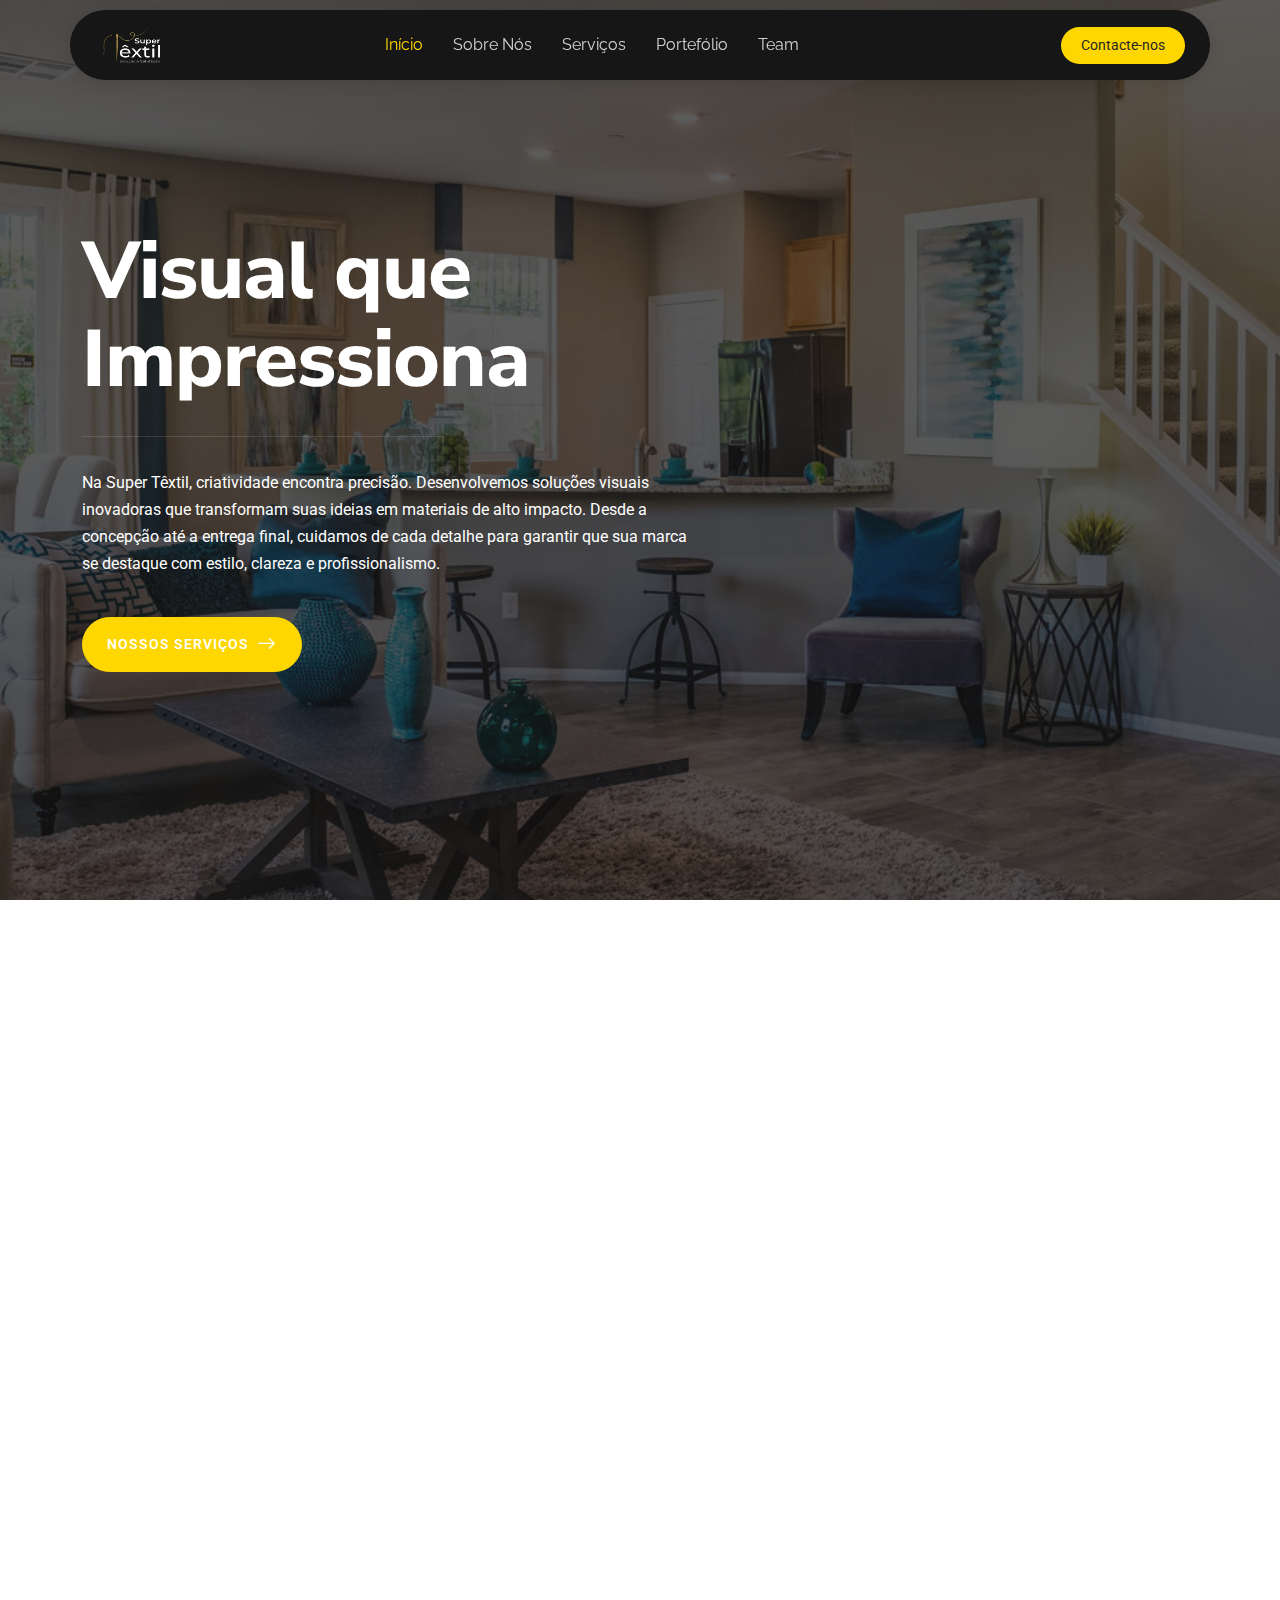
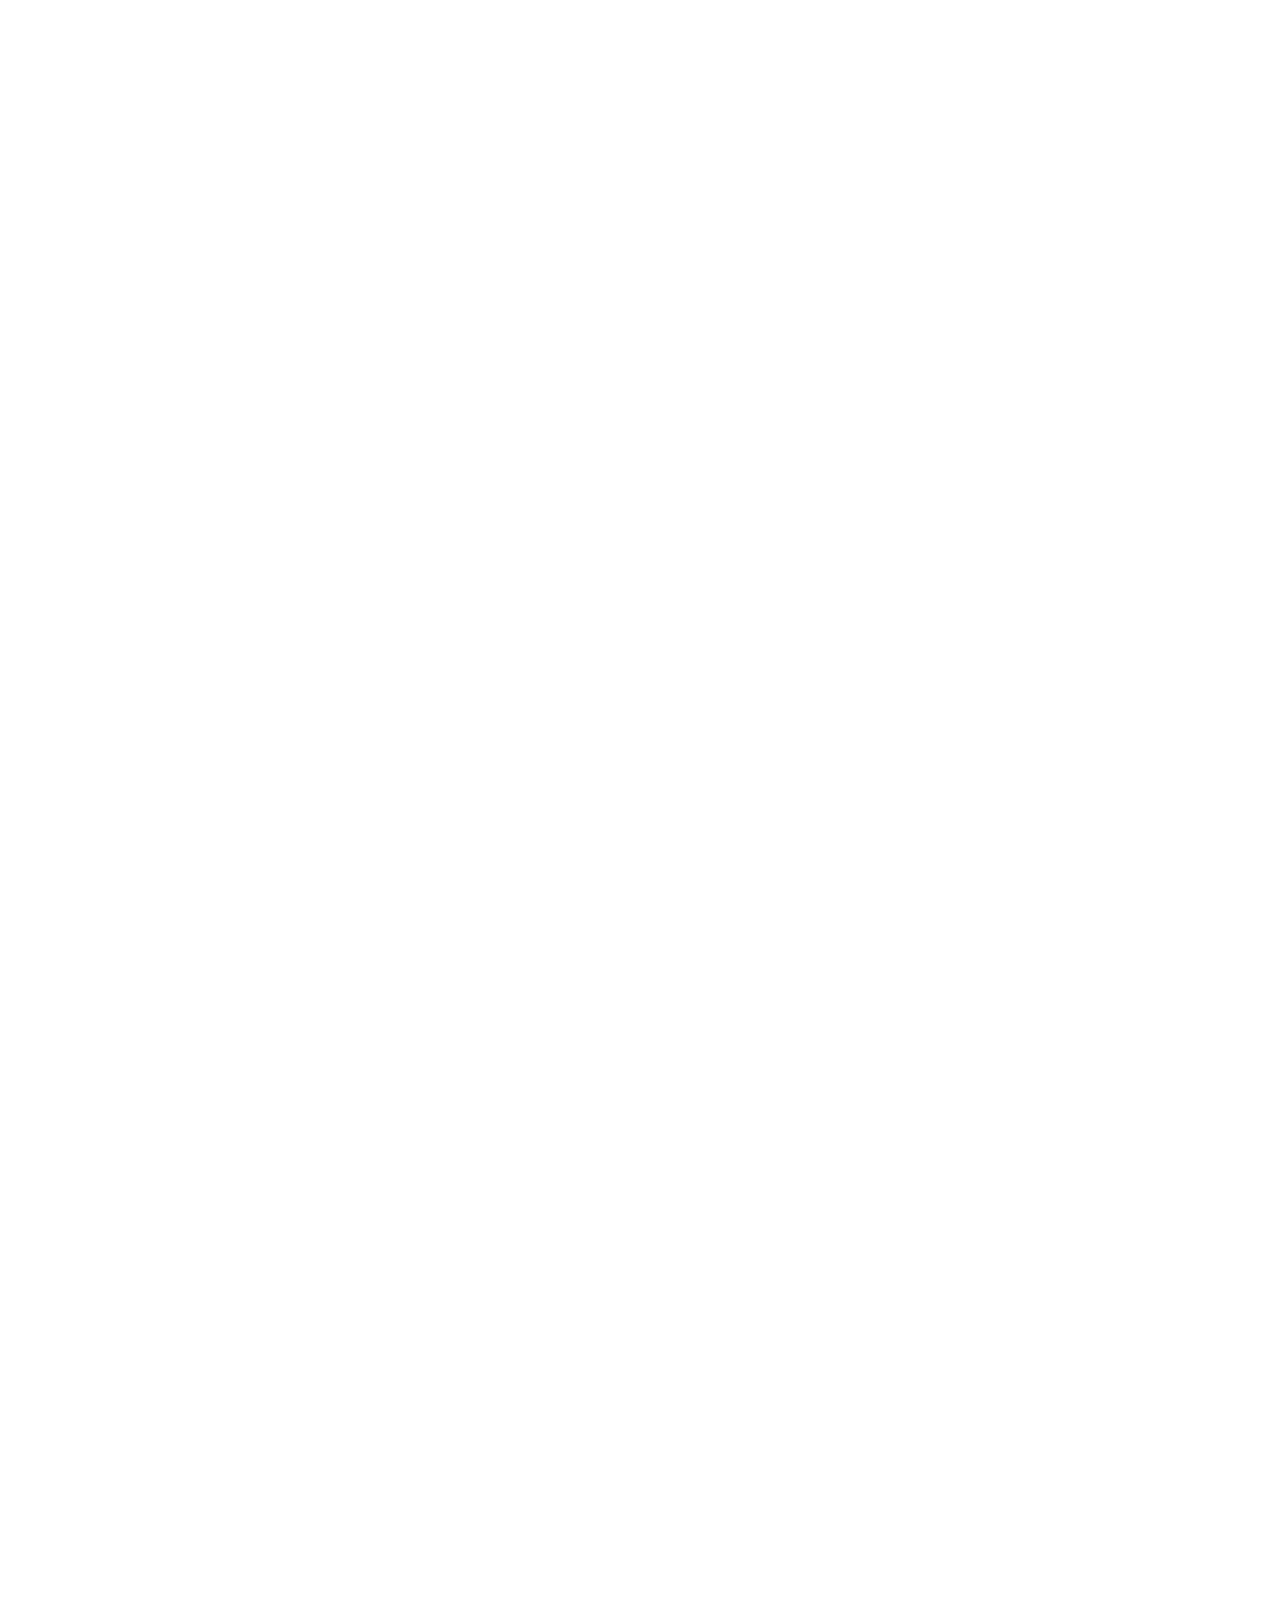
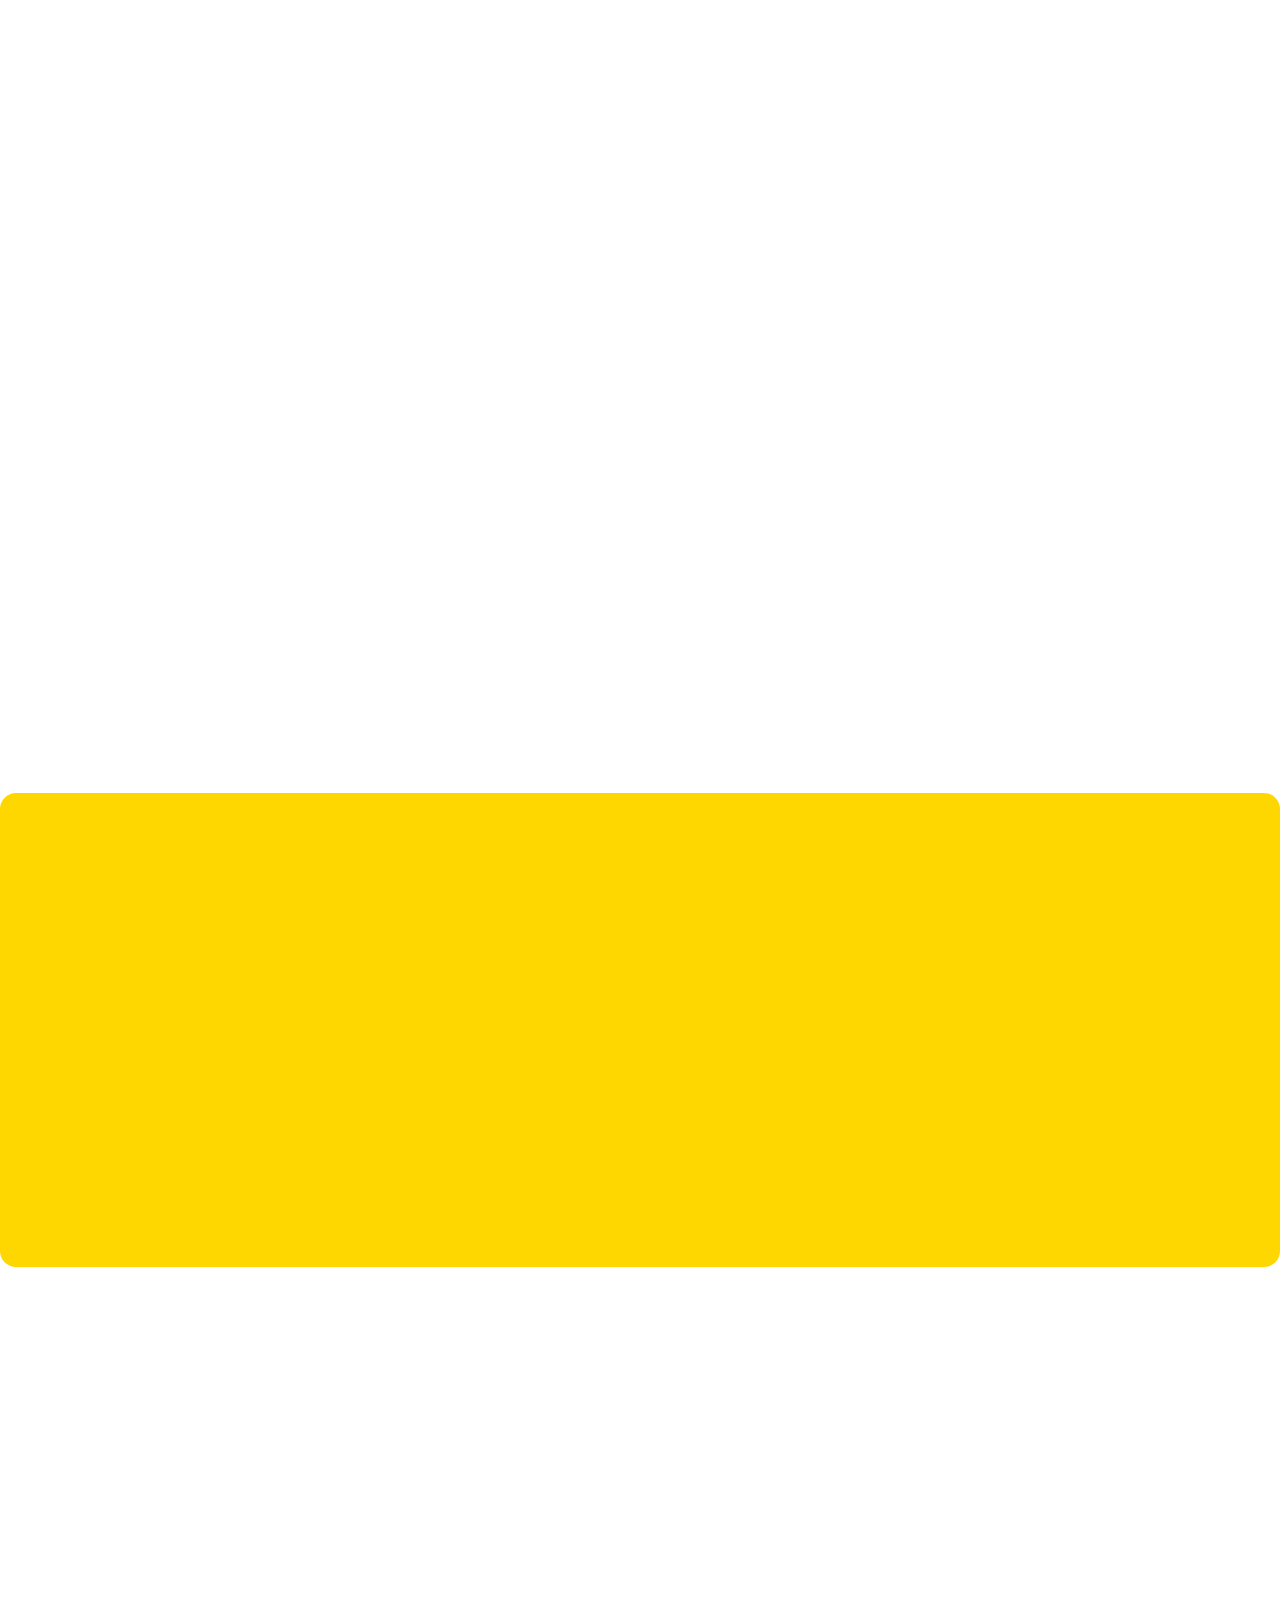
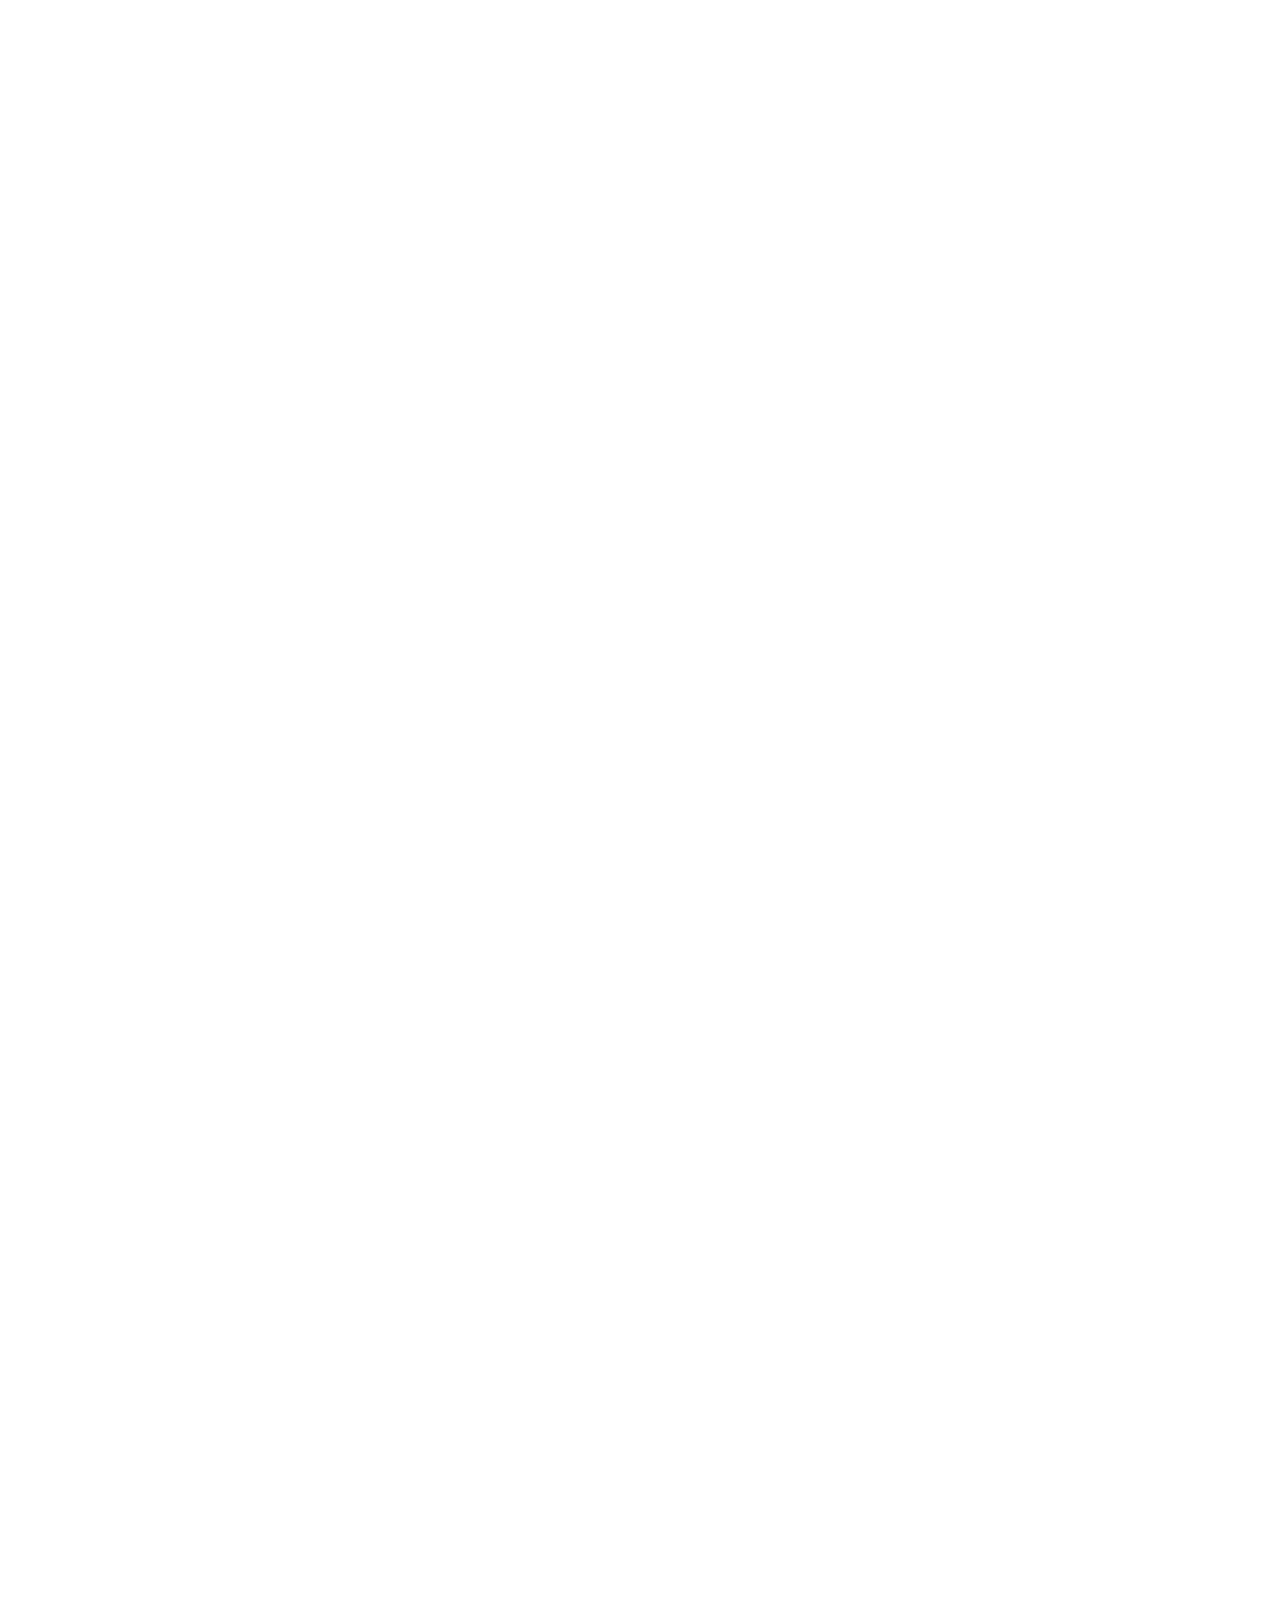
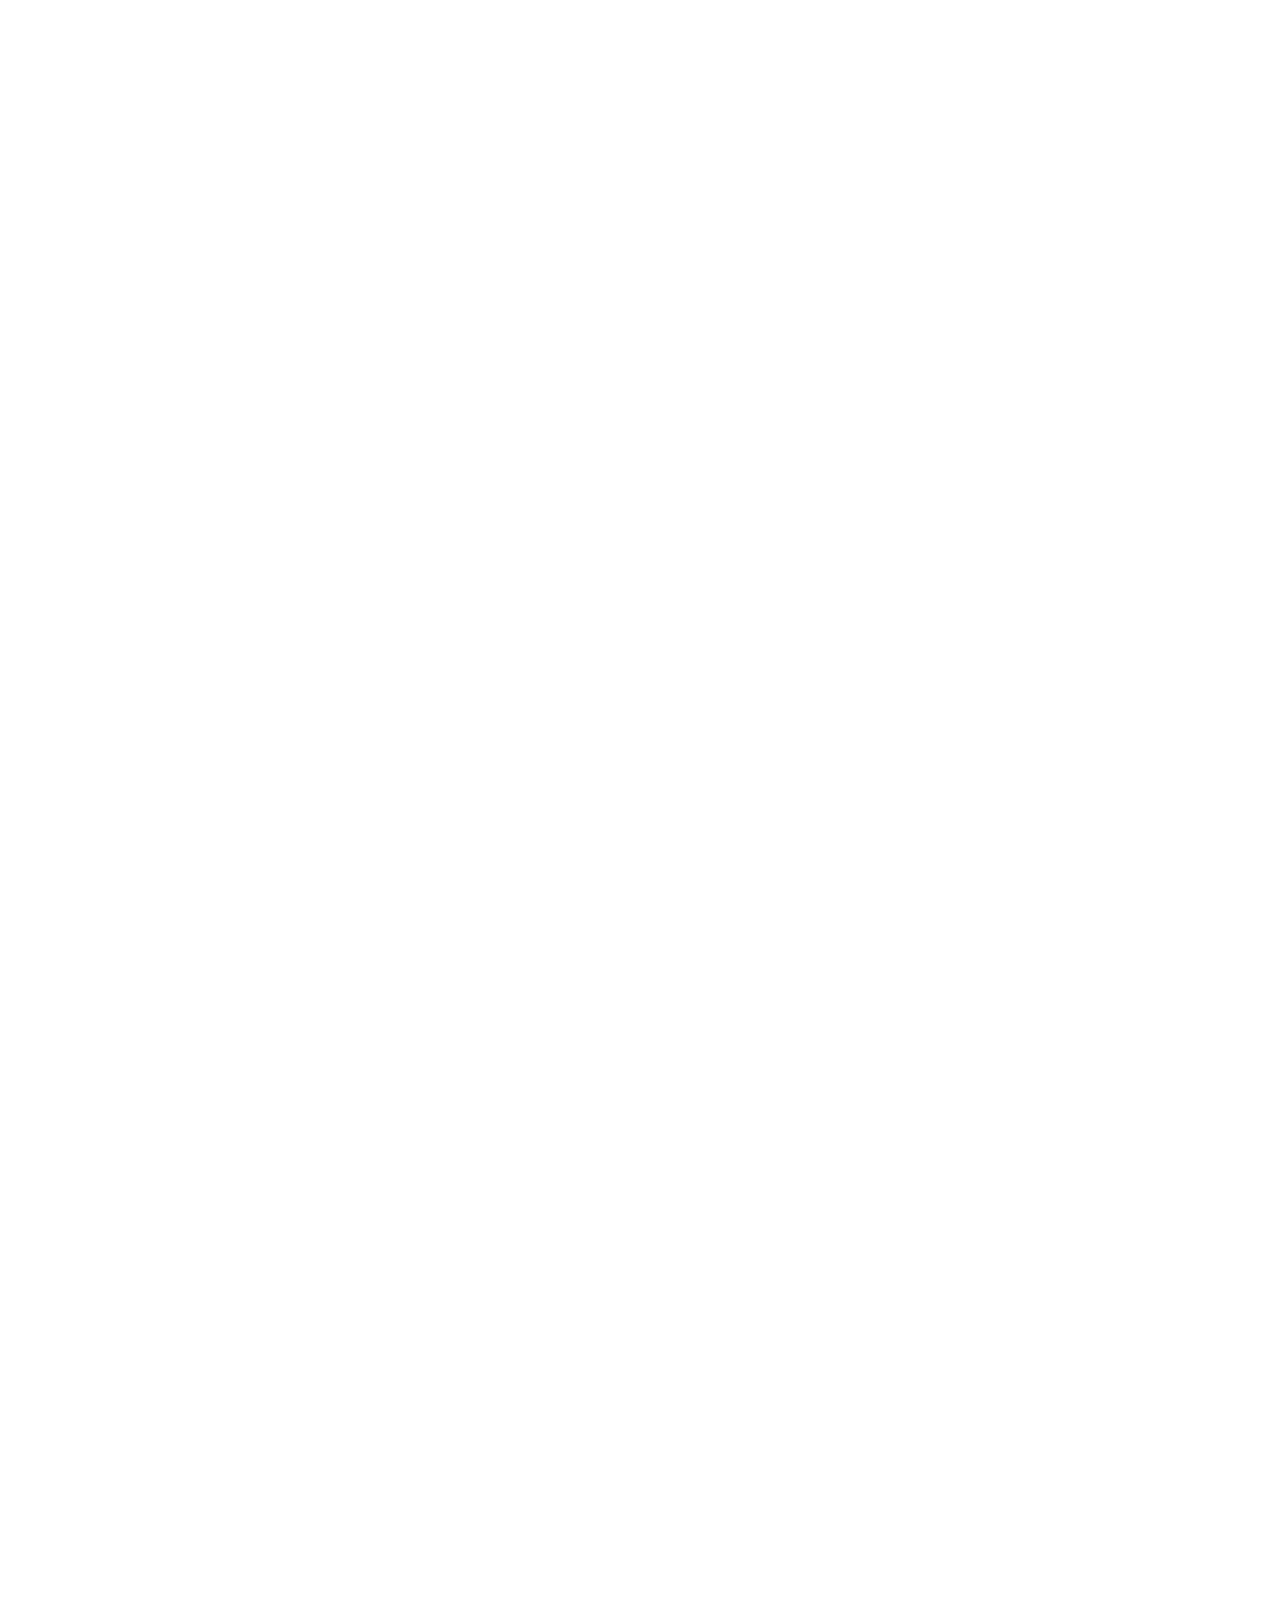
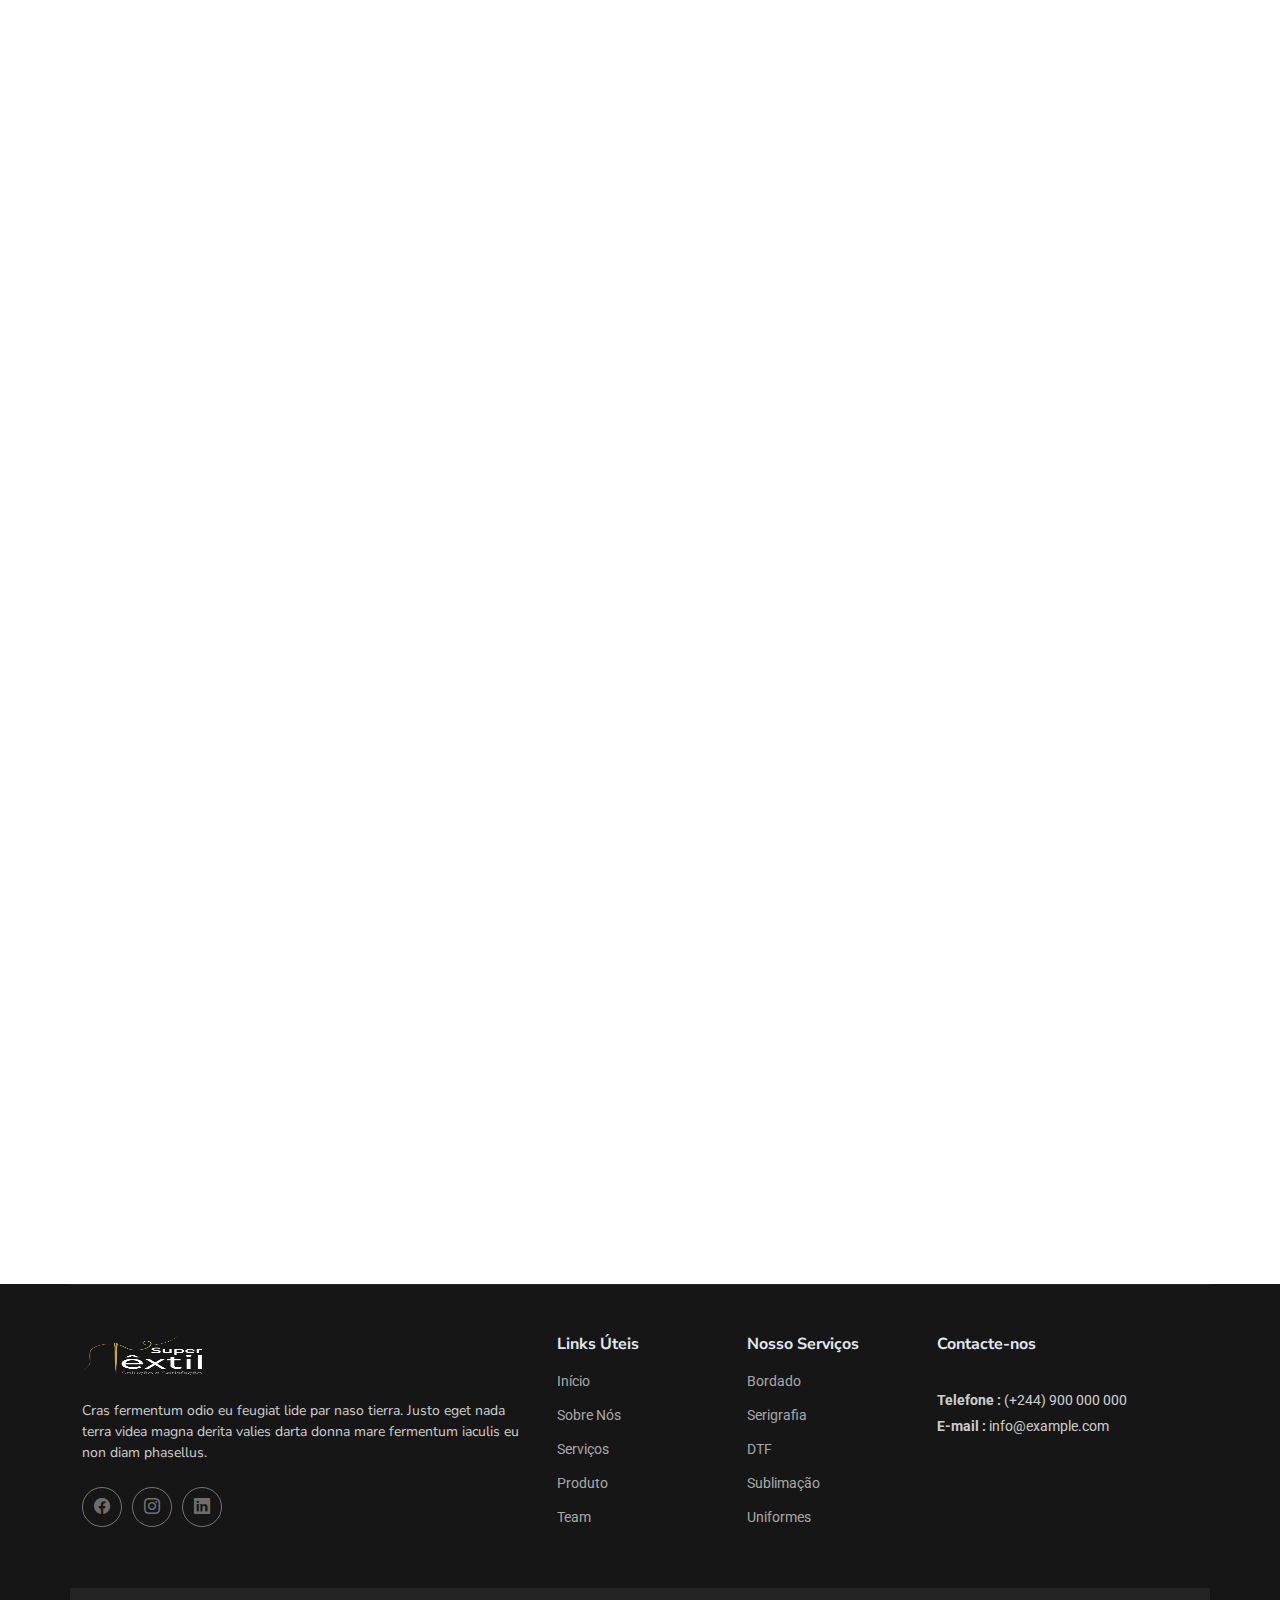
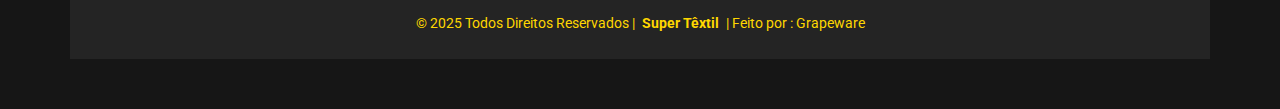
<file: index.html>
<!DOCTYPE html>
<html lang="Pt-pt">
  <head>
    <meta charset="utf-8" />
    <meta content="width=device-width, initial-scale=1.0" name="viewport" />
    <title>Super Têxtil Lda</title>
    <meta name="description" content="" />
    <meta name="keywords" content="" />

    <!-- Icone -->
    <link href="assets/img/" rel="icon" />
    <link href="assets/img/" rel="apple-touch-icon" />

    <!-- Fonts -->
    <link href="https://fonts.googleapis.com" rel="preconnect" />
    <link href="https://fonts.gstatic.com" rel="preconnect" crossorigin />
    <link
      href="https://fonts.googleapis.com/css2?family=Roboto:ital,wght@0,100;0,300;0,400;0,500;0,700;0,900;1,100;1,300;1,400;1,500;1,700;1,900&family=Raleway:ital,wght@0,100;0,200;0,300;0,400;0,500;0,600;0,700;0,800;0,900;1,100;1,200;1,300;1,400;1,500;1,600;1,700;1,800;1,900&family=Nunito+Sans:ital,wght@0,200;0,300;0,400;0,600;0,700;0,800;0,900;1,200;1,300;1,400;1,600;1,700;1,800;1,900&display=swap"
      rel="stylesheet"
    />
    <link
      rel="stylesheet"
      href="https://cdnjs.cloudflare.com/ajax/libs/font-awesome/6.5.0/css/all.min.css"
    />

    <!-- Vendor CSS Files -->
    <link
      href="assets/vendor/bootstrap/css/bootstrap.min.css"
      rel="stylesheet"
    />
    <link
      href="assets/vendor/bootstrap-icons/bootstrap-icons.css"
      rel="stylesheet"
    />
    <link href="assets/vendor/aos/aos.css" rel="stylesheet" />
    <link href="assets/vendor/swiper/swiper-bundle.min.css" rel="stylesheet" />
    <link
      href="assets/vendor/glightbox/css/glightbox.min.css"
      rel="stylesheet"
    />

    <!-- Main CSS File -->
    <link href="assets/css/main.css" rel="stylesheet" />
  </head>

  <body class="index-page">
    <header id="header" class="header d-flex align-items-center fixed-top">
      <div
        class="header-container container-fluid container-xl position-relative d-flex align-items-center justify-content-between"
      >
        <a
          href="index.html"
          class="logo d-flex align-items-center me-auto me-xl-0"
        >
          <h1 class="sitename">
            <img src="assets/img/logo.png" height="120px" width="60px" alt="" />
          </h1>
        </a>

        <nav id="navmenu" class="navmenu">
          <ul>
            <li><a href="#hero" class="active">Início</a></li>
            <li><a href="#about">Sobre Nós</a></li>
            <li><a href="#services">Serviços</a></li>
            <li><a href="#portfolio">Portefólio</a></li>
            <li><a href="#team">Team</a></li>

            <li><a href="#contact"></a></li>
          </ul>
          <i class="mobile-nav-toggle d-xl-none bi bi-list"></i>
        </nav>

        <a class="btn-getstarted" href="#contact">Contacte-nos</a>
      </div>
    </header>

    <main class="main">
      <!-- Hero Section -->
      <section id="hero" class="hero section">
        <div class="container">
          <div class="row">
            <div class="col-lg-7 content-col" data-aos="fade-up">
              <div class="content">
                <div class="main-heading">
                  <h1>Visual que Impressiona</h1>
                </div>

                <div class="divider"></div>

                <div class="description">
                  <p>
                    Na Super Têxtil, criatividade encontra precisão.
                    Desenvolvemos soluções visuais inovadoras que transformam
                    suas ideias em materiais de alto impacto. Desde a concepção
                    até a entrega final, cuidamos de cada detalhe para garantir
                    que sua marca se destaque com estilo, clareza e
                    profissionalismo.
                  </p>
                </div>

                <div class="cta-button">
                  <a href="#services" class="btn">
                    <span>NOSSOS SERVIÇOS</span>
                    <i class="bi bi-arrow-right"></i>
                  </a>
                </div>
              </div>
            </div>
          </div>
        </div>
      </section>
      <!-- /Hero Section -->

      <!-- About Section -->
      <section id="about" class="about section">
        <!-- Section Title -->
        <div class="container section-title" data-aos="fade-up">
          <h2>Sobre</h2>
          <div>
            <span>Saiba Mais</span>
            <span class="description-title">Sobre Nós</span>
          </div>
        </div>
        <!-- End Section Title -->

        <div class="container">
          <div class="row gx-5 align-items-center">
            <div class="col-lg-6" data-aos="fade-right" data-aos-delay="200">
              <div class="about-image position-relative">
                <img
                  src="assets/img/about/about-portrait-1.webp"
                  class="img-fluid rounded-4 shadow-sm"
                  alt="About Image"
                  loading="lazy"
                />
                <div class="experience-badge">
                  <span class="years">2+</span>
                  <span class="text">Anos de Existência </span>
                </div>
              </div>
            </div>

            <div
              class="col-lg-6 mt-4 mt-lg-0"
              data-aos="fade-left"
              data-aos-delay="300"
            >
              <div class="about-content">
                <h2>Elevating Business Performance Through Innovation</h2>
                <p>
                  We focus on crafting bespoke strategies that navigate
                  complexity and deliver tangible results for our clients.
                </p>
                <p>
                  Through a blend of sophisticated analytics and creative
                  problem-solving, we empower organizations to thrive in rapidly
                  evolving markets.
                </p>

                <div
                  class="col-lg-12"
                  data-aos="fade-left"
                  data-aos-delay="300"
                >
                  <div class="testimonial-slider swiper init-swiper">
                    <script type="application/json" class="swiper-config">
                      {
                        "loop": true,
                        "speed": 800,
                        "autoplay": {
                          "delay": 5000
                        },
                        "slidesPerView": 1,
                        "spaceBetween": 10,
                        "navigation": {
                          "nextEl": ".slider-next",
                          "prevEl": ".slider-prev"
                        },
                        "breakpoints": {
                          "768": {
                            "slidesPerView": 2
                          }
                        }
                      }
                    </script>
                    <div class="swiper-wrapper">
                      <div class="swiper-slide">
                        <div
                          class="col-md-12"
                          data-aos="zoom-in"
                          data-aos-delay="400"
                        >
                          <div class="feature-item">
                            <i class="bi bi-rocket-takeoff"></i>
                            <h5>Missão</h5>
                            <p class="lead">
                              Our highly skilled professionals are committed to
                              providing personalized service and impactful
                              solutions on every engagement.
                            </p>
                          </div>
                        </div>
                      </div>

                      <div class="swiper-slide">
                        <div
                          class="col-md-12"
                          data-aos="zoom-in"
                          data-aos-delay="400"
                        >
                          <div class="feature-item">
                            <i class="bi bi-eye"></i>
                            <h5>Visão</h5>
                            <p class="lead">
                              Our highly skilled professionals are committed to
                              providing personalized service and impactful
                              solutions on every engagement.
                            </p>
                          </div>
                        </div>
                      </div>

                      <div class="swiper-slide">
                        <div
                          class="col-md-12"
                          data-aos="zoom-in"
                          data-aos-delay="400"
                        >
                          <div class="feature-item">
                            <i class="bi bi-gem"></i>
                            <h5>Valor</h5>
                            <p class="lead">
                              Our highly skilled professionals are committed to
                              providing personalized service and impactful
                              solutions on every engagement.
                            </p>
                          </div>
                        </div>
                      </div>
                    </div>
                  </div>
                </div>

                <a href="#" class="btn btn-primary mt-4">Nossos Serviços</a>
              </div>
            </div>
          </div>
        </div>
      </section>
      <!-- /About Section -->

      <!-- Services Section -->
      <section id="services" class="services section">
        <!-- Section Title -->
        <div class="container section-title" data-aos="fade-up">
          <h2>Serviços</h2>
          <div>
            <span>Nossos</span>
            <span class="description-title">Serviços</span>
          </div>
        </div>
        <!-- End Section Title -->

        <div class="container" data-aos="fade-up" data-aos-delay="100">
          <div class="service-header">
            <div class="row align-items-center">
              <div class="col-lg-8 col-md-12">
                <div class="service-intro">
                  <h2 class="service-heading">
                    <div>Innovative business</div>
                    <div><span>performance solutions</span></div>
                  </h2>
                </div>
              </div>
              <div class="col-lg-4 col-md-12">
                <div class="service-summary">
                  <p>
                    We integrate forward-thinking strategies, creative
                    approaches, and state-of-the-art technologies to deliver
                    exceptional customer experiences that drive growth and
                    engage target markets.
                  </p>
                </div>
              </div>
            </div>
          </div>

          <div class="row justify-content-center">
            <div
              class="col-lg-4 col-md-6"
              data-aos="fade-up"
              data-aos-delay="100"
            >
              <div class="service-card position-relative z-1">
                <div class="service-icon">
                  <i class="bi bi-palette"></i>
                </div>
                <a
                  href="portfolio-details.html"
                  class="card-action d-flex align-items-center justify-content-center rounded-circle"
                >
                  <i class="bi bi-arrow-up-right"></i>
                </a>
                <h3>
                  <a href="portfolio-details.html"> Bordado <span></span> </a>
                </h3>
                <p>
                  Nulla facilisi. Maecenas eget magna neque. Suspendisse
                  potenti. Curabitur eleifend nisi non magna vulputate, vel
                  condimentum libero tempus. Proin consectetur feugiat diam.
                </p>
              </div>
            </div>
            <div
              class="col-lg-4 col-md-6"
              data-aos="fade-up"
              data-aos-delay="200"
            >
              <div class="service-card position-relative z-1">
                <div class="service-icon">
                  <i class="bi bi-gem"></i>
                </div>
                <a
                  href="portfolio-details.html"
                  class="card-action d-flex align-items-center justify-content-center rounded-circle"
                >
                  <i class="bi bi-arrow-up-right"></i>
                </a>
                <h3>
                  <a href="portfolio-details.html">
                    Serigrafia <span></span>
                  </a>
                </h3>
                <p>
                  Praesent euismod varius tellus, vel bibendum nunc interdum at.
                  Donec vehicula diam vel metus venenatis convallis. Aliquam
                  erat volutpat. Etiam viverra magna sit amet.
                </p>
              </div>
            </div>
            <div
              class="col-lg-4 col-md-6"
              data-aos="fade-up"
              data-aos-delay="300"
            >
              <div class="service-card position-relative z-1">
                <div class="service-icon">
                  <i class="bi bi-megaphone"></i>
                </div>
                <a
                  href="portfolio-details.html"
                  class="card-action d-flex align-items-center justify-content-center rounded-circle"
                >
                  <i class="bi bi-arrow-up-right"></i>
                </a>
                <h3>
                  <a href="portfolio-details.html"> DTF<span></span> </a>
                </h3>
                <p>
                  Vivamus tempor velit id magna dictum, sed fermentum nisi
                  faucibus. Integer nec pretium sapien. Fusce tincidunt ligula
                  et purus consequat, ac pellentesque nulla eleifend.
                </p>
              </div>
            </div>
            <div
              class="col-lg-4 col-md-6"
              data-aos="fade-up"
              data-aos-delay="100"
            >
              <div class="service-card position-relative z-1">
                <div class="service-icon">
                  <i class="bi bi-code-slash"></i>
                </div>
                <a
                  href="portfolio-details.html"
                  class="card-action d-flex align-items-center justify-content-center rounded-circle"
                >
                  <i class="bi bi-arrow-up-right"></i>
                </a>
                <h3>
                  <a href="portfolio-details.html">
                    Sublimação <span></span>
                  </a>
                </h3>
                <p>
                  Cras fermentum odio eu feugiat malesuada. Vestibulum ante
                  ipsum primis in faucibus orci luctus et accumsan cursus. Morbi
                  placerat nulla vel nunc viverra accumsan.
                </p>
              </div>
            </div>
            <div
              class="col-lg-4 col-md-6"
              data-aos="fade-up"
              data-aos-delay="200"
            >
              <div class="service-card position-relative z-1">
                <div class="service-icon">
                  <i class="bi bi-graph-up"></i>
                </div>
                <a
                  href="portfolio-details.html"
                  class="card-action d-flex align-items-center justify-content-center rounded-circle"
                >
                  <i class="bi bi-arrow-up-right"></i>
                </a>
                <h3>
                  <a href="portfolio-details.html"> Uniformes <span></span> </a>
                </h3>
                <p>
                  Aenean vel augue vel nisi bibendum posuere. Phasellus in lacus
                  quis urna sodales dignissim. Duis aliquam libero eget risus
                  facilisis. Quisque eget libero vel nisl fringilla.
                </p>
              </div>
            </div>
            <div
              class="col-lg-4 col-md-6"
              data-aos="fade-up"
              data-aos-delay="300"
            >
              <div class="service-card position-relative z-1">
                <div class="service-icon">
                  <i class="bi bi-camera-video"></i>
                </div>
                <a
                  href="portfolio-details.html"
                  class="card-action d-flex align-items-center justify-content-center rounded-circle"
                >
                  <i class="bi bi-arrow-up-right"></i>
                </a>
                <h3>
                  <a href="portfolio-details.html"> Media <span></span> </a>
                </h3>
                <p>
                  Etiam efficitur lacus in diam finibus, nec ultrices est
                  sagittis. Maecenas elementum magna sed risus faucibus, nec
                  commodo purus facilisis. Vestibulum accumsan magna.
                </p>
              </div>
            </div>
          </div>
        </div>
      </section>
      <!-- /Services Section -->

      <!-- Steps Section -->
      <section id="steps" class="steps section">
        <!-- Section Title -->
        <div class="container section-title" data-aos="fade-up">
          <h2>Steps</h2>
          <div>
            <span>Como nos</span>
            <span class="description-title">trabalhamos</span>
          </div>
        </div>
        <!-- End Section Title -->

        <div class="container" data-aos="fade-up" data-aos-delay="100">
          <div class="steps-wrapper">
            <div class="step-item" data-aos="fade-right" data-aos-delay="200">
              <div class="step-content">
                <div class="step-icon">
                  <i class="bi bi-lightbulb"></i>
                </div>
                <div class="step-info">
                  <span class="step-number">Step 01</span>
                  <h3>Initial Consultation</h3>
                  <p>
                    Conducting thorough discovery sessions to understand your
                    business requirements and objectives. Our expert team
                    analyzes your needs to create a customized approach.
                  </p>
                </div>
              </div>
            </div>
            <!-- End Step Item -->

            <div class="step-item" data-aos="fade-left" data-aos-delay="300">
              <div class="step-content">
                <div class="step-icon">
                  <i class="bi bi-gear"></i>
                </div>
                <div class="step-info">
                  <span class="step-number">Step 02</span>
                  <h3>Planning &amp; Strategy</h3>
                  <p>
                    Developing comprehensive strategies and detailed project
                    plans based on the initial consultation. We create
                    actionable roadmaps with clear milestones and deliverables.
                  </p>
                </div>
              </div>
            </div>
            <!-- End Step Item -->

            <div class="step-item" data-aos="fade-right" data-aos-delay="400">
              <div class="step-content">
                <div class="step-icon">
                  <i class="bi bi-bar-chart"></i>
                </div>
                <div class="step-info">
                  <span class="step-number">Step 03</span>
                  <h3>Development Phase</h3>
                  <p>
                    Executing the planned strategies with precision and agility.
                    Our team implements solutions while maintaining constant
                    communication and progress updates.
                  </p>
                </div>
              </div>
            </div>
            <!-- End Step Item -->

            <div class="step-item" data-aos="fade-left" data-aos-delay="500">
              <div class="step-content">
                <div class="step-icon">
                  <i class="bi bi-check2-circle"></i>
                </div>
                <div class="step-info">
                  <span class="step-number">Step 04</span>
                  <h3>Launch &amp; Support</h3>
                  <p>
                    Ensuring smooth deployment and providing ongoing support for
                    implemented solutions. We monitor performance and make
                    necessary adjustments for optimal results.
                  </p>
                </div>
              </div>
            </div>
            <!-- End Step Item -->
          </div>
        </div>
      </section>
      <!-- /Steps Section -->

      <!-- Call To Action Section -->
      <section id="call-to-action" class="call-to-action section">
        <div class="container" data-aos="fade-up" data-aos-delay="100">
          <div
            class="advertise-1 d-flex flex-column flex-lg-row gap-4 align-items-center position-relative"
          >
            <div
              class="content-left flex-grow-1"
              data-aos="fade-right"
              data-aos-delay="200"
            >
              <span class="badge text-uppercase mb-2">Don't Miss!</span>
              <h2>Revolutionize Your Digital Experience Today</h2>
              <p class="my-4">
                Strategia accelerates your business growth through innovative
                solutions and cutting-edge technology. Join thousands of
                satisfied customers who have transformed their operations.
              </p>

              <div class="cta-buttons d-flex flex-wrap gap-3">
                <a href="#" class="btn btn-primary">Solicitar orçamento</a>
              </div>
            </div>

            <div
              class="content-right position-relative"
              data-aos="fade-left"
              data-aos-delay="300"
            >
              <img
                src="assets/img/misc/misc-1.webp"
                alt="Digital Platform"
                class="img-fluid rounded-4"
              />
              <div class="floating-card">
                <div class="card-icon">
                  <i class="bi bi-cash"></i>
                </div>
                <div class="card-content">
                  <span class="stats-number">25%</span>
                  <span class="stats-text">Desconto</span>
                </div>
              </div>
            </div>

            <div class="decoration">
              <div class="circle-1"></div>
              <div class="circle-2"></div>
            </div>
          </div>
        </div>
      </section>
      <!-- /Call To Action Section -->

      <section id="testimonial-section" class="about section">
        <div class="container">
          <div
            class="testimonial-section mt-5 pt-5"
            data-aos="fade-up"
            data-aos-delay="100"
          >
            <div class="row">
              <div class="col-lg-4" data-aos="fade-right" data-aos-delay="200">
                <div class="testimonial-intro">
                  <h3 class="text-dark">O que os nossos clientes dizem!!!</h3>
                  <p class="text-dark">
                    Hear directly from those who have experienced the impact of
                    our partnership and achieved their strategic goals.
                  </p>
                  <div class="swiper-nav-buttons mt-4">
                    <button class="slider-prev">
                      <i class="bi bi-arrow-left"></i>
                    </button>
                    <button class="slider-next">
                      <i class="bi bi-arrow-right"></i>
                    </button>
                  </div>
                </div>
              </div>

              <div class="col-lg-8" data-aos="fade-left" data-aos-delay="300">
                <div class="testimonial-slider swiper init-swiper">
                  <script type="application/json" class="swiper-config">
                    {
                      "loop": true,
                      "speed": 800,
                      "autoplay": {
                        "delay": 5000
                      },
                      "slidesPerView": 1,
                      "spaceBetween": 30,
                      "navigation": {
                        "nextEl": ".slider-next",
                        "prevEl": ".slider-prev"
                      },
                      "breakpoints": {
                        "768": {
                          "slidesPerView": 2
                        }
                      }
                    }
                  </script>
                  <div class="swiper-wrapper">
                    <div class="swiper-slide">
                      <div class="testimonial-item">
                        <div class="rating mb-3">
                          <i class="bi bi-star-fill"></i>
                          <i class="bi bi-star-fill"></i>
                          <i class="bi bi-star-fill"></i>
                          <i class="bi bi-star-fill"></i>
                          <i class="bi bi-star-fill"></i>
                        </div>
                        <p>
                          "Their strategic vision and unwavering commitment to
                          results provided exceptional value. Our operational
                          efficiency has signficantly improved."
                        </p>
                        <div class="client-info d-flex align-items-center mt-4">
                          <img
                            src="assets/img/person/person-f-1.webp"
                            class="client-img"
                            alt="Client"
                            loading="lazy"
                          />
                          <div>
                            <h6 class="mb-0">Eleanor Vance</h6>
                            <span>Operations Manager</span>
                          </div>
                        </div>
                      </div>
                    </div>

                    <div class="swiper-slide">
                      <div class="testimonial-item">
                        <div class="rating mb-3">
                          <i class="bi bi-star-fill"></i>
                          <i class="bi bi-star-fill"></i>
                          <i class="bi bi-star-fill"></i>
                          <i class="bi bi-star-fill"></i>
                          <i class="bi bi-star-half"></i>
                        </div>
                        <p>
                          "Collaborating with their team was a revelation. Their
                          innovative strategies guided us toward achieving our
                          objectives with precision and speed."
                        </p>
                        <div class="client-info d-flex align-items-center mt-4">
                          <img
                            src="assets/img/person/person-m-1.webp"
                            class="client-img"
                            alt="Client"
                            loading="lazy"
                          />
                          <div>
                            <h6 class="mb-0">David Kim</h6>
                            <span>Product Lead</span>
                          </div>
                        </div>
                      </div>
                    </div>

                    <div class="swiper-slide">
                      <div class="testimonial-item">
                        <div class="rating mb-3">
                          <i class="bi bi-star-fill"></i>
                          <i class="bi bi-star-fill"></i>
                          <i class="bi bi-star-fill"></i>
                          <i class="bi bi-star-fill"></i>
                          <i class="bi bi-star-fill"></i>
                        </div>
                        <p>
                          "The depth of knowledge and unwavering dedication they
                          bring to every project is exceptional. They've become
                          an essential ally in driving our expansion."
                        </p>
                        <div class="client-info d-flex align-items-center mt-4">
                          <img
                            src="assets/img/person/person-f-2.webp"
                            class="client-img"
                            alt="Client"
                            loading="lazy"
                          />
                          <div>
                            <h6 class="mb-0">Isabella Diaz</h6>
                            <span>Research Analyst</span>
                          </div>
                        </div>
                      </div>
                    </div>

                    <div class="swiper-slide">
                      <div class="testimonial-item">
                        <div class="rating mb-3">
                          <i class="bi bi-star-fill"></i>
                          <i class="bi bi-star-fill"></i>
                          <i class="bi bi-star-fill"></i>
                          <i class="bi bi-star-fill"></i>
                          <i class="bi bi-star-half"></i>
                        </div>
                        <p>
                          "Their dedication to delivering superior solutions and
                          their meticulous attention to detail have profoundly
                          impacted our corporate growth trajectory."
                        </p>
                        <div class="client-info d-flex align-items-center mt-4">
                          <img
                            src="assets/img/person/person-f-3.webp"
                            class="client-img"
                            alt="Client"
                            loading="lazy"
                          />
                          <div>
                            <h6 class="mb-0">Olivia Chen</h6>
                            <span>Development Strategist</span>
                          </div>
                        </div>
                      </div>
                    </div>
                  </div>
                </div>
              </div>
            </div>
          </div>
        </div>
      </section>

      <!-- Portfolio Section -->
      <section id="portfolio" class="portfolio section">
        <!-- Section Title -->
        <div class="container section-title" data-aos="fade-up">
          <h2>Portefólio</h2>
          <div>
            <span>Nosso</span>
            <span class="description-title">Portefólio</span>
          </div>
        </div>
        <!-- End Section Title -->

        <div class="container-fluid" data-aos="fade-up" data-aos-delay="100">
          <div
            class="isotope-layout"
            data-default-filter="*"
            data-layout="masonry"
            data-sort="original-order"
          >
            <ul
              class="portfolio-filters isotope-filters"
              data-aos="fade-up"
              data-aos-delay="200"
            >
              <li data-filter="*" class="filter-active">
                <i class="bi bi-grid-3x3"></i> Todos
              </li>
              <li data-filter=".filter-ui">
                <i class="bi bi-phone"></i>
                Bordado
              </li>
              <li data-filter=".filter-development">
                <i class="bi bi-code-slash"></i> Serigrafia
              </li>
              <li data-filter=".filter-photography">
                <i class="bi bi-camera"></i>
                DTF
              </li>
              <li data-filter=".filter-marketing">
                <i class="bi bi-graph-up"></i>
                Sublimação
              </li>
              <li data-filter=".filter-marketing">
                <i class="bi bi-graph-up"></i>
                Uniformes
              </li>
            </ul>

            <div
              class="row g-4 isotope-container"
              data-aos="fade-up"
              data-aos-delay="300"
            >
              <div
                class="col-xl-3 col-lg-4 col-md-6 portfolio-item isotope-item filter-ui"
              >
                <article class="portfolio-entry">
                  <figure class="entry-image">
                    <img
                      src="assets/img/portfolio/portfolio-1.webp"
                      class="img-fluid"
                      alt=""
                      loading="lazy"
                    />
                    <div class="entry-overlay">
                      <div class="overlay-content">
                        <div class="entry-meta">UI/UX Design</div>
                        <h3 class="entry-title">Mobile Banking App</h3>
                        <div class="entry-links">
                          <a
                            href="assets/img/portfolio/portfolio-1.webp"
                            class="glightbox"
                            data-gallery="portfolio-gallery-ui"
                            data-glightbox="title: Mobile Banking App; description: Praesent commodo cursus magna, vel scelerisque nisl consectetur."
                          >
                            <i class="bi bi-arrows-angle-expand"></i>
                          </a>
                          <a href="portfolio-details.html">
                            <i class="bi bi-arrow-right"></i>
                          </a>
                        </div>
                      </div>
                    </div>
                  </figure>
                </article>
              </div>
              <!-- End Portfolio Item -->

              <div
                class="col-xl-3 col-lg-4 col-md-6 portfolio-item isotope-item filter-development"
              >
                <article class="portfolio-entry">
                  <figure class="entry-image">
                    <img
                      src="assets/img/portfolio/portfolio-10.webp"
                      class="img-fluid"
                      alt=""
                      loading="lazy"
                    />
                    <div class="entry-overlay">
                      <div class="overlay-content">
                        <div class="entry-meta">Development</div>
                        <h3 class="entry-title">E-Learning Platform</h3>
                        <div class="entry-links">
                          <a
                            href="assets/img/portfolio/portfolio-10.webp"
                            class="glightbox"
                            data-gallery="portfolio-gallery-development"
                            data-glightbox="title: E-Learning Platform; description: Nulla vitae elit libero, a pharetra augue mollis interdum."
                          >
                            <i class="bi bi-arrows-angle-expand"></i>
                          </a>
                          <a href="portfolio-details.html">
                            <i class="bi bi-arrow-right"></i>
                          </a>
                        </div>
                      </div>
                    </div>
                  </figure>
                </article>
              </div>
              <!-- End Portfolio Item -->

              <div
                class="col-xl-3 col-lg-4 col-md-6 portfolio-item isotope-item filter-photography"
              >
                <article class="portfolio-entry">
                  <figure class="entry-image">
                    <img
                      src="assets/img/portfolio/portfolio-7.webp"
                      class="img-fluid"
                      alt=""
                      loading="lazy"
                    />
                    <div class="entry-overlay">
                      <div class="overlay-content">
                        <div class="entry-meta">Photography</div>
                        <h3 class="entry-title">Urban Architecture</h3>
                        <div class="entry-links">
                          <a
                            href="assets/img/portfolio/portfolio-7.webp"
                            class="glightbox"
                            data-gallery="portfolio-gallery-photography"
                            data-glightbox="title: Urban Architecture; description: Sed ut perspiciatis unde omnis iste natus error sit voluptatem."
                          >
                            <i class="bi bi-arrows-angle-expand"></i>
                          </a>
                          <a href="portfolio-details.html">
                            <i class="bi bi-arrow-right"></i>
                          </a>
                        </div>
                      </div>
                    </div>
                  </figure>
                </article>
              </div>
              <!-- End Portfolio Item -->

              <div
                class="col-xl-3 col-lg-4 col-md-6 portfolio-item isotope-item filter-marketing"
              >
                <article class="portfolio-entry">
                  <figure class="entry-image">
                    <img
                      src="assets/img/portfolio/portfolio-4.webp"
                      class="img-fluid"
                      alt=""
                      loading="lazy"
                    />
                    <div class="entry-overlay">
                      <div class="overlay-content">
                        <div class="entry-meta">Marketing</div>
                        <h3 class="entry-title">Social Media Campaign</h3>
                        <div class="entry-links">
                          <a
                            href="assets/img/portfolio/portfolio-4.webp"
                            class="glightbox"
                            data-gallery="portfolio-gallery-marketing"
                            data-glightbox="title: Social Media Campaign; description: Quis autem vel eum iure reprehenderit qui in ea voluptate."
                          >
                            <i class="bi bi-arrows-angle-expand"></i>
                          </a>
                          <a href="portfolio-details.html">
                            <i class="bi bi-arrow-right"></i>
                          </a>
                        </div>
                      </div>
                    </div>
                  </figure>
                </article>
              </div>
              <!-- End Portfolio Item -->

              <div
                class="col-xl-3 col-lg-4 col-md-6 portfolio-item isotope-item filter-ui"
              >
                <article class="portfolio-entry">
                  <figure class="entry-image">
                    <img
                      src="assets/img/portfolio/portfolio-2.webp"
                      class="img-fluid"
                      alt=""
                      loading="lazy"
                    />
                    <div class="entry-overlay">
                      <div class="overlay-content">
                        <div class="entry-meta">UI/UX Design</div>
                        <h3 class="entry-title">Smart Home Interface</h3>
                        <div class="entry-links">
                          <a
                            href="assets/img/portfolio/portfolio-2.webp"
                            class="glightbox"
                            data-gallery="portfolio-gallery-ui"
                            data-glightbox="title: Smart Home Interface; description: At vero eos et accusamus et iusto odio dignissimos ducimus."
                          >
                            <i class="bi bi-arrows-angle-expand"></i>
                          </a>
                          <a href="portfolio-details.html">
                            <i class="bi bi-arrow-right"></i>
                          </a>
                        </div>
                      </div>
                    </div>
                  </figure>
                </article>
              </div>
              <!-- End Portfolio Item -->

              <div
                class="col-xl-3 col-lg-4 col-md-6 portfolio-item isotope-item filter-development"
              >
                <article class="portfolio-entry">
                  <figure class="entry-image">
                    <img
                      src="assets/img/portfolio/portfolio-11.webp"
                      class="img-fluid"
                      alt=""
                      loading="lazy"
                    />
                    <div class="entry-overlay">
                      <div class="overlay-content">
                        <div class="entry-meta">Development</div>
                        <h3 class="entry-title">Cloud Management System</h3>
                        <div class="entry-links">
                          <a
                            href="assets/img/portfolio/portfolio-11.webp"
                            class="glightbox"
                            data-gallery="portfolio-gallery-development"
                            data-glightbox="title: Cloud Management System; description: Temporibus autem quibusdam et aut officiis debitis."
                          >
                            <i class="bi bi-arrows-angle-expand"></i>
                          </a>
                          <a href="portfolio-details.html">
                            <i class="bi bi-arrow-right"></i>
                          </a>
                        </div>
                      </div>
                    </div>
                  </figure>
                </article>
              </div>
              <!-- End Portfolio Item -->

              <div
                class="col-xl-3 col-lg-4 col-md-6 portfolio-item isotope-item filter-photography"
              >
                <article class="portfolio-entry">
                  <figure class="entry-image">
                    <img
                      src="assets/img/portfolio/portfolio-8.webp"
                      class="img-fluid"
                      alt=""
                      loading="lazy"
                    />
                    <div class="entry-overlay">
                      <div class="overlay-content">
                        <div class="entry-meta">Photography</div>
                        <h3 class="entry-title">Nature Collection</h3>
                        <div class="entry-links">
                          <a
                            href="assets/img/portfolio/portfolio-8.webp"
                            class="glightbox"
                            data-gallery="portfolio-gallery-photography"
                            data-glightbox="title: Nature Collection; description: Integer posuere erat a ante venenatis dapibus posuere velit aliquet."
                          >
                            <i class="bi bi-arrows-angle-expand"></i>
                          </a>
                          <a href="portfolio-details.html">
                            <i class="bi bi-arrow-right"></i>
                          </a>
                        </div>
                      </div>
                    </div>
                  </figure>
                </article>
              </div>
              <!-- End Portfolio Item -->

              <div
                class="col-xl-3 col-lg-4 col-md-6 portfolio-item isotope-item filter-marketing"
              >
                <article class="portfolio-entry">
                  <figure class="entry-image">
                    <img
                      src="assets/img/portfolio/portfolio-5.webp"
                      class="img-fluid"
                      alt=""
                      loading="lazy"
                    />
                    <div class="entry-overlay">
                      <div class="overlay-content">
                        <div class="entry-meta">Marketing</div>
                        <h3 class="entry-title">Brand Strategy</h3>
                        <div class="entry-links">
                          <a
                            href="assets/img/portfolio/portfolio-5.webp"
                            class="glightbox"
                            data-gallery="portfolio-gallery-marketing"
                            data-glightbox="title: Brand Strategy; description: Fusce dapibus, tellus ac cursus commodo, tortor mauris condimentum."
                          >
                            <i class="bi bi-arrows-angle-expand"></i>
                          </a>
                          <a href="portfolio-details.html">
                            <i class="bi bi-arrow-right"></i>
                          </a>
                        </div>
                      </div>
                    </div>
                  </figure>
                </article>
              </div>
              <!-- End Portfolio Item -->
            </div>
            <!-- End Portfolio Container -->
          </div>
        </div>
      </section>
      <!-- /Portfolio Section -->

      <!-- Team Section -->
      <section id="team" class="team section">
        <!-- Section Title -->
        <div class="container section-title" data-aos="fade-up">
          <h2>Team</h2>
          <div>
            <span>Nosso</span> <span class="description-title">Team</span>
          </div>
        </div>
        <!-- End Section Title -->

        <div class="container" data-aos="fade-up" data-aos-delay="100">
          <div class="row gy-4">
            <div class="col-lg-6" data-aos="fade-up" data-aos-delay="100">
              <div class="team-member d-flex">
                <div class="member-img">
                  <img
                    src="assets/img/person/person-m-7.webp"
                    class="img-fluid"
                    alt=""
                    loading="lazy"
                  />
                </div>
                <div class="member-info flex-grow-1">
                  <h4>Walter White</h4>
                  <span>Chief Executive Officer</span>
                  <p>
                    Aliquam iure quaerat voluptatem praesentium possimus unde
                    laudantium vel dolorum distinctio dire flow
                  </p>
                  <div class="social">
                    <a href=""><i class="bi bi-facebook"></i></a>
                    <a href=""><i class="bi bi-twitter-x"></i></a>
                    <a href=""><i class="bi bi-linkedin"></i></a>
                    <a href=""><i class="bi bi-youtube"></i></a>
                  </div>
                </div>
              </div>
            </div>
            <!-- End Team Member -->

            <div class="col-lg-6" data-aos="fade-up" data-aos-delay="200">
              <div class="team-member d-flex">
                <div class="member-img">
                  <img
                    src="assets/img/person/person-f-8.webp"
                    class="img-fluid"
                    alt=""
                    loading="lazy"
                  />
                </div>
                <div class="member-info flex-grow-1">
                  <h4>Sarah Jhonson</h4>
                  <span>Product Manager</span>
                  <p>
                    Labore ipsam sit consequatur exercitationem rerum laboriosam
                    laudantium aut quod dolores exercitationem ut
                  </p>
                  <div class="social">
                    <a href=""><i class="bi bi-facebook"></i></a>
                    <a href=""><i class="bi bi-twitter-x"></i></a>
                    <a href=""><i class="bi bi-linkedin"></i></a>
                    <a href=""><i class="bi bi-youtube"></i></a>
                  </div>
                </div>
              </div>
            </div>
            <!-- End Team Member -->

            <div class="col-lg-6" data-aos="fade-up" data-aos-delay="300">
              <div class="team-member d-flex">
                <div class="member-img">
                  <img
                    src="assets/img/person/person-m-6.webp"
                    class="img-fluid"
                    alt=""
                    loading="lazy"
                  />
                </div>
                <div class="member-info flex-grow-1">
                  <h4>William Anderson</h4>
                  <span>CTO</span>
                  <p>
                    Illum minima ea autem doloremque ipsum quidem quas
                    aspernatur modi ut praesentium vel tque sed facilis at qui
                  </p>
                  <div class="social">
                    <a href=""><i class="bi bi-facebook"></i></a>
                    <a href=""><i class="bi bi-twitter-x"></i></a>
                    <a href=""><i class="bi bi-linkedin"></i></a>
                    <a href=""><i class="bi bi-youtube"></i></a>
                  </div>
                </div>
              </div>
            </div>
            <!-- End Team Member -->

            <div class="col-lg-6" data-aos="fade-up" data-aos-delay="400">
              <div class="team-member d-flex">
                <div class="member-img">
                  <img
                    src="assets/img/person/person-f-4.webp"
                    class="img-fluid"
                    alt=""
                    loading="lazy"
                  />
                </div>
                <div class="member-info flex-grow-1">
                  <h4>Amanda Jepson</h4>
                  <span>Accountant</span>
                  <p>
                    Magni voluptatem accusamus assumenda cum nisi aut qui
                    dolorem voluptate sed et veniam quasi quam consectetur
                  </p>
                  <div class="social">
                    <a href=""><i class="bi bi-facebook"></i></a>
                    <a href=""><i class="bi bi-twitter-x"></i></a>
                    <a href=""><i class="bi bi-linkedin"></i></a>
                    <a href=""><i class="bi bi-youtube"></i></a>
                  </div>
                </div>
              </div>
            </div>
            <!-- End Team Member -->

            <div class="col-lg-6" data-aos="fade-up" data-aos-delay="500">
              <div class="team-member d-flex">
                <div class="member-img">
                  <img
                    src="assets/img/person/person-m-12.webp"
                    class="img-fluid"
                    alt=""
                    loading="lazy"
                  />
                </div>
                <div class="member-info flex-grow-1">
                  <h4>Brian Doe</h4>
                  <span>Marketing</span>
                  <p>
                    Qui consequuntur quos accusamus magnam quo est molestiae
                    eius laboriosam sunt doloribus quia impedit laborum velit
                  </p>
                  <div class="social">
                    <a href=""><i class="bi bi-facebook"></i></a>
                    <a href=""><i class="bi bi-twitter-x"></i></a>
                    <a href=""><i class="bi bi-linkedin"></i></a>
                    <a href=""><i class="bi bi-youtube"></i></a>
                  </div>
                </div>
              </div>
            </div>
            <!-- End Team Member -->

            <div class="col-lg-6" data-aos="fade-up" data-aos-delay="600">
              <div class="team-member d-flex">
                <div class="member-img">
                  <img
                    src="assets/img/person/person-f-9.webp"
                    class="img-fluid"
                    alt=""
                    loading="lazy"
                  />
                </div>
                <div class="member-info flex-grow-1">
                  <h4>Josepha Palas</h4>
                  <span>Operation</span>
                  <p>
                    Sint sint eveniet explicabo amet consequatur nesciunt error
                    enim rerum earum et omnis fugit eligendi cupiditate vel
                  </p>
                  <div class="social">
                    <a href=""><i class="bi bi-facebook"></i></a>
                    <a href=""><i class="bi bi-twitter-x"></i></a>
                    <a href=""><i class="bi bi-linkedin"></i></a>
                    <a href=""><i class="bi bi-youtube"></i></a>
                  </div>
                </div>
              </div>
            </div>
            <!-- End Team Member -->
          </div>
        </div>
      </section>
      <!-- /Team Section -->

      <!-- Faq Section -->
      <section class="faq-9 faq section" id="faq">
        <div class="container">
          <div class="row">
            <div class="col-lg-5" data-aos="fade-up">
              <h2 class="faq-title">
                Tem alguma dúvida? Confira as Perguntas Frequentes
              </h2>
              <p class="faq-description">
                Maecenas tempus tellus eget condimentum rhoncus sem quam semper
                libero sit amet adipiscing sem neque sed ipsum.
              </p>
              <div
                class="faq-arrow d-none d-lg-block"
                data-aos="fade-up"
                data-aos-delay="200"
              >
                <svg
                  class="faq-arrow"
                  width="200"
                  height="211"
                  viewBox="0 0 200 211"
                  fill="none"
                  xmlns="http://www.w3.org/2000/svg"
                >
                  <path
                    d="M198.804 194.488C189.279 189.596 179.529 185.52 169.407 182.07L169.384 182.049C169.227 181.994 169.07 181.939 168.912 181.884C166.669 181.139 165.906 184.546 167.669 185.615C174.053 189.473 182.761 191.837 189.146 195.695C156.603 195.912 119.781 196.591 91.266 179.049C62.5221 161.368 48.1094 130.695 56.934 98.891C84.5539 98.7247 112.556 84.0176 129.508 62.667C136.396 53.9724 146.193 35.1448 129.773 30.2717C114.292 25.6624 93.7109 41.8875 83.1971 51.3147C70.1109 63.039 59.63 78.433 54.2039 95.0087C52.1221 94.9842 50.0776 94.8683 48.0703 94.6608C30.1803 92.8027 11.2197 83.6338 5.44902 65.1074C-1.88449 41.5699 14.4994 19.0183 27.9202 1.56641C28.6411 0.625793 27.2862 -0.561638 26.5419 0.358501C13.4588 16.4098 -0.221091 34.5242 0.896608 56.5659C1.8218 74.6941 14.221 87.9401 30.4121 94.2058C37.7076 97.0203 45.3454 98.5003 53.0334 98.8449C47.8679 117.532 49.2961 137.487 60.7729 155.283C87.7615 197.081 139.616 201.147 184.786 201.155L174.332 206.827C172.119 208.033 174.345 211.287 176.537 210.105C182.06 207.125 187.582 204.122 193.084 201.144C193.346 201.147 195.161 199.887 195.423 199.868C197.08 198.548 193.084 201.144 195.528 199.81C196.688 199.192 197.846 198.552 199.006 197.935C200.397 197.167 200.007 195.087 198.804 194.488ZM60.8213 88.0427C67.6894 72.648 78.8538 59.1566 92.1207 49.0388C98.8475 43.9065 106.334 39.2953 114.188 36.1439C117.295 34.8947 120.798 33.6609 124.168 33.635C134.365 33.5511 136.354 42.9911 132.638 51.031C120.47 77.4222 86.8639 93.9837 58.0983 94.9666C58.8971 92.6666 59.783 90.3603 60.8213 88.0427Z"
                    fill="currentColor"
                  ></path>
                </svg>
              </div>
            </div>

            <div class="col-lg-7" data-aos="fade-up" data-aos-delay="300">
              <div class="faq-container">
                <div class="faq-item faq-active">
                  <h3>Non consectetur a erat nam at lectus urna duis?</h3>
                  <div class="faq-content">
                    <p>
                      Feugiat pretium nibh ipsum consequat. Tempus iaculis urna
                      id volutpat lacus laoreet non curabitur gravida. Venenatis
                      lectus magna fringilla urna porttitor rhoncus dolor purus
                      non.
                    </p>
                  </div>
                  <i class="faq-toggle bi bi-chevron-right"></i>
                </div>
                <!-- End Faq item-->

                <div class="faq-item">
                  <h3>Feugiat scelerisque varius morbi enim nunc faucibus?</h3>
                  <div class="faq-content">
                    <p>
                      Dolor sit amet consectetur adipiscing elit pellentesque
                      habitant morbi. Id interdum velit laoreet id donec
                      ultrices. Fringilla phasellus faucibus scelerisque
                      eleifend donec pretium. Est pellentesque elit ullamcorper
                      dignissim. Mauris ultrices eros in cursus turpis massa
                      tincidunt dui.
                    </p>
                  </div>
                  <i class="faq-toggle bi bi-chevron-right"></i>
                </div>
                <!-- End Faq item-->

                <div class="faq-item">
                  <h3>
                    Dolor sit amet consectetur adipiscing elit pellentesque?
                  </h3>
                  <div class="faq-content">
                    <p>
                      Eleifend mi in nulla posuere sollicitudin aliquam ultrices
                      sagittis orci. Faucibus pulvinar elementum integer enim.
                      Sem nulla pharetra diam sit amet nisl suscipit. Rutrum
                      tellus pellentesque eu tincidunt. Lectus urna duis
                      convallis convallis tellus. Urna molestie at elementum eu
                      facilisis sed odio morbi quis
                    </p>
                  </div>
                  <i class="faq-toggle bi bi-chevron-right"></i>
                </div>
                <!-- End Faq item-->

                <div class="faq-item">
                  <h3>
                    Ac odio tempor orci dapibus. Aliquam eleifend mi in nulla?
                  </h3>
                  <div class="faq-content">
                    <p>
                      Dolor sit amet consectetur adipiscing elit pellentesque
                      habitant morbi. Id interdum velit laoreet id donec
                      ultrices. Fringilla phasellus faucibus scelerisque
                      eleifend donec pretium. Est pellentesque elit ullamcorper
                      dignissim. Mauris ultrices eros in cursus turpis massa
                      tincidunt dui.
                    </p>
                  </div>
                  <i class="faq-toggle bi bi-chevron-right"></i>
                </div>
                <!-- End Faq item-->

                <div class="faq-item">
                  <h3>
                    Tempus quam pellentesque nec nam aliquam sem et tortor?
                  </h3>
                  <div class="faq-content">
                    <p>
                      Molestie a iaculis at erat pellentesque adipiscing
                      commodo. Dignissim suspendisse in est ante in. Nunc vel
                      risus commodo viverra maecenas accumsan. Sit amet nisl
                      suscipit adipiscing bibendum est. Purus gravida quis
                      blandit turpis cursus in
                    </p>
                  </div>
                  <i class="faq-toggle bi bi-chevron-right"></i>
                </div>
                <!-- End Faq item-->

                <div class="faq-item">
                  <h3>Perspiciatis quod quo quos nulla quo illum ullam?</h3>
                  <div class="faq-content">
                    <p>
                      Enim ea facilis quaerat voluptas quidem et dolorem. Quis
                      et consequatur non sed in suscipit sequi. Distinctio ipsam
                      dolore et.
                    </p>
                  </div>
                  <i class="faq-toggle bi bi-chevron-right"></i>
                </div>
                <!-- End Faq item-->
              </div>
            </div>
          </div>
        </div>
      </section>
      <!-- /Faq Section -->

      <section id="parceiro" class="parceiro section">
        <!-- Section Title -->
        <div class="container section-title" data-aos="fade-up">
          <h2>Parceiros</h2>
          <div>
            <span class="description-title">Nossos Parceiros</span>
          </div>
        </div>

        <!-- Clients Section -->
        <section id="clients" class="clients section">
          <div class="container-fluid" data-aos="fade-up" data-aos-delay="100">
            <div class="clients-slider">
              <div
                class="clients-track track-1"
                data-aos="fade-right"
                data-aos-delay="200"
              >
                <div class="clients-slide">
                  <img
                    src="assets/img/LOGO_GRAPE.svg"
                    class="img-fluid"
                    alt="Client 1"
                  />
                </div>
                <div class="clients-slide">
                  <img
                    src="assets/img/LOGO_GRAPE.svg"
                    class="img-fluid"
                    alt="Client 2"
                  />
                </div>
                <div class="clients-slide">
                  <img
                    src="assets/img/LOGO_GRAPE.svg"
                    class="img-fluid"
                    alt="Client 3"
                  />
                </div>
                <div class="clients-slide">
                  <img
                    src="assets/img/LOGO_GRAPE.svg"
                    class="img-fluid"
                    alt="Client 4"
                  />
                </div>
                <div class="clients-slide">
                  <img
                    src="assets/img/LOGO_GRAPE.svg"
                    class="img-fluid"
                    alt="Client 5"
                  />
                </div>
                <div class="clients-slide">
                  <img
                    src="assets/img/LOGO_GRAPE.svg"
                    class="img-fluid"
                    alt="Client 6"
                  />
                </div>
                <div class="clients-slide">
                  <img
                    src="assets/img/LOGO_GRAPE.svg"
                    class="img-fluid"
                    alt="Client 7"
                  />
                </div>
                <div class="clients-slide">
                  <img
                    src="assets/img/LOGO_GRAPE.svg"
                    class="img-fluid"
                    alt="Client 8"
                  />
                </div>

                <!-- Duplicate for seamless looping -->
                <div class="clients-slide">
                  <img
                    src="assets/img/LOGO_GRAPE.svg"
                    class="img-fluid"
                    alt="Client 1"
                  />
                </div>
                <div class="clients-slide">
                  <img
                    src="assets/img/LOGO_GRAPE.svg"
                    class="img-fluid"
                    alt="Client 2"
                  />
                </div>
                <div class="clients-slide">
                  <img
                    src="assets/img/LOGO_GRAPE.svg"
                    class="img-fluid"
                    alt="Client 3"
                  />
                </div>
                <div class="clients-slide">
                  <img
                    src="assets/img/LOGO_GRAPE.svg"
                    class="img-fluid"
                    alt="Client 4"
                  />
                </div>
                <div class="clients-slide">
                  <img
                    src="assets/img/LOGO_GRAPE.svg"
                    class="img-fluid"
                    alt="Client 5"
                  />
                </div>
                <div class="clients-slide">
                  <img
                    src="assets/img/LOGO_GRAPE.svg"
                    class="img-fluid"
                    alt="Client 6"
                  />
                </div>
                <div class="clients-slide">
                  <img
                    src="assets/img/LOGO_GRAPE.svg"
                    class="img-fluid"
                    alt="Client 7"
                  />
                </div>
                <div class="clients-slide">
                  <img
                    src="assets/img/LOGO_GRAPE.svg"
                    class="img-fluid"
                    alt="Client 8"
                  />
                </div>
              </div>
            </div>
          </div>
        </section>
        <!-- /Clients Section -->
      </section>

      <!-- Contact Section -->
      <section id="contact" class="contact section">
        <!-- Section Title -->
        <div class="container section-title" data-aos="fade-up">
          <h2>Contacte-nos</h2>
          <div>
            <span>Vamos</span>
            <span class="description-title">nos conectar</span>
          </div>
        </div>
        <!-- End Section Title -->

        <div class="container" data-aos="fade-up" data-aos-delay="100">
          <!-- Contact Info Boxes -->
          <div class="row gy-4 mb-5">
            <div class="col-lg-4" data-aos="fade-up" data-aos-delay="100">
              <div class="contact-info-box">
                <div class="icon-box">
                  <i class="bi bi-geo-alt"></i>
                </div>
                <div class="info-content">
                  <h4>Endereço</h4>
                  <p>1842 Maple Avenue, Portland, Oregon 97204</p>
                </div>
              </div>
            </div>

            <div class="col-lg-4" data-aos="fade-up" data-aos-delay="200">
              <div class="contact-info-box">
                <div class="icon-box">
                  <i class="bi bi-envelope"></i>
                </div>
                <div class="info-content">
                  <h4>E-mail</h4>
                  <p>info@example.com</p>
                </div>
              </div>
            </div>

            <div class="col-lg-4" data-aos="fade-up" data-aos-delay="300">
              <div class="contact-info-box">
                <div class="icon-box">
                  <i class="bi bi-headset"></i>
                </div>
                <div class="info-content">
                  <h4>Horas de trabalhamos</h4>
                  <p>Segunda-Quinta: 9H - 18H</p>
                </div>
              </div>
            </div>
          </div>
        </div>

        <!-- Google Maps (Full Width) -->
        <div class="map-section" data-aos="fade-up" data-aos-delay="200">
          <iframe
            src="https://www.google.com/maps/embed?pb=!1m18!1m12!1m3!1d199399.8548988394!2d13.249749397380699!3d-8.878937779457662!2m3!1f0!2f0!3f0!3m2!1i1024!2i768!4f13.1!3m3!1m2!1s0x1a51f15cdc8d2c7d%3A0x850c1c5c5ecc5a92!2sLuanda!5e1!3m2!1spt-PT!2sao!4v1748714652130!5m2!1spt-PT!2sao"
            width="600"
            height="450"
            style="border: 0"
            allowfullscreen=""
            loading="lazy"
            referrerpolicy="no-referrer-when-downgrade"
          ></iframe>
        </div>

        <!-- Contact Form Section (Overlapping) -->
        <div class="container form-container-overlap">
          <div
            class="row justify-content-center"
            data-aos="fade-up"
            data-aos-delay="300"
          >
            <div class="col-lg-10">
              <div class="contact-form-wrapper">
                <h2 class="text-center mb-4">Entre em contato</h2>

                <form
                  action="forms/contact.php"
                  method="post"
                  class="php-email-form"
                >
                  <div class="row g-3">
                    <div class="col-md-6">
                      <div class="form-group">
                        <div class="input-with-icon">
                          <i class="bi bi-person"></i>
                          <input
                            type="text"
                            class="form-control"
                            name="name"
                            placeholder="Nome"
                            required=""
                          />
                        </div>
                      </div>
                    </div>

                    <div class="col-md-6">
                      <div class="form-group">
                        <div class="input-with-icon">
                          <i class="bi bi-envelope"></i>
                          <input
                            type="email"
                            class="form-control"
                            name="email"
                            placeholder="E-mail "
                            required=""
                          />
                        </div>
                      </div>
                    </div>

                    <div class="col-md-12">
                      <div class="form-group">
                        <div class="input-with-icon">
                          <i class="bi bi-text-left"></i>
                          <input
                            type="text"
                            class="form-control"
                            name="sbject"
                            placeholder="Assunto"
                            required=""
                          />
                        </div>
                      </div>
                    </div>

                    <div class="col-12">
                      <div class="form-group">
                        <div class="input-with-icon">
                          <i class="bi bi-chat-dots message-icon"></i>
                          <textarea
                            class="form-control"
                            name="message"
                            placeholder="Mensagem..."
                            style="height: 180px"
                            required=""
                          ></textarea>
                        </div>
                      </div>
                    </div>

                    <div class="col-12 text-center">
                      <button type="submit" class="btn btn-primary btn-submit">
                        Enviar Mensagem
                      </button>
                    </div>
                  </div>
                </form>
              </div>
            </div>
          </div>
        </div>
      </section>
      <!-- /Contact Section -->
    </main>

    <footer id="footer" class="footer">
      <div class="container footer-top">
        <div class="row gy-4">
          <div class="col-lg-5 col-md-12 footer-about">
            <a href="index.html" class="logo d-flex align-items-center">
              <span class="sitename">
                <img src="assets/img/logo.png" alt=""
              /></span>
            </a>
            <p>
              Cras fermentum odio eu feugiat lide par naso tierra. Justo eget
              nada terra videa magna derita valies darta donna mare fermentum
              iaculis eu non diam phasellus.
            </p>
            <div class="social-links d-flex mt-4">
              <a href=""><i class="bi bi-facebook"></i></a>
              <a href=""><i class="bi bi-instagram"></i></a>
              <a href=""><i class="bi bi-linkedin"></i></a>
            </div>
          </div>

          <div class="col-lg-2 col-6 footer-links">
            <h4>Links Úteis</h4>
            <ul>
              <li><a href="#">Início</a></li>
              <li><a href="#">Sobre Nós</a></li>
              <li><a href="#">Serviços</a></li>
              <li><a href="#">Produto</a></li>
              <li><a href="#">Team</a></li>
            </ul>
          </div>

          <div class="col-lg-2 col-6 footer-links">
            <h4>Nosso Serviços</h4>
            <ul>
              <li><a href="#">Bordado</a></li>
              <li><a href="#">Serigrafia</a></li>
              <li><a href="#">DTF </a></li>
              <li><a href="#">Sublimação</a></li>
              <li><a href="#">Uniformes</a></li>
            </ul>
          </div>

          <div
            class="col-lg-3 col-md-12 footer-contact text-center text-md-start"
          >
            <h4>Contacte-nos</h4>
            <p></p>
            <p class="mt-4">
              <strong>Telefone : </strong> <span>(+244) 900 000 000</span>
            </p>
            <p><strong>E-mail : </strong> <span>info@example.com</span></p>
          </div>
        </div>
      </div>

      <div class="container copyright text-center mt-4">
        <p>
          © <span>2025 Todos Direitos Reservados | </span>
          <strong class="px-1 sitename">Super Têxtil</strong>
          <span>| Feito por : Grapeware</span>
        </p>
      </div>
    </footer>

    <!-- Scroll Top -->
    <a
      href="https://wa.me/SEUNUMEROAQUI"
      class="scroll-whatsapp"
      target="_blank"
      aria-label="WhatsApp"
    >
      <i class="fab fa-whatsapp"></i>
    </a>

    <a
      href="#"
      id="scroll-top"
      class="scroll-top d-flex align-items-center justify-content-center"
      ><i class="bi bi-arrow-up-short"></i
    ></a>

    <!-- Preloader -->
    <div id="preloader"></div>

    <!-- Vendor JS Files -->
    <script src="assets/vendor/bootstrap/js/bootstrap.bundle.min.js"></script>
    <script src="assets/vendor/php-email-form/validate.js"></script>
    <script src="assets/vendor/aos/aos.js"></script>
    <script src="assets/vendor/swiper/swiper-bundle.min.js"></script>
    <script src="assets/vendor/glightbox/js/glightbox.min.js"></script>
    <script src="assets/vendor/imagesloaded/imagesloaded.pkgd.min.js"></script>
    <script src="assets/vendor/isotope-layout/isotope.pkgd.min.js"></script>

    <!-- Main JS File -->
    <script src="assets/js/main.js"></script>
    <script src="assets/js/script.js"></script>
  </body>
</html>
</file>
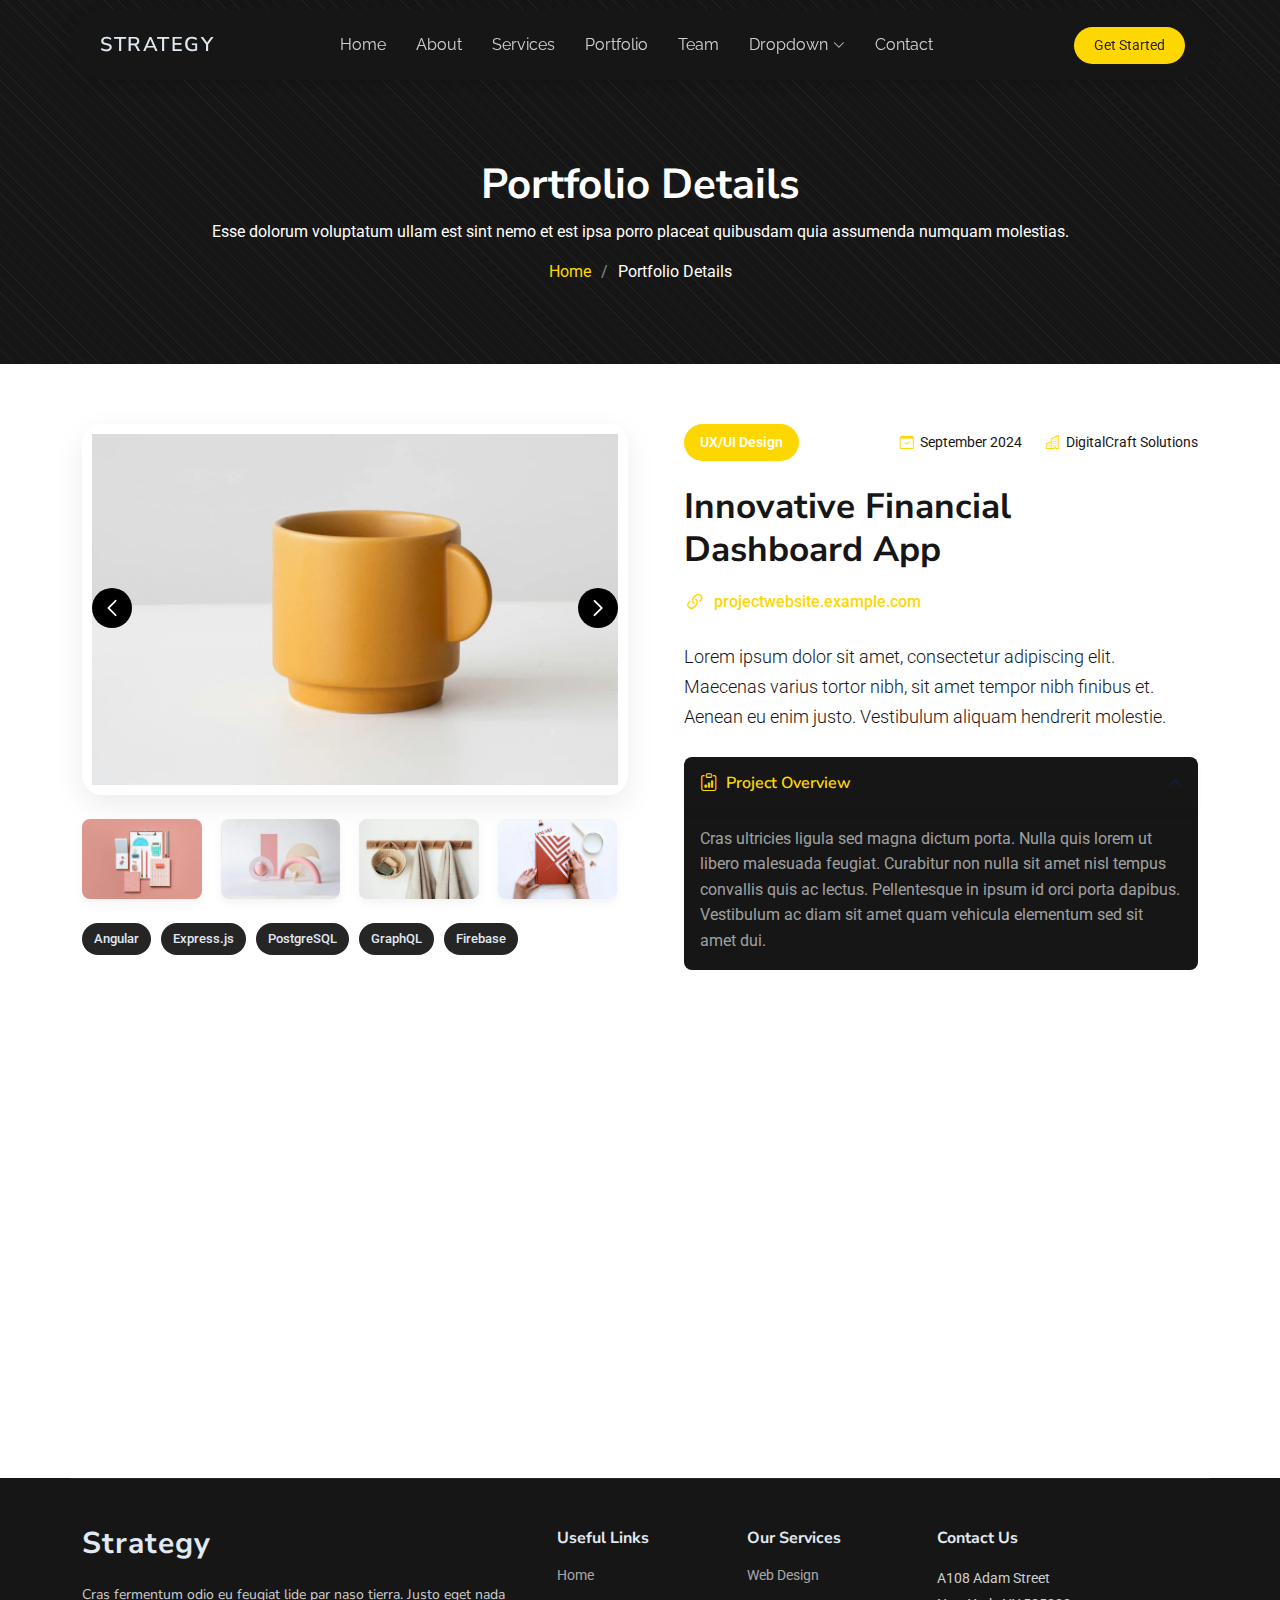
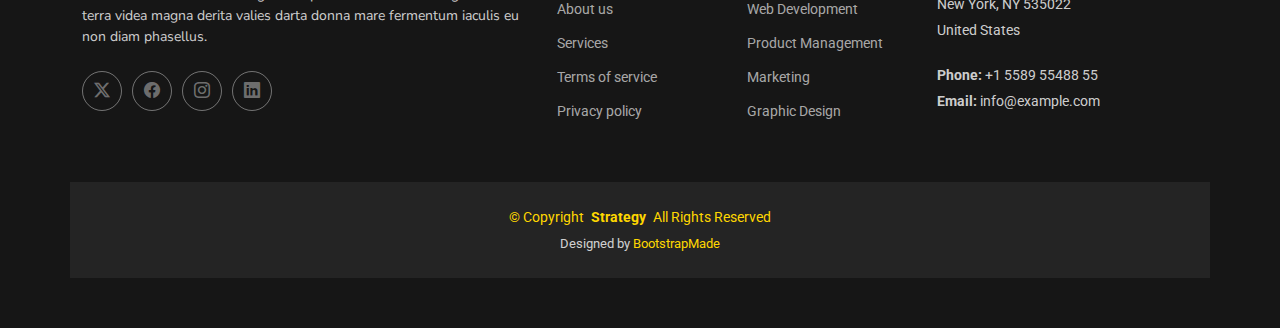
<file: portfolio-details.html>
<!DOCTYPE html>
<html lang="en">

<head>
  <meta charset="utf-8">
  <meta content="width=device-width, initial-scale=1.0" name="viewport">
  <title>Portfolio Details - Strategy Bootstrap Template</title>
  <meta name="description" content="">
  <meta name="keywords" content="">

  <!-- Favicons -->
  <link href="assets/img/favicon.png" rel="icon">
  <link href="assets/img/apple-touch-icon.png" rel="apple-touch-icon">

  <!-- Fonts -->
  <link href="https://fonts.googleapis.com" rel="preconnect">
  <link href="https://fonts.gstatic.com" rel="preconnect" crossorigin>
  <link href="https://fonts.googleapis.com/css2?family=Roboto:ital,wght@0,100;0,300;0,400;0,500;0,700;0,900;1,100;1,300;1,400;1,500;1,700;1,900&family=Raleway:ital,wght@0,100;0,200;0,300;0,400;0,500;0,600;0,700;0,800;0,900;1,100;1,200;1,300;1,400;1,500;1,600;1,700;1,800;1,900&family=Nunito+Sans:ital,wght@0,200;0,300;0,400;0,600;0,700;0,800;0,900;1,200;1,300;1,400;1,600;1,700;1,800;1,900&display=swap" rel="stylesheet">

  <!-- Vendor CSS Files -->
  <link href="assets/vendor/bootstrap/css/bootstrap.min.css" rel="stylesheet">
  <link href="assets/vendor/bootstrap-icons/bootstrap-icons.css" rel="stylesheet">
  <link href="assets/vendor/aos/aos.css" rel="stylesheet">
  <link href="assets/vendor/swiper/swiper-bundle.min.css" rel="stylesheet">
  <link href="assets/vendor/glightbox/css/glightbox.min.css" rel="stylesheet">

  <!-- Main CSS File -->
  <link href="assets/css/main.css" rel="stylesheet">

  <!-- =======================================================
  * Template Name: Strategy
  * Template URL: https://bootstrapmade.com/strategy-bootstrap-agency-template/
  * Updated: May 09 2025 with Bootstrap v5.3.6
  * Author: BootstrapMade.com
  * License: https://bootstrapmade.com/license/
  ======================================================== -->
</head>

<body class="portfolio-details-page">

  <header id="header" class="header d-flex align-items-center fixed-top">
    <div class="header-container container-fluid container-xl position-relative d-flex align-items-center justify-content-between">

      <a href="index.html" class="logo d-flex align-items-center me-auto me-xl-0">
        <!-- Uncomment the line below if you also wish to use an image logo -->
        <!-- <img src="assets/img/logo.webp" alt=""> -->
        <h1 class="sitename">Strategy</h1>
      </a>

      <nav id="navmenu" class="navmenu">
        <ul>
          <li><a href="#hero">Home</a></li>
          <li><a href="#about">About</a></li>
          <li><a href="#services">Services</a></li>
          <li><a href="#portfolio">Portfolio</a></li>
          <li><a href="#team">Team</a></li>
          <li class="dropdown"><a href="#"><span>Dropdown</span> <i class="bi bi-chevron-down toggle-dropdown"></i></a>
            <ul>
              <li><a href="#">Dropdown 1</a></li>
              <li class="dropdown"><a href="#"><span>Deep Dropdown</span> <i class="bi bi-chevron-down toggle-dropdown"></i></a>
                <ul>
                  <li><a href="#">Deep Dropdown 1</a></li>
                  <li><a href="#">Deep Dropdown 2</a></li>
                  <li><a href="#">Deep Dropdown 3</a></li>
                  <li><a href="#">Deep Dropdown 4</a></li>
                  <li><a href="#">Deep Dropdown 5</a></li>
                </ul>
              </li>
              <li><a href="#">Dropdown 2</a></li>
              <li><a href="#">Dropdown 3</a></li>
              <li><a href="#">Dropdown 4</a></li>
            </ul>
          </li>
          <li><a href="#contact">Contact</a></li>
        </ul>
        <i class="mobile-nav-toggle d-xl-none bi bi-list"></i>
      </nav>

      <a class="btn-getstarted" href="#about">Get Started</a>

    </div>
  </header>

  <main class="main">

    <!-- Page Title -->
    <div class="page-title dark-background" data-aos="fade">
      <div class="container position-relative">
        <h1>Portfolio Details</h1>
        <p>Esse dolorum voluptatum ullam est sint nemo et est ipsa porro placeat quibusdam quia assumenda numquam molestias.</p>
        <nav class="breadcrumbs">
          <ol>
            <li><a href="index.html">Home</a></li>
            <li class="current">Portfolio Details</li>
          </ol>
        </nav>
      </div>
    </div><!-- End Page Title -->

    <!-- Portfolio Details Section -->
    <section id="portfolio-details" class="portfolio-details section">

      <div class="container" data-aos="fade-up" data-aos-delay="100">

        <div class="row gy-4">
          <div class="col-lg-6" data-aos="fade-right">
            <div class="portfolio-details-media">
              <div class="main-image">
                <div class="portfolio-details-slider swiper init-swiper" data-aos="zoom-in">
                  <script type="application/json" class="swiper-config">
                    {
                      "loop": true,
                      "speed": 1000,
                      "autoplay": {
                        "delay": 6000
                      },
                      "effect": "creative",
                      "creativeEffect": {
                        "prev": {
                          "shadow": true,
                          "translate": [0, 0, -400]
                        },
                        "next": {
                          "translate": ["100%", 0, 0]
                        }
                      },
                      "slidesPerView": 1,
                      "navigation": {
                        "nextEl": ".swiper-button-next",
                        "prevEl": ".swiper-button-prev"
                      }
                    }
                  </script>
                  <div class="swiper-wrapper">
                    <div class="swiper-slide">
                      <img src="assets/img/portfolio/portfolio-5.webp" alt="Portfolio Image" class="img-fluid">
                    </div>
                    <div class="swiper-slide">
                      <img src="assets/img/portfolio/portfolio-7.webp" alt="Portfolio Image" class="img-fluid">
                    </div>
                    <div class="swiper-slide">
                      <img src="assets/img/portfolio/portfolio-8.webp" alt="Portfolio Image" class="img-fluid">
                    </div>
                  </div>
                  <div class="swiper-button-prev"></div>
                  <div class="swiper-button-next"></div>
                </div>
              </div>

              <div class="thumbnail-grid" data-aos="fade-up" data-aos-delay="200">
                <div class="row g-2 mt-3">
                  <div class="col-3">
                    <img src="assets/img/portfolio/portfolio-4.webp" alt="Gallery Image" class="img-fluid glightbox">
                  </div>
                  <div class="col-3">
                    <img src="assets/img/portfolio/portfolio-6.webp" alt="Gallery Image" class="img-fluid glightbox">
                  </div>
                  <div class="col-3">
                    <img src="assets/img/portfolio/portfolio-11.webp" alt="Gallery Image" class="img-fluid glightbox">
                  </div>
                  <div class="col-3">
                    <img src="assets/img/portfolio/portfolio-12.webp" alt="Gallery Image" class="img-fluid glightbox">
                  </div>
                </div>
              </div>

              <div class="tech-stack-badges" data-aos="fade-up" data-aos-delay="300">
                <span>Angular</span>
                <span>Express.js</span>
                <span>PostgreSQL</span>
                <span>GraphQL</span>
                <span>Firebase</span>
              </div>
            </div>
          </div>

          <div class="col-lg-6" data-aos="fade-left">
            <div class="portfolio-details-content">
              <div class="project-meta">
                <div class="badge-wrapper">
                  <span class="project-badge">UX/UI Design</span>
                </div>
                <div class="date-client">
                  <div class="meta-item">
                    <i class="bi bi-calendar-check"></i>
                    <span>September 2024</span>
                  </div>
                  <div class="meta-item">
                    <i class="bi bi-buildings"></i>
                    <span>DigitalCraft Solutions</span>
                  </div>
                </div>
              </div>

              <h2 class="project-title">Innovative Financial Dashboard App</h2>

              <div class="project-website">
                <i class="bi bi-link-45deg"></i>
                <a href="#" target="_blank">projectwebsite.example.com</a>
              </div>

              <div class="project-overview">
                <p class="lead">
                  Lorem ipsum dolor sit amet, consectetur adipiscing elit. Maecenas varius tortor nibh, sit amet tempor nibh finibus et. Aenean eu enim justo. Vestibulum aliquam hendrerit molestie.
                </p>

                <div class="accordion project-accordion" id="portfolio-details-projectAccordion">
                  <div class="accordion-item" data-aos="fade-up">
                    <h2 class="accordion-header">
                      <button class="accordion-button" type="button" data-bs-toggle="collapse" data-bs-target="#portfolio-details-collapse-1" aria-expanded="true" aria-controls="collapseOne">
                        <i class="bi bi-clipboard-data me-2"></i> Project Overview
                      </button>
                    </h2>
                    <div id="portfolio-details-collapse-1" class="accordion-collapse collapse show" data-bs-parent="#portfolio-details-projectAccordion">
                      <div class="accordion-body">
                        <p>Cras ultricies ligula sed magna dictum porta. Nulla quis lorem ut libero malesuada feugiat. Curabitur non nulla sit amet nisl tempus convallis quis ac lectus. Pellentesque in ipsum id orci porta dapibus. Vestibulum ac diam sit amet quam vehicula elementum sed sit amet dui.</p>
                      </div>
                    </div>
                  </div>

                  <div class="accordion-item" data-aos="fade-up" data-aos-delay="100">
                    <h2 class="accordion-header">
                      <button class="accordion-button collapsed" type="button" data-bs-toggle="collapse" data-bs-target="#portfolio-details-collapse-2" aria-expanded="false" aria-controls="collapseTwo">
                        <i class="bi bi-exclamation-diamond me-2"></i> The Challenge
                      </button>
                    </h2>
                    <div id="portfolio-details-collapse-2" class="accordion-collapse collapse" data-bs-parent="#portfolio-details-projectAccordion">
                      <div class="accordion-body">
                        <p>Mauris blandit aliquet elit, eget tincidunt nibh pulvinar a. Vivamus suscipit tortor eget felis porttitor volutpat. Curabitur aliquet quam id dui posuere blandit. Praesent sapien massa, convallis a pellentesque nec, egestas non nisi. Sed porttitor lectus nibh.</p>
                      </div>
                    </div>
                  </div>

                  <div class="accordion-item" data-aos="fade-up" data-aos-delay="200">
                    <h2 class="accordion-header">
                      <button class="accordion-button collapsed" type="button" data-bs-toggle="collapse" data-bs-target="#portfolio-details-collapse-3" aria-expanded="false" aria-controls="collapseThree">
                        <i class="bi bi-award me-2"></i> The Solution
                      </button>
                    </h2>
                    <div id="portfolio-details-collapse-3" class="accordion-collapse collapse" data-bs-parent="#portfolio-details-projectAccordion">
                      <div class="accordion-body">
                        <p>Donec sollicitudin molestie malesuada. Curabitur arcu erat, accumsan id imperdiet et, porttitor at sem. Vestibulum ante ipsum primis in faucibus orci luctus et ultrices posuere cubilia Curae; Donec velit neque, auctor sit amet aliquam vel, ullamcorper sit amet ligula.</p>
                      </div>
                    </div>
                  </div>
                </div>
              </div>

              <div class="project-features" data-aos="fade-up" data-aos-delay="300">
                <h3><i class="bi bi-stars"></i> Key Features</h3>
                <div class="row g-3">
                  <div class="col-md-6">
                    <ul class="feature-list">
                      <li><i class="bi bi-check2-circle"></i> Real-time Data Visualization</li>
                      <li><i class="bi bi-check2-circle"></i> User Role Management</li>
                      <li><i class="bi bi-check2-circle"></i> Secure Authentication</li>
                    </ul>
                  </div>
                  <div class="col-md-6">
                    <ul class="feature-list">
                      <li><i class="bi bi-check2-circle"></i> Customizable Dashboards</li>
                      <li><i class="bi bi-check2-circle"></i> Data Export Options</li>
                      <li><i class="bi bi-check2-circle"></i> Multi-device Support</li>
                    </ul>
                  </div>
                </div>
              </div>

              <div class="cta-buttons" data-aos="fade-up" data-aos-delay="400">
                <a href="#" class="btn-view-project">View Live Project</a>
                <a href="#" class="btn-next-project">Next Project <i class="bi bi-arrow-right"></i></a>
              </div>
            </div>
          </div>
        </div>

      </div>

    </section><!-- /Portfolio Details Section -->

  </main>

  <footer id="footer" class="footer">

    <div class="container footer-top">
      <div class="row gy-4">
        <div class="col-lg-5 col-md-12 footer-about">
          <a href="index.html" class="logo d-flex align-items-center">
            <span class="sitename">Strategy</span>
          </a>
          <p>Cras fermentum odio eu feugiat lide par naso tierra. Justo eget nada terra videa magna derita valies darta donna mare fermentum iaculis eu non diam phasellus.</p>
          <div class="social-links d-flex mt-4">
            <a href=""><i class="bi bi-twitter-x"></i></a>
            <a href=""><i class="bi bi-facebook"></i></a>
            <a href=""><i class="bi bi-instagram"></i></a>
            <a href=""><i class="bi bi-linkedin"></i></a>
          </div>
        </div>

        <div class="col-lg-2 col-6 footer-links">
          <h4>Useful Links</h4>
          <ul>
            <li><a href="#">Home</a></li>
            <li><a href="#">About us</a></li>
            <li><a href="#">Services</a></li>
            <li><a href="#">Terms of service</a></li>
            <li><a href="#">Privacy policy</a></li>
          </ul>
        </div>

        <div class="col-lg-2 col-6 footer-links">
          <h4>Our Services</h4>
          <ul>
            <li><a href="#">Web Design</a></li>
            <li><a href="#">Web Development</a></li>
            <li><a href="#">Product Management</a></li>
            <li><a href="#">Marketing</a></li>
            <li><a href="#">Graphic Design</a></li>
          </ul>
        </div>

        <div class="col-lg-3 col-md-12 footer-contact text-center text-md-start">
          <h4>Contact Us</h4>
          <p>A108 Adam Street</p>
          <p>New York, NY 535022</p>
          <p>United States</p>
          <p class="mt-4"><strong>Phone:</strong> <span>+1 5589 55488 55</span></p>
          <p><strong>Email:</strong> <span>info@example.com</span></p>
        </div>

      </div>
    </div>

    <div class="container copyright text-center mt-4">
      <p>© <span>Copyright</span> <strong class="px-1 sitename">Strategy</strong> <span>All Rights Reserved</span></p>
      <div class="credits">
        <!-- All the links in the footer should remain intact. -->
        <!-- You can delete the links only if you've purchased the pro version. -->
        <!-- Licensing information: https://bootstrapmade.com/license/ -->
        <!-- Purchase the pro version with working PHP/AJAX contact form: [buy-url] -->
        Designed by <a href="https://bootstrapmade.com/">BootstrapMade</a>
      </div>
    </div>

  </footer>

  <!-- Scroll Top -->
  <a href="#" id="scroll-top" class="scroll-top d-flex align-items-center justify-content-center"><i class="bi bi-arrow-up-short"></i></a>

  <!-- Preloader -->
  <div id="preloader"></div>

  <!-- Vendor JS Files -->
  <script src="assets/vendor/bootstrap/js/bootstrap.bundle.min.js"></script>
  <script src="assets/vendor/php-email-form/validate.js"></script>
  <script src="assets/vendor/aos/aos.js"></script>
  <script src="assets/vendor/swiper/swiper-bundle.min.js"></script>
  <script src="assets/vendor/glightbox/js/glightbox.min.js"></script>
  <script src="assets/vendor/imagesloaded/imagesloaded.pkgd.min.js"></script>
  <script src="assets/vendor/isotope-layout/isotope.pkgd.min.js"></script>

  <!-- Main JS File -->
  <script src="assets/js/main.js"></script>

</body>

</html>
</file>
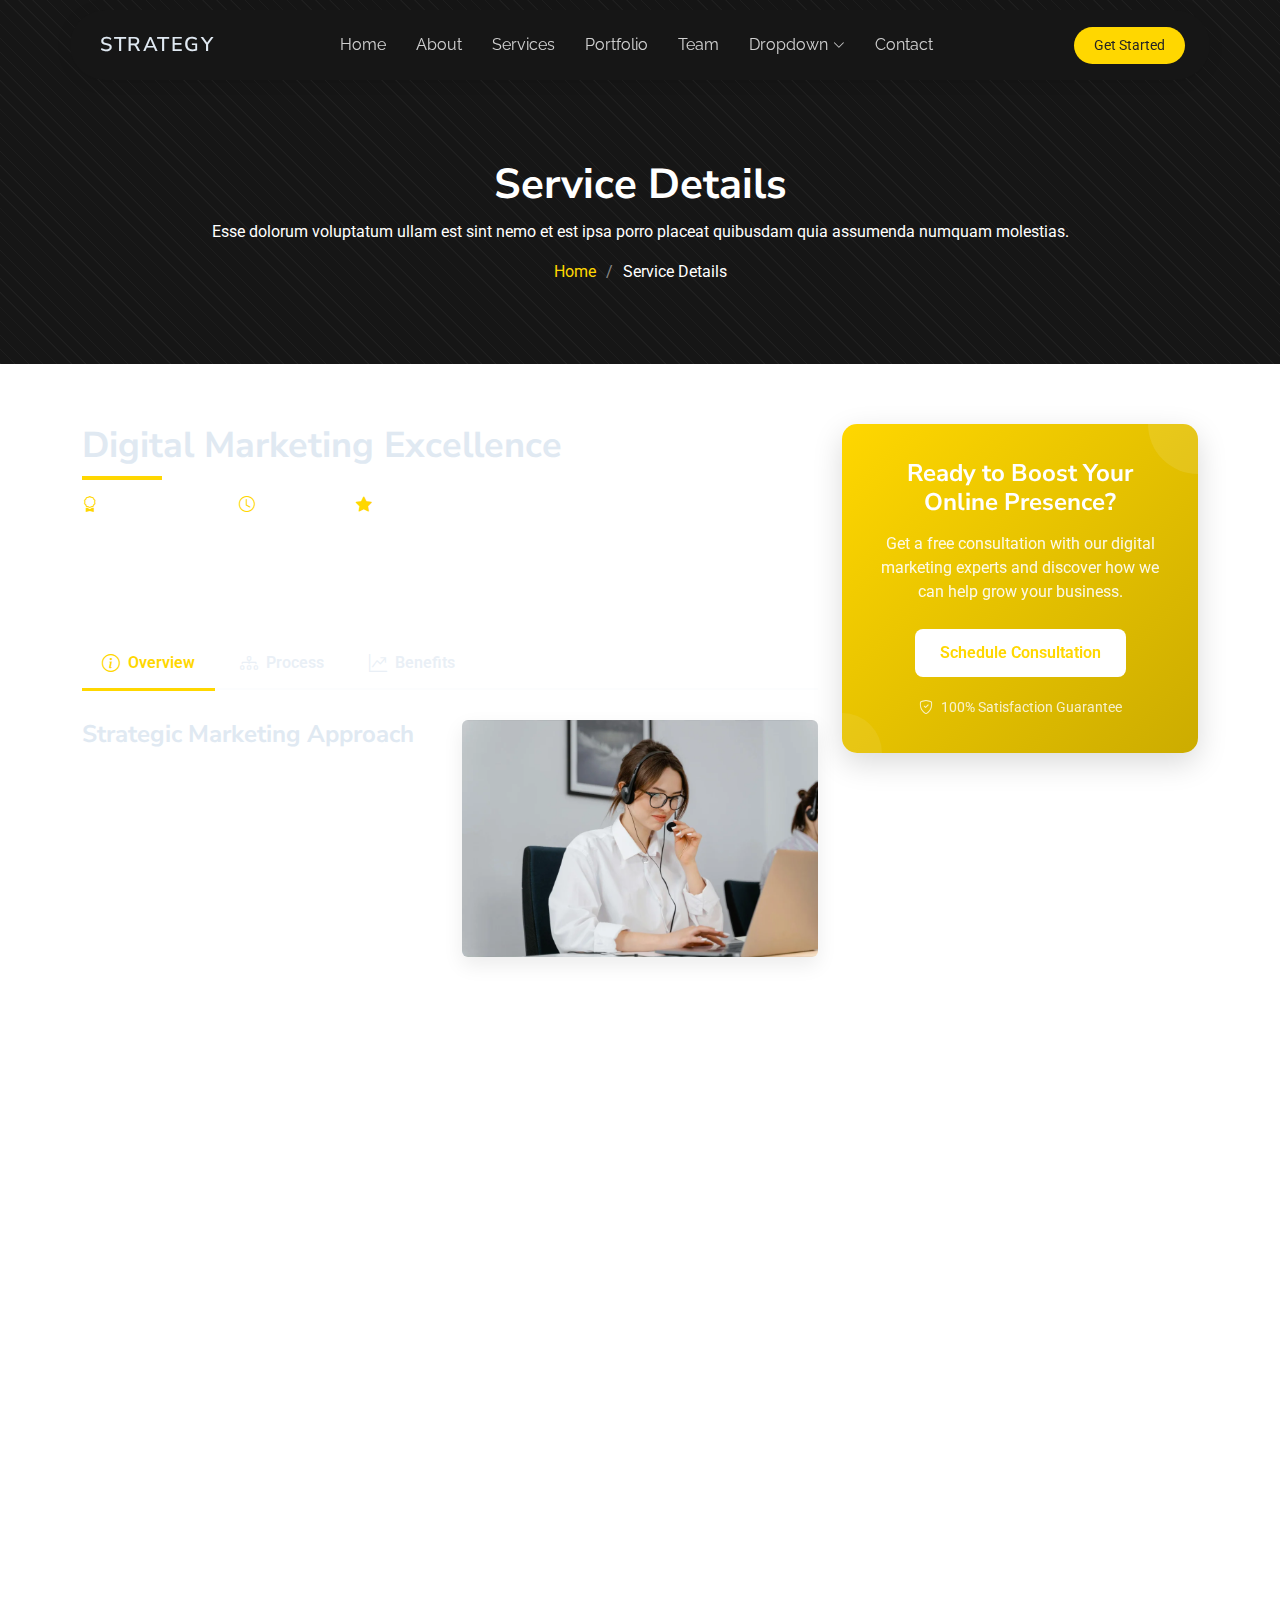
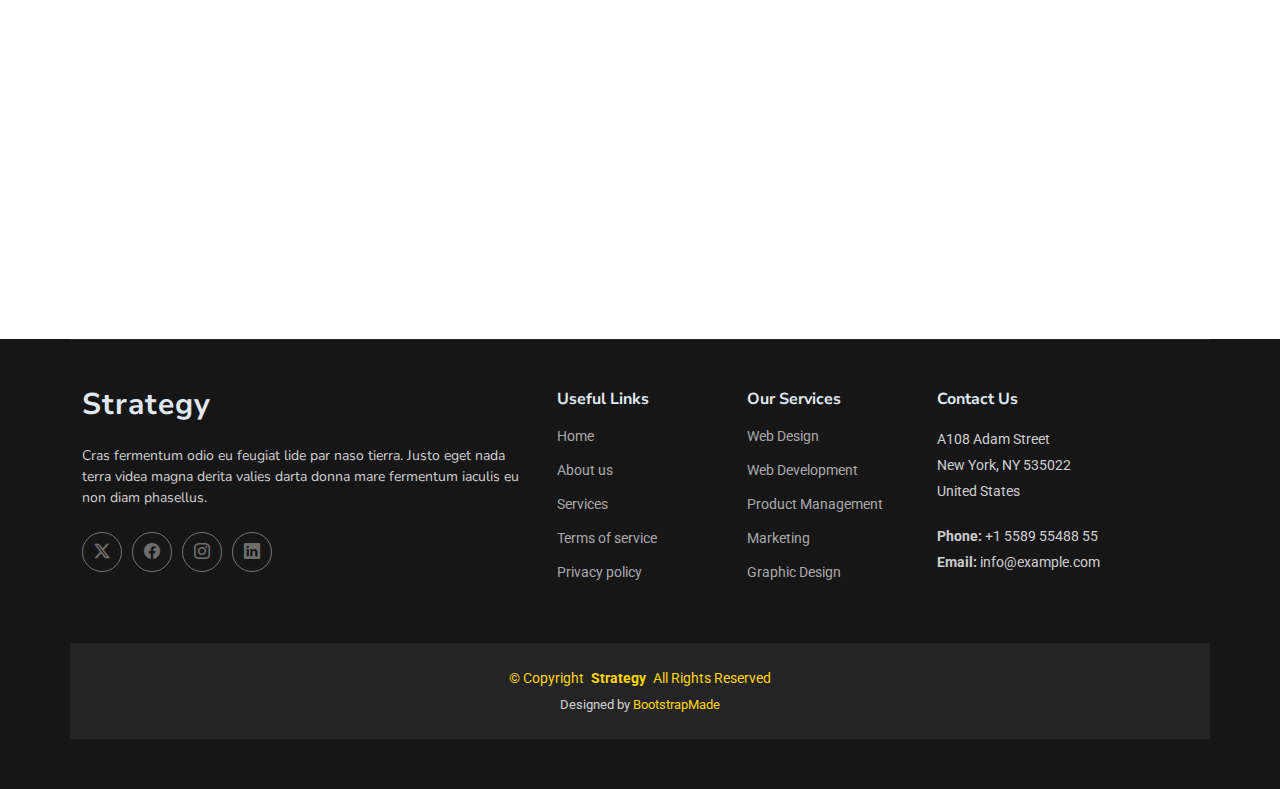
<file: service-details.html>
<!DOCTYPE html>
<html lang="en">

<head>
  <meta charset="utf-8">
  <meta content="width=device-width, initial-scale=1.0" name="viewport">
  <title>Service Details - Strategy Bootstrap Template</title>
  <meta name="description" content="">
  <meta name="keywords" content="">

  <!-- Favicons -->
  <link href="assets/img/favicon.png" rel="icon">
  <link href="assets/img/apple-touch-icon.png" rel="apple-touch-icon">

  <!-- Fonts -->
  <link href="https://fonts.googleapis.com" rel="preconnect">
  <link href="https://fonts.gstatic.com" rel="preconnect" crossorigin>
  <link href="https://fonts.googleapis.com/css2?family=Roboto:ital,wght@0,100;0,300;0,400;0,500;0,700;0,900;1,100;1,300;1,400;1,500;1,700;1,900&family=Raleway:ital,wght@0,100;0,200;0,300;0,400;0,500;0,600;0,700;0,800;0,900;1,100;1,200;1,300;1,400;1,500;1,600;1,700;1,800;1,900&family=Nunito+Sans:ital,wght@0,200;0,300;0,400;0,600;0,700;0,800;0,900;1,200;1,300;1,400;1,600;1,700;1,800;1,900&display=swap" rel="stylesheet">

  <!-- Vendor CSS Files -->
  <link href="assets/vendor/bootstrap/css/bootstrap.min.css" rel="stylesheet">
  <link href="assets/vendor/bootstrap-icons/bootstrap-icons.css" rel="stylesheet">
  <link href="assets/vendor/aos/aos.css" rel="stylesheet">
  <link href="assets/vendor/swiper/swiper-bundle.min.css" rel="stylesheet">
  <link href="assets/vendor/glightbox/css/glightbox.min.css" rel="stylesheet">

  <!-- Main CSS File -->
  <link href="assets/css/main.css" rel="stylesheet">

  <!-- =======================================================
  * Template Name: Strategy
  * Template URL: https://bootstrapmade.com/strategy-bootstrap-agency-template/
  * Updated: May 09 2025 with Bootstrap v5.3.6
  * Author: BootstrapMade.com
  * License: https://bootstrapmade.com/license/
  ======================================================== -->
</head>

<body class="service-details-page">

  <header id="header" class="header d-flex align-items-center fixed-top">
    <div class="header-container container-fluid container-xl position-relative d-flex align-items-center justify-content-between">

      <a href="index.html" class="logo d-flex align-items-center me-auto me-xl-0">
        <!-- Uncomment the line below if you also wish to use an image logo -->
        <!-- <img src="assets/img/logo.webp" alt=""> -->
        <h1 class="sitename">Strategy</h1>
      </a>

      <nav id="navmenu" class="navmenu">
        <ul>
          <li><a href="#hero">Home</a></li>
          <li><a href="#about">About</a></li>
          <li><a href="#services">Services</a></li>
          <li><a href="#portfolio">Portfolio</a></li>
          <li><a href="#team">Team</a></li>
          <li class="dropdown"><a href="#"><span>Dropdown</span> <i class="bi bi-chevron-down toggle-dropdown"></i></a>
            <ul>
              <li><a href="#">Dropdown 1</a></li>
              <li class="dropdown"><a href="#"><span>Deep Dropdown</span> <i class="bi bi-chevron-down toggle-dropdown"></i></a>
                <ul>
                  <li><a href="#">Deep Dropdown 1</a></li>
                  <li><a href="#">Deep Dropdown 2</a></li>
                  <li><a href="#">Deep Dropdown 3</a></li>
                  <li><a href="#">Deep Dropdown 4</a></li>
                  <li><a href="#">Deep Dropdown 5</a></li>
                </ul>
              </li>
              <li><a href="#">Dropdown 2</a></li>
              <li><a href="#">Dropdown 3</a></li>
              <li><a href="#">Dropdown 4</a></li>
            </ul>
          </li>
          <li><a href="#contact">Contact</a></li>
        </ul>
        <i class="mobile-nav-toggle d-xl-none bi bi-list"></i>
      </nav>

      <a class="btn-getstarted" href="#about">Get Started</a>

    </div>
  </header>

  <main class="main">

    <!-- Page Title -->
    <div class="page-title dark-background" data-aos="fade">
      <div class="container position-relative">
        <h1>Service Details</h1>
        <p>Esse dolorum voluptatum ullam est sint nemo et est ipsa porro placeat quibusdam quia assumenda numquam molestias.</p>
        <nav class="breadcrumbs">
          <ol>
            <li><a href="index.html">Home</a></li>
            <li class="current">Service Details</li>
          </ol>
        </nav>
      </div>
    </div><!-- End Page Title -->

    <!-- Service Details Section -->
    <section id="service-details" class="service-details section">

      <div class="container" data-aos="fade-up" data-aos-delay="100">

        <div class="row gy-5">

          <div class="col-lg-8 order-lg-1 order-2">
            <div class="service-main-content">
              <div class="service-header" data-aos="fade-up">
                <h1>Digital Marketing Excellence</h1>
                <div class="service-meta">
                  <span><i class="bi bi-award"></i> Premium Service</span>
                  <span><i class="bi bi-clock"></i> Since 2015</span>
                  <span><i class="bi bi-star-fill"></i> 4.9/5 Rating</span>
                </div>
                <p class="lead">
                  Lorem ipsum dolor sit amet, consectetur adipiscing elit. Praesent commodo erat at malesuada bibendum. Nullam eu risus sit amet nunc fermentum lacinia.
                </p>
              </div>

              <div class="service-tabs" data-aos="fade-up" data-aos-delay="200">
                <ul class="nav nav-tabs" id="serviceTab" role="tablist">
                  <li class="nav-item" role="presentation">
                    <button class="nav-link active" data-bs-toggle="tab" data-bs-target="#service-details-tab-1" type="button" role="tab" aria-controls="overview" aria-selected="true">
                      <i class="bi bi-info-circle"></i> Overview
                    </button>
                  </li>
                  <li class="nav-item" role="presentation">
                    <button class="nav-link" data-bs-toggle="tab" data-bs-target="#service-details-tab-2" type="button" role="tab" aria-controls="process" aria-selected="false">
                      <i class="bi bi-diagram-3"></i> Process
                    </button>
                  </li>
                  <li class="nav-item" role="presentation">
                    <button class="nav-link" data-bs-toggle="tab" data-bs-target="#service-details-tab-3" type="button" role="tab" aria-controls="benefits" aria-selected="false">
                      <i class="bi bi-graph-up-arrow"></i> Benefits
                    </button>
                  </li>
                </ul>

                <div class="tab-content">

                  <div class="tab-pane fade show active" id="service-details-tab-1" role="tabpanel" aria-labelledby="overview-tab">
                    <div class="row">
                      <div class="col-md-6">
                        <div class="content-block">
                          <h3>Strategic Marketing Approach</h3>
                          <p>Lorem ipsum dolor sit amet, consectetur adipiscing elit. Phasellus quis erat nibh. Praesent a nibh at eros sodales finibus. Suspendisse potenti. Sed vitae sagittis nulla.</p>
                          <p>Vestibulum ante ipsum primis in faucibus orci luctus et ultrices posuere cubilia curae; Nullam consequat, nulla nec commodo finibus, ipsum magna pretium libero.</p>
                        </div>
                      </div>
                      <div class="col-md-6">
                        <img src="assets/img/services/services-7.webp" alt="Digital Marketing Strategy" class="img-fluid rounded">
                      </div>
                    </div>
                  </div>

                  <div class="tab-pane fade" id="service-details-tab-2" role="tabpanel" aria-labelledby="process-tab">
                    <div class="process-timeline">
                      <div class="timeline-item">
                        <div class="timeline-marker">01</div>
                        <div class="timeline-content">
                          <h4>Discovery &amp; Research</h4>
                          <p>Thorough market analysis and competitor research to define your target audience and marketing goals.</p>
                        </div>
                      </div>

                      <div class="timeline-item">
                        <div class="timeline-marker">02</div>
                        <div class="timeline-content">
                          <h4>Strategy Development</h4>
                          <p>Creating comprehensive marketing strategies tailored to your specific business objectives and target demographics.</p>
                        </div>
                      </div>

                      <div class="timeline-item">
                        <div class="timeline-marker">03</div>
                        <div class="timeline-content">
                          <h4>Implementation</h4>
                          <p>Executing the marketing plan across various channels with precise targeting and creative content delivery.</p>
                        </div>
                      </div>

                      <div class="timeline-item">
                        <div class="timeline-marker">04</div>
                        <div class="timeline-content">
                          <h4>Analysis &amp; Optimization</h4>
                          <p>Continuous monitoring, data analysis, and strategy refinement to maximize ROI and campaign effectiveness.</p>
                        </div>
                      </div>
                    </div>
                  </div>

                  <div class="tab-pane fade" id="service-details-tab-3" role="tabpanel" aria-labelledby="benefits-tab">
                    <div class="row g-4">
                      <div class="col-md-6">
                        <div class="benefit-card">
                          <div class="benefit-icon">
                            <i class="bi bi-graph-up"></i>
                          </div>
                          <h4>Increased Brand Visibility</h4>
                          <p>Expand your digital footprint and reach more potential customers through targeted marketing efforts.</p>
                        </div>
                      </div>
                      <div class="col-md-6">
                        <div class="benefit-card">
                          <div class="benefit-icon">
                            <i class="bi bi-people"></i>
                          </div>
                          <h4>Higher Engagement Rates</h4>
                          <p>Create meaningful connections with your audience through relevant and compelling content strategies.</p>
                        </div>
                      </div>
                      <div class="col-md-6">
                        <div class="benefit-card">
                          <div class="benefit-icon">
                            <i class="bi bi-cash-coin"></i>
                          </div>
                          <h4>Improved ROI</h4>
                          <p>Maximize your marketing budget with data-driven campaigns that deliver measurable results.</p>
                        </div>
                      </div>
                      <div class="col-md-6">
                        <div class="benefit-card">
                          <div class="benefit-icon">
                            <i class="bi bi-bar-chart-line"></i>
                          </div>
                          <h4>Data-Driven Decisions</h4>
                          <p>Make informed marketing choices based on comprehensive analytics and performance metrics.</p>
                        </div>
                      </div>
                    </div>
                  </div>
                </div>
              </div>

              <div class="service-gallery" data-aos="fade-up" data-aos-delay="300">
                <h3>Our Marketing Portfolio</h3>
                <div class="service-details-slider swiper init-swiper">
                  <script type="application/json" class="swiper-config">
                    {
                      "loop": true,
                      "speed": 800,
                      "autoplay": {
                        "delay": 5000
                      },
                      "slidesPerView": 1,
                      "spaceBetween": 30,
                      "breakpoints": {
                        "768": {
                          "slidesPerView": 2
                        }
                      },
                      "pagination": {
                        "el": ".swiper-pagination",
                        "type": "bullets",
                        "clickable": true
                      }
                    }
                  </script>
                  <div class="swiper-wrapper">
                    <div class="swiper-slide">
                      <div class="portfolio-item">
                        <img src="assets/img/services/services-2.webp" alt="" class="img-fluid" loading="lazy">
                        <div class="portfolio-info">
                          <h5>Social Media Campaign</h5>
                          <p>Increased engagement by 187%</p>
                        </div>
                      </div>
                    </div>
                    <div class="swiper-slide">
                      <div class="portfolio-item">
                        <img src="assets/img/services/services-4.webp" alt="" class="img-fluid" loading="lazy">
                        <div class="portfolio-info">
                          <h5>SEO Optimization</h5>
                          <p>Ranked #1 for target keywords</p>
                        </div>
                      </div>
                    </div>
                    <div class="swiper-slide">
                      <div class="portfolio-item">
                        <img src="assets/img/services/services-10.webp" alt="" class="img-fluid" loading="lazy">
                        <div class="portfolio-info">
                          <h5>Content Marketing</h5>
                          <p>200% increase in organic traffic</p>
                        </div>
                      </div>
                    </div>
                  </div>
                  <div class="swiper-pagination"></div>
                </div>
              </div>
            </div>
          </div>

          <div class="col-lg-4 order-lg-2 order-1">
            <div class="service-sidebar" data-aos="fade-left">
              <div class="action-card" data-aos="zoom-in" data-aos-delay="100">
                <h3>Ready to Boost Your Online Presence?</h3>
                <p>Get a free consultation with our digital marketing experts and discover how we can help grow your business.</p>
                <a href="#" class="btn-primary">Schedule Consultation</a>
                <span class="guarantee"><i class="bi bi-shield-check"></i> 100% Satisfaction Guarantee</span>
              </div>

              <div class="service-features-list" data-aos="fade-up" data-aos-delay="200">
                <h4>What We Offer</h4>
                <ul>
                  <li>
                    <i class="bi bi-megaphone"></i>
                    <div>
                      <h5>Social Media Marketing</h5>
                      <p>Strategic presence across all relevant platforms</p>
                    </div>
                  </li>
                  <li>
                    <i class="bi bi-search"></i>
                    <div>
                      <h5>SEO Optimization</h5>
                      <p>Improve your search engine rankings</p>
                    </div>
                  </li>
                  <li>
                    <i class="bi bi-newspaper"></i>
                    <div>
                      <h5>Content Marketing</h5>
                      <p>Engaging content that converts visitors</p>
                    </div>
                  </li>
                  <li>
                    <i class="bi bi-envelope-paper"></i>
                    <div>
                      <h5>Email Campaigns</h5>
                      <p>Targeted email marketing strategies</p>
                    </div>
                  </li>
                  <li>
                    <i class="bi bi-graph-up-arrow"></i>
                    <div>
                      <h5>Analytics &amp; Reporting</h5>
                      <p>Comprehensive performance tracking</p>
                    </div>
                  </li>
                </ul>
              </div>

              <div class="testimonial-card" data-aos="fade-up" data-aos-delay="300">
                <div class="testimonial-header">
                  <i class="bi bi-quote"></i>
                  <div class="rating">
                    <i class="bi bi-star-fill"></i>
                    <i class="bi bi-star-fill"></i>
                    <i class="bi bi-star-fill"></i>
                    <i class="bi bi-star-fill"></i>
                    <i class="bi bi-star-fill"></i>
                  </div>
                </div>
                <p class="testimonial-text">
                  "Their digital marketing strategies transformed our online presence completely. We've seen a 300% increase in qualified leads within just 3 months."
                </p>
                <div class="client-info">
                  <img src="assets/img/person/person-m-5.webp" alt="Client" class="client-image">
                  <div class="client-details">
                    <h5>Robert Johnson</h5>
                    <span>CEO, TechSolutions Inc.</span>
                  </div>
                </div>
              </div>

              <div class="contact-info" data-aos="fade-up" data-aos-delay="400">
                <h4>Have Questions?</h4>
                <div class="contact-method">
                  <i class="bi bi-telephone-fill"></i>
                  <div>
                    <span>Call Us Now</span>
                    <p>+1 (803) 952-3845</p>
                  </div>
                </div>
                <div class="contact-method">
                  <i class="bi bi-envelope-fill"></i>
                  <div>
                    <span>Email Us</span>
                    <p>marketing@example.com</p>
                  </div>
                </div>
              </div>
            </div>
          </div>

        </div>

      </div>

    </section><!-- /Service Details Section -->

  </main>

  <footer id="footer" class="footer">

    <div class="container footer-top">
      <div class="row gy-4">
        <div class="col-lg-5 col-md-12 footer-about">
          <a href="index.html" class="logo d-flex align-items-center">
            <span class="sitename">Strategy</span>
          </a>
          <p>Cras fermentum odio eu feugiat lide par naso tierra. Justo eget nada terra videa magna derita valies darta donna mare fermentum iaculis eu non diam phasellus.</p>
          <div class="social-links d-flex mt-4">
            <a href=""><i class="bi bi-twitter-x"></i></a>
            <a href=""><i class="bi bi-facebook"></i></a>
            <a href=""><i class="bi bi-instagram"></i></a>
            <a href=""><i class="bi bi-linkedin"></i></a>
          </div>
        </div>

        <div class="col-lg-2 col-6 footer-links">
          <h4>Useful Links</h4>
          <ul>
            <li><a href="#">Home</a></li>
            <li><a href="#">About us</a></li>
            <li><a href="#">Services</a></li>
            <li><a href="#">Terms of service</a></li>
            <li><a href="#">Privacy policy</a></li>
          </ul>
        </div>

        <div class="col-lg-2 col-6 footer-links">
          <h4>Our Services</h4>
          <ul>
            <li><a href="#">Web Design</a></li>
            <li><a href="#">Web Development</a></li>
            <li><a href="#">Product Management</a></li>
            <li><a href="#">Marketing</a></li>
            <li><a href="#">Graphic Design</a></li>
          </ul>
        </div>

        <div class="col-lg-3 col-md-12 footer-contact text-center text-md-start">
          <h4>Contact Us</h4>
          <p>A108 Adam Street</p>
          <p>New York, NY 535022</p>
          <p>United States</p>
          <p class="mt-4"><strong>Phone:</strong> <span>+1 5589 55488 55</span></p>
          <p><strong>Email:</strong> <span>info@example.com</span></p>
        </div>

      </div>
    </div>

    <div class="container copyright text-center mt-4">
      <p>© <span>Copyright</span> <strong class="px-1 sitename">Strategy</strong> <span>All Rights Reserved</span></p>
      <div class="credits">
        <!-- All the links in the footer should remain intact. -->
        <!-- You can delete the links only if you've purchased the pro version. -->
        <!-- Licensing information: https://bootstrapmade.com/license/ -->
        <!-- Purchase the pro version with working PHP/AJAX contact form: [buy-url] -->
        Designed by <a href="https://bootstrapmade.com/">BootstrapMade</a>
      </div>
    </div>

  </footer>

  <!-- Scroll Top -->
  <a href="#" id="scroll-top" class="scroll-top d-flex align-items-center justify-content-center"><i class="bi bi-arrow-up-short"></i></a>

  <!-- Preloader -->
  <div id="preloader"></div>

  <!-- Vendor JS Files -->
  <script src="assets/vendor/bootstrap/js/bootstrap.bundle.min.js"></script>
  <script src="assets/vendor/php-email-form/validate.js"></script>
  <script src="assets/vendor/aos/aos.js"></script>
  <script src="assets/vendor/swiper/swiper-bundle.min.js"></script>
  <script src="assets/vendor/glightbox/js/glightbox.min.js"></script>
  <script src="assets/vendor/imagesloaded/imagesloaded.pkgd.min.js"></script>
  <script src="assets/vendor/isotope-layout/isotope.pkgd.min.js"></script>

  <!-- Main JS File -->
  <script src="assets/js/main.js"></script>

</body>

</html>
</file>
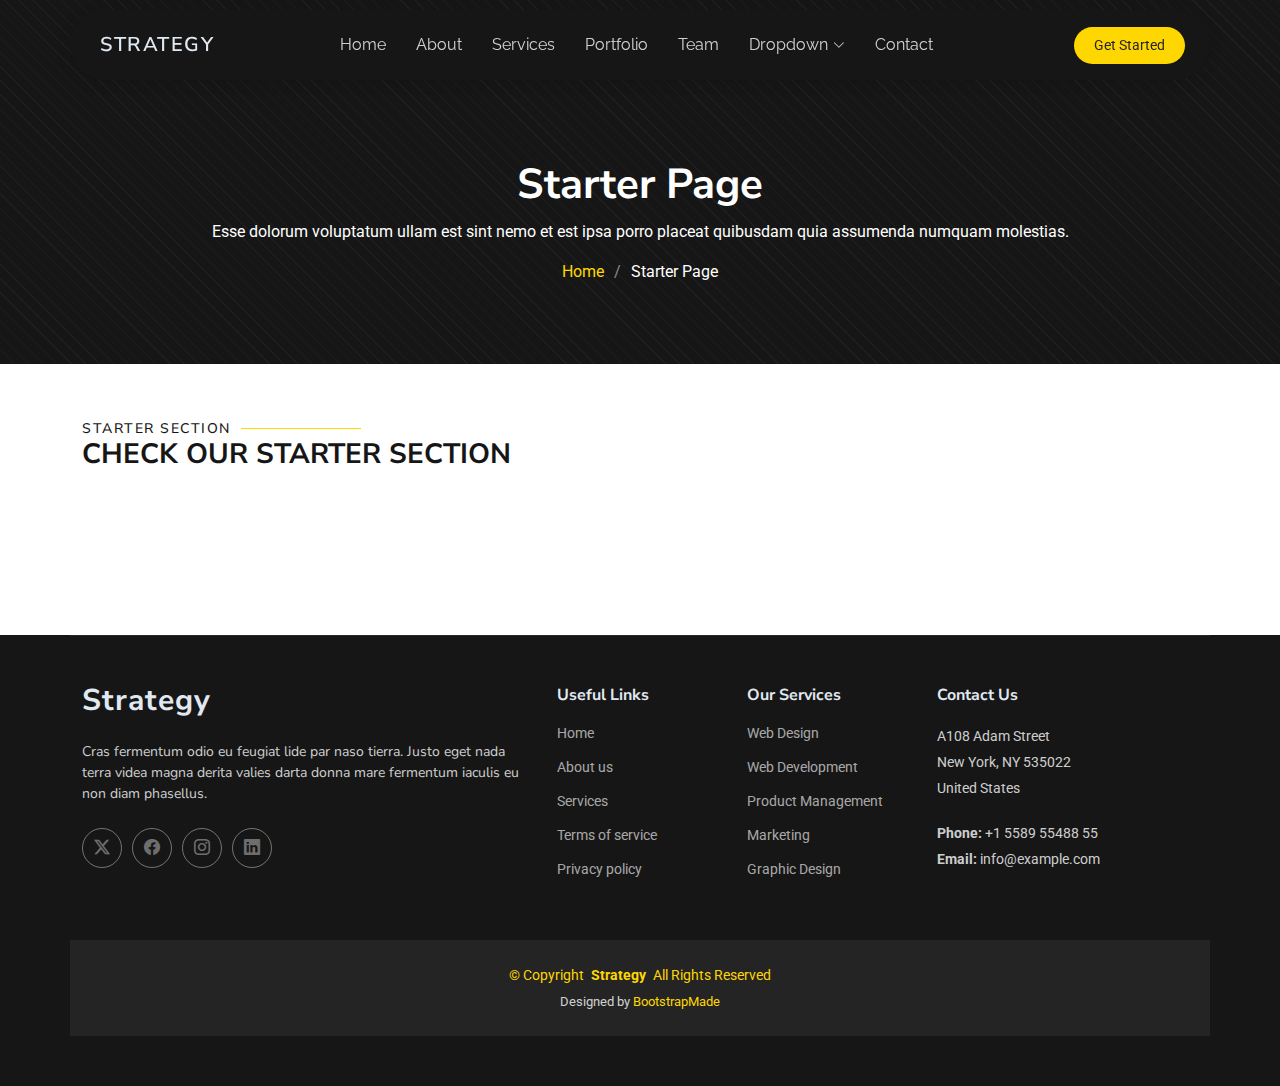
<file: starter-page.html>
<!DOCTYPE html>
<html lang="en">

<head>
  <meta charset="utf-8">
  <meta content="width=device-width, initial-scale=1.0" name="viewport">
  <title>Starter Page - Strategy Bootstrap Template</title>
  <meta name="description" content="">
  <meta name="keywords" content="">

  <!-- Favicons -->
  <link href="assets/img/favicon.png" rel="icon">
  <link href="assets/img/apple-touch-icon.png" rel="apple-touch-icon">

  <!-- Fonts -->
  <link href="https://fonts.googleapis.com" rel="preconnect">
  <link href="https://fonts.gstatic.com" rel="preconnect" crossorigin>
  <link href="https://fonts.googleapis.com/css2?family=Roboto:ital,wght@0,100;0,300;0,400;0,500;0,700;0,900;1,100;1,300;1,400;1,500;1,700;1,900&family=Raleway:ital,wght@0,100;0,200;0,300;0,400;0,500;0,600;0,700;0,800;0,900;1,100;1,200;1,300;1,400;1,500;1,600;1,700;1,800;1,900&family=Nunito+Sans:ital,wght@0,200;0,300;0,400;0,600;0,700;0,800;0,900;1,200;1,300;1,400;1,600;1,700;1,800;1,900&display=swap" rel="stylesheet">

  <!-- Vendor CSS Files -->
  <link href="assets/vendor/bootstrap/css/bootstrap.min.css" rel="stylesheet">
  <link href="assets/vendor/bootstrap-icons/bootstrap-icons.css" rel="stylesheet">
  <link href="assets/vendor/aos/aos.css" rel="stylesheet">
  <link href="assets/vendor/swiper/swiper-bundle.min.css" rel="stylesheet">
  <link href="assets/vendor/glightbox/css/glightbox.min.css" rel="stylesheet">

  <!-- Main CSS File -->
  <link href="assets/css/main.css" rel="stylesheet">

  <!-- =======================================================
  * Template Name: Strategy
  * Template URL: https://bootstrapmade.com/strategy-bootstrap-agency-template/
  * Updated: May 09 2025 with Bootstrap v5.3.6
  * Author: BootstrapMade.com
  * License: https://bootstrapmade.com/license/
  ======================================================== -->
</head>

<body class="starter-page-page">

  <header id="header" class="header d-flex align-items-center fixed-top">
    <div class="header-container container-fluid container-xl position-relative d-flex align-items-center justify-content-between">

      <a href="index.html" class="logo d-flex align-items-center me-auto me-xl-0">
        <!-- Uncomment the line below if you also wish to use an image logo -->
        <!-- <img src="assets/img/logo.webp" alt=""> -->
        <h1 class="sitename">Strategy</h1>
      </a>

      <nav id="navmenu" class="navmenu">
        <ul>
          <li><a href="#hero">Home</a></li>
          <li><a href="#about">About</a></li>
          <li><a href="#services">Services</a></li>
          <li><a href="#portfolio">Portfolio</a></li>
          <li><a href="#team">Team</a></li>
          <li class="dropdown"><a href="#"><span>Dropdown</span> <i class="bi bi-chevron-down toggle-dropdown"></i></a>
            <ul>
              <li><a href="#">Dropdown 1</a></li>
              <li class="dropdown"><a href="#"><span>Deep Dropdown</span> <i class="bi bi-chevron-down toggle-dropdown"></i></a>
                <ul>
                  <li><a href="#">Deep Dropdown 1</a></li>
                  <li><a href="#">Deep Dropdown 2</a></li>
                  <li><a href="#">Deep Dropdown 3</a></li>
                  <li><a href="#">Deep Dropdown 4</a></li>
                  <li><a href="#">Deep Dropdown 5</a></li>
                </ul>
              </li>
              <li><a href="#">Dropdown 2</a></li>
              <li><a href="#">Dropdown 3</a></li>
              <li><a href="#">Dropdown 4</a></li>
            </ul>
          </li>
          <li><a href="#contact">Contact</a></li>
        </ul>
        <i class="mobile-nav-toggle d-xl-none bi bi-list"></i>
      </nav>

      <a class="btn-getstarted" href="#about">Get Started</a>

    </div>
  </header>

  <main class="main">

    <!-- Page Title -->
    <div class="page-title dark-background" data-aos="fade">
      <div class="container position-relative">
        <h1>Starter Page</h1>
        <p>Esse dolorum voluptatum ullam est sint nemo et est ipsa porro placeat quibusdam quia assumenda numquam molestias.</p>
        <nav class="breadcrumbs">
          <ol>
            <li><a href="index.html">Home</a></li>
            <li class="current">Starter Page</li>
          </ol>
        </nav>
      </div>
    </div><!-- End Page Title -->

    <!-- Starter Section Section -->
    <section id="starter-section" class="starter-section section">

      <!-- Section Title -->
      <div class="container section-title" data-aos="fade-up">
        <h2>Starter Section</h2>
        <div><span>Check Our</span> <span class="description-title">Starter Section</span></div>
      </div><!-- End Section Title -->

      <div class="container" data-aos="fade-up">
        <p>Use this page as a starter for your own custom pages.</p>
      </div>

    </section><!-- /Starter Section Section -->

  </main>

  <footer id="footer" class="footer">

    <div class="container footer-top">
      <div class="row gy-4">
        <div class="col-lg-5 col-md-12 footer-about">
          <a href="index.html" class="logo d-flex align-items-center">
            <span class="sitename">Strategy</span>
          </a>
          <p>Cras fermentum odio eu feugiat lide par naso tierra. Justo eget nada terra videa magna derita valies darta donna mare fermentum iaculis eu non diam phasellus.</p>
          <div class="social-links d-flex mt-4">
            <a href=""><i class="bi bi-twitter-x"></i></a>
            <a href=""><i class="bi bi-facebook"></i></a>
            <a href=""><i class="bi bi-instagram"></i></a>
            <a href=""><i class="bi bi-linkedin"></i></a>
          </div>
        </div>

        <div class="col-lg-2 col-6 footer-links">
          <h4>Useful Links</h4>
          <ul>
            <li><a href="#">Home</a></li>
            <li><a href="#">About us</a></li>
            <li><a href="#">Services</a></li>
            <li><a href="#">Terms of service</a></li>
            <li><a href="#">Privacy policy</a></li>
          </ul>
        </div>

        <div class="col-lg-2 col-6 footer-links">
          <h4>Our Services</h4>
          <ul>
            <li><a href="#">Web Design</a></li>
            <li><a href="#">Web Development</a></li>
            <li><a href="#">Product Management</a></li>
            <li><a href="#">Marketing</a></li>
            <li><a href="#">Graphic Design</a></li>
          </ul>
        </div>

        <div class="col-lg-3 col-md-12 footer-contact text-center text-md-start">
          <h4>Contact Us</h4>
          <p>A108 Adam Street</p>
          <p>New York, NY 535022</p>
          <p>United States</p>
          <p class="mt-4"><strong>Phone:</strong> <span>+1 5589 55488 55</span></p>
          <p><strong>Email:</strong> <span>info@example.com</span></p>
        </div>

      </div>
    </div>

    <div class="container copyright text-center mt-4">
      <p>© <span>Copyright</span> <strong class="px-1 sitename">Strategy</strong> <span>All Rights Reserved</span></p>
      <div class="credits">
        <!-- All the links in the footer should remain intact. -->
        <!-- You can delete the links only if you've purchased the pro version. -->
        <!-- Licensing information: https://bootstrapmade.com/license/ -->
        <!-- Purchase the pro version with working PHP/AJAX contact form: [buy-url] -->
        Designed by <a href="https://bootstrapmade.com/">BootstrapMade</a>
      </div>
    </div>

  </footer>

  <!-- Scroll Top -->
  <a href="#" id="scroll-top" class="scroll-top d-flex align-items-center justify-content-center"><i class="bi bi-arrow-up-short"></i></a>

  <!-- Preloader -->
  <div id="preloader"></div>

  <!-- Vendor JS Files -->
  <script src="assets/vendor/bootstrap/js/bootstrap.bundle.min.js"></script>
  <script src="assets/vendor/php-email-form/validate.js"></script>
  <script src="assets/vendor/aos/aos.js"></script>
  <script src="assets/vendor/swiper/swiper-bundle.min.js"></script>
  <script src="assets/vendor/glightbox/js/glightbox.min.js"></script>
  <script src="assets/vendor/imagesloaded/imagesloaded.pkgd.min.js"></script>
  <script src="assets/vendor/isotope-layout/isotope.pkgd.min.js"></script>

  <!-- Main JS File -->
  <script src="assets/js/main.js"></script>

</body>

</html>
</file>
<file: assets/css/main.css>
/* Fonts */
:root {
  --default-font: "Roboto", system-ui, -apple-system, "Segoe UI", Roboto,
    "Helvetica Neue", Arial, "Noto Sans", "Liberation Sans", sans-serif,
    "Apple Color Emoji", "Segoe UI Emoji", "Segoe UI Symbol", "Noto Color Emoji";
  --heading-font: "Nunito Sans", sans-serif;
  --nav-font: "Raleway", sans-serif;
}

/* Global Colors - The following color variables are used throughout the website. Updating them here will change the color scheme of the entire website */
:root {
  --background-color: #fff; /* Background color for the entire website, including individual sections */
  --default-color: rgba(
    255,
    255,
    255,
    0.8
  ); /* Default color used for the majority of the text content across the entire website */
  --heading-color: #e0e9f2; /* Color for headings, subheadings and title throughout the website */
  --accent-color: #ffd700; /* Accent color that represents your brand on the website. It's used for buttons, links, and other elements that need to stand out */
  --surface-color: #161616; /* The surface color is used as a background of boxed elements within sections, such as cards, icon boxes, or other elements that require a visual separation from the global background. */
  --contrast-color: #ffffff; /* Contrast color for text, ensuring readability against backgrounds of accent, heading, or default colors. */
}

/* Nav Menu Colors - The following color variables are used specifically for the navigation menu. They are separate from the global colors to allow for more customization options */
:root {
  --nav-color: rgba(
    255,
    255,
    255,
    0.8
  ); /* The default color of the main navmenu links */
  --nav-hover-color: #ffd700; /* Applied to main navmenu links when they are hovered over or active */
  --nav-mobile-background-color: #161616; /* Used as the background color for mobile navigation menu */
  --nav-dropdown-background-color: #161616; /* Used as the background color for dropdown items that appear when hovering over primary navigation items */
  --nav-dropdown-color: rgba(
    255,
    255,
    255,
    0.8
  ); /* Used for navigation links of the dropdown items in the navigation menu. */
  --nav-dropdown-hover-color: #ffd700; /* Similar to --nav-hover-color, this color is applied to dropdown navigation links when they are hovered over. */
}

/* Color Presets - These classes override global colors when applied to any section or element, providing reuse of the sam color scheme. */

.light-background {
  --background-color: #161616;
  --surface-color: #161616;
}

.dark-background {
  --background-color: #161616;
  --default-color: #ffffff;
  --heading-color: #ffffff;
  --surface-color: #252525;
  --contrast-color: #ffffff;
}

/* Smooth scroll */
:root {
  scroll-behavior: smooth;
}

/*--------------------------------------------------------------
# General Styling & Shared Classes
--------------------------------------------------------------*/
body {
  color: var(--default-color);
  background-color: var(--background-color);
  font-family: var(--default-font);
}

a {
  color: var(--accent-color);
  text-decoration: none;
  transition: 0.3s;
}

a:hover {
  color: color-mix(in srgb, var(--accent-color), transparent 25%);
  text-decoration: none;
}

h1,
h2,
h3,
h4,
h5,
h6 {
  color: var(--heading-color);
  font-family: var(--heading-font);
}

/* PHP Email Form Messages
------------------------------*/
.php-email-form .error-message {
  display: none;
  background: #df1529;
  color: #ffffff;
  text-align: left;
  padding: 15px;
  margin-bottom: 24px;
  font-weight: 600;
}

.php-email-form .sent-message {
  display: none;
  color: #ffffff;
  background: #059652;
  text-align: center;
  padding: 15px;
  margin-bottom: 24px;
  font-weight: 600;
}

.php-email-form .loading {
  display: none;
  background: var(--surface-color);
  text-align: center;
  padding: 15px;
  margin-bottom: 24px;
}

.php-email-form .loading:before {
  content: "";
  display: inline-block;
  border-radius: 50%;
  width: 24px;
  height: 24px;
  margin: 0 10px -6px 0;
  border: 3px solid var(--accent-color);
  border-top-color: var(--surface-color);
  animation: php-email-form-loading 1s linear infinite;
}

@keyframes php-email-form-loading {
  0% {
    transform: rotate(0deg);
  }

  100% {
    transform: rotate(360deg);
  }
}

/*--------------------------------------------------------------
# Global Header
--------------------------------------------------------------*/
.header {
  --background-color: rgba(255, 255, 255, 0);
  color: var(--default-color);
  background-color: var(--background-color);
  padding: 10px 0;
  transition: all 0.5s;
  z-index: 997;
}

.header .header-container {
  background: #161616;
  border-radius: 50px;
  padding: 5px 25px 5px 30px;
  box-shadow: 0px 2px 15px rgba(0, 0, 0, 0.1);
}

.header .logo {
  line-height: 1;
}

.header .logo img {
  max-height: 36px;
  margin-right: 8px;
}

.header .logo h1 {
  font-size: 20px;
  margin: 0;
  font-weight: 600;
  text-transform: uppercase;
  letter-spacing: 1.5px;
  color: var(--heading-color);
}

.header .btn-getstarted,
.header .btn-getstarted:focus {
  color: #242424;
  background: var(--accent-color);
  font-size: 14px;
  padding: 8px 20px;
  margin: 0 0 0 30px;
  border-radius: 50px;
  transition: 0.3s;
}

.header .btn-getstarted:hover,
.header .btn-getstarted:focus:hover {
  color: var(--contrast-color);
  background: #059652;
}

@media (max-width: 1200px) {
  .header {
    padding-top: 10px;
  }

  .header .header-container {
    margin-left: 10px;
    margin-right: 10px;
    padding: 10px 5px 10px 15px;
  }

  .header .logo {
    order: 1;
  }

  .header .btn-getstarted {
    order: 2;
    margin: 0 10px 0 0;
    padding: 6px 15px;
  }

  .header .navmenu {
    order: 3;
  }
}

/*--------------------------------------------------------------
# Navigation Menu
--------------------------------------------------------------*/
/* Navmenu - Desktop */
@media (min-width: 1200px) {
  .navmenu {
    padding: 0;
  }

  .navmenu ul {
    margin: 0;
    padding: 0;
    display: flex;
    list-style: none;
    align-items: center;
  }

  .navmenu li {
    position: relative;
  }

  .navmenu a,
  .navmenu a:focus {
    color: var(--nav-color);
    padding: 18px 15px;
    font-size: 16px;
    font-family: var(--nav-font);
    font-weight: 400;
    display: flex;
    align-items: center;
    justify-content: space-between;
    white-space: nowrap;
    transition: 0.3s;
  }

  .navmenu a i,
  .navmenu a:focus i {
    font-size: 12px;
    line-height: 0;
    margin-left: 5px;
    transition: 0.3s;
  }

  .navmenu li:last-child a {
    padding-right: 0;
  }

  .navmenu li:hover > a,
  .navmenu .active,
  .navmenu .active:focus {
    color: var(--nav-hover-color);
  }

  .navmenu .dropdown ul {
    margin: 0;
    padding: 10px 0;
    background: var(--nav-dropdown-background-color);
    display: block;
    position: absolute;
    visibility: hidden;
    left: 14px;
    top: 130%;
    opacity: 0;
    transition: 0.3s;
    border-radius: 4px;
    z-index: 99;
    box-shadow: 0px 0px 30px rgba(0, 0, 0, 0.1);
  }

  .navmenu .dropdown ul li {
    min-width: 200px;
  }

  .navmenu .dropdown ul a {
    padding: 10px 20px;
    font-size: 15px;
    text-transform: none;
    color: var(--nav-dropdown-color);
  }

  .navmenu .dropdown ul a i {
    font-size: 12px;
  }

  .navmenu .dropdown ul a:hover,
  .navmenu .dropdown ul .active:hover,
  .navmenu .dropdown ul li:hover > a {
    color: var(--nav-dropdown-hover-color);
  }

  .navmenu .dropdown:hover > ul {
    opacity: 1;
    top: 100%;
    visibility: visible;
  }

  .navmenu .dropdown .dropdown ul {
    top: 0;
    left: -90%;
    visibility: hidden;
  }

  .navmenu .dropdown .dropdown:hover > ul {
    opacity: 1;
    top: 0;
    left: -100%;
    visibility: visible;
  }
}

/* Navmenu - Mobile */
@media (max-width: 1199px) {
  .mobile-nav-toggle {
    color: var(--nav-color);
    font-size: 28px;
    line-height: 0;
    margin-right: 10px;
    cursor: pointer;
    transition: color 0.3s;
  }

  .navmenu {
    padding: 0;
    z-index: 9997;
  }

  .navmenu ul {
    display: none;
    list-style: none;
    position: absolute;
    inset: 60px 20px 20px 20px;
    padding: 10px 0;
    margin: 0;
    border-radius: 6px;
    background-color: var(--nav-mobile-background-color);
    overflow-y: auto;
    transition: 0.3s;
    z-index: 9998;
    box-shadow: 0px 0px 30px rgba(0, 0, 0, 0.1);
  }

  .navmenu a,
  .navmenu a:focus {
    color: var(--nav-dropdown-color);
    padding: 10px 20px;
    font-family: var(--nav-font);
    font-size: 17px;
    font-weight: 500;
    display: flex;
    align-items: center;
    justify-content: space-between;
    white-space: nowrap;
    transition: 0.3s;
  }

  .navmenu a i,
  .navmenu a:focus i {
    font-size: 12px;
    line-height: 0;
    margin-left: 5px;
    width: 30px;
    height: 30px;
    display: flex;
    align-items: center;
    justify-content: center;
    border-radius: 50%;
    transition: 0.3s;
    background-color: color-mix(in srgb, var(--accent-color), transparent 90%);
  }

  .navmenu a i:hover,
  .navmenu a:focus i:hover {
    background-color: var(--accent-color);
    color: var(--contrast-color);
  }

  .navmenu a:hover,
  .navmenu .active,
  .navmenu .active:focus {
    color: var(--nav-dropdown-hover-color);
  }

  .navmenu .active i,
  .navmenu .active:focus i {
    background-color: var(--accent-color);
    color: var(--contrast-color);
    transform: rotate(180deg);
  }

  .navmenu .dropdown ul {
    position: static;
    display: none;
    z-index: 99;
    padding: 10px 0;
    margin: 10px 20px;
    background-color: var(--nav-dropdown-background-color);
    border: 1px solid color-mix(in srgb, var(--default-color), transparent 90%);
    box-shadow: none;
    transition: all 0.5s ease-in-out;
  }

  .navmenu .dropdown ul ul {
    background-color: rgba(33, 37, 41, 0.1);
  }

  .navmenu .dropdown > .dropdown-active {
    display: block;
    background-color: rgba(33, 37, 41, 0.03);
  }

  .mobile-nav-active {
    overflow: hidden;
  }

  .mobile-nav-active .mobile-nav-toggle {
    color: #fff;
    position: absolute;
    font-size: 32px;
    top: 15px;
    right: 15px;
    margin-right: 0;
    z-index: 9999;
  }

  .mobile-nav-active .navmenu {
    position: fixed;
    overflow: hidden;
    inset: 0;
    background: rgba(33, 37, 41, 0.8);
    transition: 0.3s;
  }

  .mobile-nav-active .navmenu > ul {
    display: block;
  }
}

/*--------------------------------------------------------------
# Global Footer
--------------------------------------------------------------*/
.footer {
  color: var(--default-color);
  background-color: #161616;
  font-size: 14px;
  padding-bottom: 50px;
  position: relative;
}

.footer .footer-top {
  padding-top: 50px;
  border-top: 1px solid
    color-mix(in srgb, var(--default-color), transparent 90%);
}

.footer .footer-about .logo {
  line-height: 1;
  margin-bottom: 25px;
}

.footer .footer-about .logo img {
  max-height: 40px;
  margin-right: 6px;
  width: 120px;
  height: 600px;
}

.footer .footer-about .logo span {
  color: var(--heading-color);
  font-size: 30px;
  font-weight: 700;
  letter-spacing: 1px;
  font-family: var(--heading-font);
}

.footer .footer-about p {
  font-size: 14px;
  font-family: var(--heading-font);
}

.footer .social-links a {
  display: flex;
  align-items: center;
  justify-content: center;
  width: 40px;
  height: 40px;
  border-radius: 50%;
  border: 1px solid color-mix(in srgb, var(--default-color), transparent 50%);
  font-size: 16px;
  color: color-mix(in srgb, var(--default-color), transparent 50%);
  margin-right: 10px;
  transition: 0.3s;
}

.footer .social-links a:hover {
  color: var(--accent-color);
  border-color: var(--accent-color);
}

.footer h4 {
  font-size: 16px;
  font-weight: bold;
  position: relative;
  padding-bottom: 12px;
}

.footer .footer-links {
  margin-bottom: 30px;
}

.footer .footer-links ul {
  list-style: none;
  padding: 0;
  margin: 0;
}

.footer .footer-links ul i {
  padding-right: 2px;
  font-size: 12px;
  line-height: 0;
}

.footer .footer-links ul li {
  padding: 10px 0;
  display: flex;
  align-items: center;
}

.footer .footer-links ul li:first-child {
  padding-top: 0;
}

.footer .footer-links ul a {
  color: color-mix(in srgb, var(--default-color), transparent 20%);
  display: inline-block;
  line-height: 1;
}

.footer .footer-links ul a:hover {
  color: var(--accent-color);
}

.footer .footer-contact p {
  margin-bottom: 5px;
}

.footer .copyright {
  padding-top: 25px;
  padding-bottom: 25px;
  background-color: #242424;
}

.footer .copyright p {
  margin-bottom: 0;
  color: #ffd700;
}

.footer .credits {
  margin-top: 6px;
  font-size: 13px;
}

/*--------------------------------------------------------------
# Preloader
--------------------------------------------------------------*/
#preloader {
  position: fixed;
  inset: 0;
  z-index: 999999;
  overflow: hidden;
  background: var(--background-color);
  transition: all 0.6s ease-out;
}

/* Animação moderna direto no ::before */
#preloader:before {
  content: "";
  position: fixed;
  top: 50%;
  left: 50%;
  transform: translate(-50%, -50%);
  width: 50px;
  aspect-ratio: 1;
  border-radius: 50%;
  padding: 1px;
  background: conic-gradient(#0000 10%, var(--accent-color)) content-box;
  -webkit-mask: repeating-conic-gradient(
      #0000 0deg,
      #000 1deg 20deg,
      #0000 21deg 36deg
    ),
    radial-gradient(
      farthest-side,
      #0000 calc(100% - 8px - 1px),
      #000 calc(100% - 8px)
    );
  -webkit-mask-composite: destination-in;
  mask-composite: intersect;
  animation: spin-loader 1s infinite steps(10);
}

@keyframes spin-loader {
  to {
    transform: translate(-50%, -50%) rotate(1turn);
  }
}
/* Scroll Top Button */
.scroll-top {
  position: fixed;
  visibility: hidden;
  opacity: 0;
  right: 15px;
  bottom: 15px;
  z-index: 99998;
  background-color: var(--accent-color);
  border: 1px solid #ffffff57;
  width: 44px;
  height: 44px;
  border-radius: 50px;
  transition: all 0.4s;
  display: flex;
  justify-content: center;
  align-items: center;
}

.scroll-top i {
  font-size: 24px;
  color: var(--contrast-color);
}

.scroll-top:hover {
  background-color: #059652;
  color: var(--contrast-color);
}

.scroll-top.active {
  visibility: visible;
  opacity: 1;
}

/* WhatsApp Button */
.scroll-whatsapp {
  position: fixed;
  visibility: hidden;
  opacity: 0;
  right: 15px;
  bottom: 70px;
  z-index: 99999;
  background-color: #059652;
  border: 1px solid #ffffff57;

  width: 44px;
  height: 44px;
  border-radius: 50px;
  transition: all 0.4s;
  display: flex;
  justify-content: center;
  align-items: center;
}

.scroll-whatsapp i {
  font-size: 24px;
  color: #fff;
}

.scroll-whatsapp:hover {
  background-color: #059652b9;
}

.scroll-whatsapp.active {
  visibility: visible;
  opacity: 1;
}

/*--------------------------------------------------------------
# Disable aos animation delay on mobile devices
--------------------------------------------------------------*/
@media screen and (max-width: 768px) {
  [data-aos-delay] {
    transition-delay: 0 !important;
  }
}

/*--------------------------------------------------------------
# Global Page Titles & Breadcrumbs
--------------------------------------------------------------*/
.page-title {
  color: var(--default-color);
  background-color: var(--background-color);
  background-size: cover;
  background-position: center;
  background-repeat: no-repeat;
  padding: 160px 0 80px 0;
  text-align: center;
  position: relative;
}

.page-title::after {
  content: "";
  position: absolute;
  top: 0;
  left: 0;
  right: 0;
  bottom: 0;
  background-image: repeating-linear-gradient(
    45deg,
    rgba(255, 255, 255, 0.02) 0px,
    rgba(255, 255, 255, 0.05) 1px,
    transparent 1px,
    transparent 10px
  );
  z-index: 1;
}

.page-title h1 {
  font-size: 42px;
  font-weight: 700;
  margin-bottom: 10px;
}

.page-title .breadcrumbs ol {
  display: flex;
  flex-wrap: wrap;
  list-style: none;
  justify-content: center;
  padding: 0;
  margin: 0;
  font-size: 16px;
  font-weight: 400;
}

.page-title .breadcrumbs ol li + li {
  padding-left: 10px;
}

.page-title .breadcrumbs ol li + li::before {
  content: "/";
  display: inline-block;
  padding-right: 10px;
  color: color-mix(in srgb, var(--default-color), transparent 50%);
}

/*--------------------------------------------------------------
# Global Sections
--------------------------------------------------------------*/
section,
.section {
  color: var(--default-color);
  background-color: var(--background-color);
  padding: 60px 0;
  scroll-margin-top: 90px;
  overflow: clip;
}

@media (max-width: 1199px) {
  section,
  .section {
    scroll-margin-top: 66px;
  }
}

/*--------------------------------------------------------------
# Global Section Titles
--------------------------------------------------------------*/
.section-title {
  padding-bottom: 60px;
  position: relative;
}

.section-title h2 {
  font-size: 14px;
  font-weight: 500;
  padding: 0;
  line-height: 1px;
  margin: 0;
  letter-spacing: 1.5px;
  text-transform: uppercase;
  color: #161616;
  position: relative;
}

.section-title h2::after {
  content: "";
  width: 120px;
  height: 1px;
  display: inline-block;
  background: var(--accent-color);
  margin: 4px 10px;
}

.section-title div {
  color: #161616;
  margin: 0;
  margin: 0;
  font-size: 28px;
  font-weight: 700;
  text-transform: uppercase;
  font-family: var(--heading-font);
}

/*--------------------------------------------------------------
# Hero Section
--------------------------------------------------------------*/
.hero {
  position: relative;
  min-height: 100vh;
  width: 100%;
  display: flex;
  align-items: center;
  overflow: hidden;
  padding: 100px 0;
  background: url("../img/about/remodeling-3.jpg") no-repeat center center;
  background-size: cover;
  height: auto;
}

.hero::after {
  content: "";
  position: absolute;
  top: 0;
  left: 0;
  right: 0;
  bottom: 0;
  background: color-mix(in srgb, #161616, transparent 30%);
  z-index: 1;
}

.hero .container,
.hero .container-fluid {
  position: relative;
  z-index: 2;
}

.hero .content-col {
  display: flex;
  flex-direction: column;
  justify-content: center;
  padding-right: 3rem;
}

@media (max-width: 991px) {
  .hero .content-col {
    padding-right: 15px;
    margin-bottom: 3rem;
  }
}

.hero .agency-name {
  margin-bottom: 1.5rem;
}

.hero .agency-name h5 {
  font-size: 1.25rem;
  font-weight: 600;
  letter-spacing: 1px;
  color: var(--contrast-color);
  margin: 0;
}

.hero .main-heading {
  margin-bottom: 2rem;
}

.hero .main-heading h1 {
  font-size: 5rem;
  font-weight: 800;
  line-height: 1.1;
  letter-spacing: -1px;
  margin: 0;
  color: #fff;
}

@media (max-width: 1200px) {
  .hero .main-heading h1 {
    font-size: 4rem;
  }
}

@media (max-width: 767px) {
  .hero .main-heading h1 {
    font-size: 3rem;
  }
}

@media (max-width: 480px) {
  .hero .main-heading h1 {
    font-size: 2.5rem;
  }
}

.hero .divider {
  width: 60%;
  height: 1px;
  background-color: color-mix(in srgb, var(--default-color), transparent 85%);
  margin-bottom: 2rem;
}

@media (max-width: 767px) {
  .hero .divider {
    width: 100%;
  }
}

.hero .description {
  margin-bottom: 2.5rem;
}

.hero .description p {
  font-size: 1rem;
  line-height: 1.7;
  color: #fff;
  margin: 0;
}

.hero .cta-button .btn {
  display: inline-flex;
  align-items: center;
  background-color: #ffd700;
  border: 1px solid #ffd700;
  color: #fff;
  padding: 0.75rem 1.5rem;
  border-radius: 50px;
  font-size: 0.9rem;
  font-weight: 600;
  letter-spacing: 1px;
  transition: all 0.3s ease;
}

.hero .cta-button .btn span {
  margin-right: 0.5rem;
}

.hero .cta-button .btn i {
  font-size: 1.2rem;
  transition: transform 0.3s ease;
}

.hero .cta-button .btn:hover {
  background-color: #059652;
  border-color: #059652;
  color: #fff;
}

.hero .cta-button .btn:hover i {
  transform: translateX(5px);
}

.hero .visual-content {
  position: relative;
  width: 100%;
  height: 100%;
  display: flex;
  align-items: center;
  justify-content: center;
}

@media (max-width: 991px) {
  .hero .visual-content {
    flex-direction: column;
  }
}

.hero .fluid-shape {
  position: relative;
  width: 100%;
  margin: 0 auto;
}

.hero .fluid-shape .fluid-img {
  width: 100%;
  height: auto;
  animation: float 6s ease-in-out infinite;
}

@keyframes float {
  0% {
    transform: translateY(0px);
  }

  50% {
    transform: translateY(-15px);
  }

  100% {
    transform: translateY(0px);
  }
}

.hero .stats-card {
  position: absolute;
  bottom: 10%;
  right: 0;
  background-color: color-mix(in srgb, var(--surface-color), transparent 50%);
  backdrop-filter: blur(10px);
  border: 1px solid color-mix(in srgb, var(--default-color), transparent 90%);
  border-radius: 10px;
  padding: 1.5rem;
  width: 200px;
  display: flex;
  flex-direction: column;
  box-shadow: 0 10px 30px rgba(0, 0, 0, 0.1);
}

@media (max-width: 991px) {
  .hero .stats-card {
    position: relative;
    bottom: auto;
    right: auto;
    margin-top: 2rem;
    width: 90%;
  }
}

.hero .stats-card .stats-number h2 {
  font-size: 3rem;
  font-weight: 700;
  margin: 0;
  line-height: 1;
}

.hero .stats-card .stats-label {
  margin-top: 0.5rem;
}

.hero .stats-card .stats-label p {
  font-size: 0.9rem;
  margin: 0;
}

.hero .stats-card .stats-arrow {
  position: absolute;
  top: 1.5rem;
  right: 1.5rem;
}

.hero .stats-card .stats-arrow a {
  display: flex;
  align-items: center;
  justify-content: center;
  width: 32px;
  height: 32px;
  background-color: var(--accent-color);
  border-radius: 50%;
  color: var(--contrast-color);
  font-size: 1rem;
  transition: all 0.3s ease;
}

.hero .stats-card .stats-arrow a:hover {
  transform: translateY(-3px);
  background-color: color-mix(in srgb, var(--accent-color), transparent 20%);
}

/*--------------------------------------------------------------
# About Section
--------------------------------------------------------------*/
.about {
  padding-top: 60px;
  padding-bottom: 60px;
}

.about .about-image {
  border-radius: 8px;
  overflow: hidden;
}

.about .about-image .experience-badge {
  position: absolute;
  bottom: 30px;
  right: -30px;
  background: var(--accent-color);
  color: var(--contrast-color);
  padding: 1.5rem;
  border-radius: 8px;
  box-shadow: 0 10px 30px rgba(0, 0, 0, 0.1);
  text-align: center;
  min-width: 140px;
}

.about .about-image .experience-badge .years {
  font-size: 2.5rem;
  font-weight: 700;
  line-height: 1;
  display: block;
  margin-bottom: 5px;
  color: #000;
}

.about .about-image .experience-badge .text {
  font-size: 0.9rem;
  text-transform: uppercase;
  letter-spacing: 1px;
  color: #000;
}

@media (max-width: 768px) {
  .about .about-image .experience-badge {
    right: 0;
    bottom: 20px;
    padding: 1rem;
    min-width: 120px;
  }

  .about .about-image .experience-badge .years {
    font-size: 2rem;
  }
}

.about .about-content h2 {
  font-size: 2.2rem;
  margin-bottom: 1.25rem;
  font-weight: 700;
  color: #242424;
}

@media (max-width: 768px) {
  .about .about-content h2 {
    font-size: 1.8rem;
  }
}

.about .about-content .lead {
  font-size: 1.15rem;
  margin-bottom: 1.25rem;
  color: color-mix(in srgb, var(--heading-color), transparent 30%);
}

.about .about-content p {
  margin-bottom: 1rem;
  color: #161616;
}

.about .about-content .feature-item {
  padding: 1.25rem;
  background-color: var(--surface-color);
  border-radius: 8px;
  box-shadow: 0 5px 15px rgba(0, 0, 0, 0.05);
  height: 100%;
  transition: all 0.3s ease;
}

.about .about-content .feature-item:hover {
  transform: translateY(-5px);
  box-shadow: 0 10px 25px rgba(0, 0, 0, 0.1);
}

.about .about-content .feature-item i {
  font-size: 1.75rem;
  color: var(--accent-color);
  margin-bottom: 0.75rem;
  display: block;
}

.about .about-content .feature-item h5 {
  font-size: 1.15rem;
  margin-bottom: 0.75rem;
  font-weight: 600;
}

.about .about-content .feature-item p {
  font-size: 0.9rem;
  margin-bottom: 0;
}

.about .about-content .btn-primary {
  background-color: var(--accent-color);
  border-color: var(--accent-color);
  padding: 0.5rem 1.5rem;
  border-radius: 50px;
  font-weight: 500;
  color: #242424;
}

.about .about-content .btn-primary:hover {
  background-color: #059652;
  border-color: #059652;
  color: #fff;
}

.about .testimonial-section {
  border-top: 1px solid rgba(0, 0, 0, 0.08);
}

.about .testimonial-section .testimonial-intro h3 {
  font-size: 1.75rem;
  margin-bottom: 1.25rem;
  font-weight: 700;
}

.about .testimonial-section .testimonial-intro p {
  margin-bottom: 1.5rem;
}

.about .testimonial-section .testimonial-intro .swiper-nav-buttons {
  display: flex;
  gap: 10px;
}

.about .testimonial-section .testimonial-intro .swiper-nav-buttons button {
  width: 44px;
  height: 44px;
  border-radius: 50%;
  background-color: var(--surface-color);
  border: 1px solid rgba(0, 0, 0, 0.08);
  color: #fff;
  display: flex;
  align-items: center;
  justify-content: center;
  cursor: pointer;
  transition: all 0.3s ease;
}

.about
  .testimonial-section
  .testimonial-intro
  .swiper-nav-buttons
  button:hover {
  background-color: var(--accent-color);
  border-color: var(--accent-color);
  color: var(--contrast-color);
}

.about .testimonial-section .testimonial-intro .swiper-nav-buttons button i {
  font-size: 1.25rem;
}

.about .testimonial-section .testimonial-slider {
  overflow: hidden;
}

.about .testimonial-section .testimonial-slider .swiper-wrapper {
  height: auto !important;
}

.about .testimonial-section .testimonial-item {
  background-color: var(--surface-color);
  border-radius: 10px;
  padding: 2rem;
  box-shadow: 0 5px 30px rgba(0, 0, 0, 0.05);
  height: 100%;
}

.about .testimonial-section .testimonial-item .rating {
  color: #ffc107;
  font-size: 1rem;
}

.about .testimonial-section .testimonial-item p {
  font-style: italic;
  margin-bottom: 0;
  font-size: 1rem;
  line-height: 1.6;
}

.about .testimonial-section .testimonial-item .client-info .client-img {
  width: 50px;
  height: 50px;
  border-radius: 50%;
  margin-right: 15px;
  object-fit: cover;
}

.about .testimonial-section .testimonial-item .client-info h6 {
  font-weight: 600;
}

.about .testimonial-section .testimonial-item .client-info span {
  font-size: 0.85rem;
  color: color-mix(in srgb, var(--default-color), transparent 40%);
}

/*--------------------------------------------------------------
# Services Section
--------------------------------------------------------------*/

.services .service-header {
  margin-bottom: 60px;
}

.services .service-header .service-intro .service-heading {
  font-size: 48px;
  margin-bottom: 0;
  font-weight: 700;
  line-height: 1.2;
  color: #161616;
}

.services .service-header .service-intro .service-heading div {
  display: block;
  position: relative;
}

.services .service-header .service-intro .service-heading span {
  display: block;
  color: var(--accent-color);
}

@media (max-width: 992px) {
  .services .service-header .service-intro .service-heading {
    font-size: 36px;
  }
}

@media (max-width: 768px) {
  .services .service-header .service-intro .service-heading {
    font-size: 30px;
    margin-bottom: 20px;
  }
}

.services .service-header .service-summary p {
  margin-bottom: 25px;
  color: #161616;
}

.services .service-header .service-summary .service-btn {
  display: inline-flex;
  align-items: center;
  padding: 12px 30px;
  background-color: color-mix(in srgb, var(--accent-color), transparent 15%);
  color: var(--contrast-color);
  border-radius: 4px;
  font-weight: 500;
  transition: all 0.3s ease;
}

.services .service-header .service-summary .service-btn i {
  margin-left: 10px;
  transition: transform 0.3s ease;
}

.services .service-header .service-summary .service-btn:hover {
  background-color: #059652;
  color: var(--contrast-color);
}

.services .service-header .service-summary .service-btn:hover i {
  transform: translateX(5px);
}

@media (max-width: 992px) {
  .services .service-header .service-summary {
    margin-top: 30px;
  }
}

.services .service-card {
  padding: 40px 40px 40px 40px;
  margin-bottom: 30px;
  box-shadow: 4px 4px 10px rgba(0, 0, 0, 0.05);
  background-color: #161616;
  transition: all 0.3s ease;
  border-radius: 8px;
}

.services .service-card .service-icon {
  margin-bottom: 25px;
  background-color: #ffd700;
  display: inline-flex;
  align-items: center;
  justify-content: center;
  border-radius: 10px;
  width: 64px;
  height: 64px;
}

.services .service-card .service-icon i {
  font-size: 32px;
  color: #fff;
  transition: all 0.3s ease;
}

.services .service-card h3 {
  font-size: 28px;
  margin-bottom: 15px;
  font-weight: 700;
}

.services .service-card h3 a {
  color: #ffd700;
  transition: color 0.3s ease;
}

.services .service-card h3 a span {
  display: block;
}

.services .service-card h3 a:hover {
  color: var(--accent-color);
}

.services .service-card p {
  color: #fff;
  transition: color 0.3s ease;
  margin-bottom: 0;
}

.services .service-card .card-action {
  position: absolute;
  top: 0;
  right: 0;
  width: 80px;
  height: 80px;
  display: flex;
  align-items: center;
  justify-content: center;
  background-color: var(--accent-color);
  opacity: 0;
  visibility: hidden;
  transform: translateY(20px);
  transition: all 0.3s ease;
}

.services .service-card .card-action i {
  font-size: 24px;
  color: var(--contrast-color);
  transition: transform 0.3s ease;
}

.services .service-card .card-action:hover i {
  transform: rotate(45deg);
}

.services .service-card::before {
  content: "";
  position: absolute;
  top: 0;
  left: 0;
  right: 0;
  bottom: 0;
  background-color: var(--surface-color);
  clip-path: polygon(70% 0, 100% 30%, 100% 100%, 0 100%, 0 0);
  z-index: -1;
  opacity: 0;
  visibility: hidden;
  transition: all 0.3s ease;
}

.services .service-card:hover {
  border-color: transparent;
  background-color: transparent;
}

.services .service-card:hover::before {
  opacity: 1;
  visibility: visible;
  background-color: #059652;
}

.services .service-card:hover h3 a {
  color: var(--accent-color);
}

.services .service-card:hover h3 a:hover {
  color: var(--accent-color);
}

.services .service-card:hover p {
  color: color-mix(in srgb, var(--default-color), transparent 20%);
}

.services .service-card:hover .card-action {
  opacity: 1;
  visibility: visible;
  transform: translateY(0);
}

.services .service-card:hover .service-icon i {
  transform: scale(1.1);
}

@media (max-width: 768px) {
  .services .service-card {
    padding: 150px 25px 25px;
  }

  .services .service-card h3 {
    font-size: 24px;
  }

  .services .service-card .service-icon {
    position: absolute;
    top: 40px;
    left: 25px;
  }
}

@media (max-width: 768px) {
  .services {
    padding: 70px 0 50px;
  }
}

/*--------------------------------------------------------------
# Steps Section
--------------------------------------------------------------*/
.steps .steps-wrapper {
  position: relative;
  padding: 20px 0;
}

.steps .steps-wrapper::before {
  content: "";
  position: absolute;
  width: 2px;
  background-color: color-mix(in srgb, var(--accent-color), transparent 85%);
  top: 0;
  bottom: 0;
  left: 50%;
  transform: translateX(-50%);
}

.steps .step-item {
  margin-bottom: 50px;
  width: 100%;
  position: relative;
}

.steps .step-item:last-child {
  margin-bottom: 0;
}

.steps .step-item:nth-child(even) .step-content {
  flex-direction: row-reverse;
}

.steps .step-content {
  display: flex;
  align-items: center;
  gap: 30px;
}

.steps .step-icon {
  flex-shrink: 0;
  width: 80px;
  height: 80px;
  background-color: #ffd700;
  border-radius: 50%;
  display: flex;
  align-items: center;
  justify-content: center;
  position: relative;
  z-index: 1;
  box-shadow: 0 0 20px rgba(0, 0, 0, 0.1);
  border: 2px solid color-mix(in srgb, var(--accent-color), transparent 85%);
  transition: all 0.3s ease-in-out;
}

.steps .step-icon i {
  font-size: 32px;
  color: #fff;
  transition: transform 0.3s ease-in-out;
}

.steps .step-info {
  flex: 1;
  background-color: #161616;
  padding: 30px;
  border-radius: 8px;
  box-shadow: 0 5px 25px rgba(0, 0, 0, 0.05);
  transition: transform 0.3s ease-in-out;
}

.steps .step-info:hover {
  transform: translateY(-5px);
}

.steps .step-number {
  display: inline-block;
  font-family: var(--heading-font);
  font-size: 0.9rem;
  font-weight: 600;
  color: var(--accent-color);
  text-transform: uppercase;
  letter-spacing: 1px;
  margin-bottom: 10px;
}

.steps h3 {
  font-size: 1.3rem;
  margin-bottom: 15px;
  font-weight: 600;
  color: var(--heading-color);
}

.steps p {
  color: color-mix(in srgb, var(--default-color), transparent 20%);
  font-size: 1rem;
  line-height: 1.6;
  margin-bottom: 0;
}

@media (max-width: 991px) {
  .steps .steps-wrapper::before {
    left: 25px;
  }

  .steps .step-item .step-content {
    flex-direction: row !important;
  }

  .steps .step-icon {
    width: 60px;
    height: 60px;
  }

  .steps .step-icon i {
    font-size: 24px;
  }

  .steps .step-info {
    padding: 20px;
  }

  .steps h3 {
    font-size: 1.3rem;
  }
}

@media (max-width: 767px) {
  .steps .step-content {
    gap: 20px;
  }

  .steps .step-icon {
    width: 50px;
    height: 50px;
  }

  .steps .step-icon i {
    font-size: 20px;
  }

  .steps .step-info {
    padding: 15px;
  }

  .steps h3 {
    font-size: 1.2rem;
  }

  .steps p {
    font-size: 0.95rem;
  }
}

/*--------------------------------------------------------------
# Call To Action Section
--------------------------------------------------------------*/
.call-to-action {
  padding-top: 80px;
  position: relative;
  background-color: #ffd700;
  border-radius: 1rem;
  overflow: hidden;
  padding-bottom: 80px;
}

.call-to-action .badge {
  background-color: color-mix(in srgb, var(--accent-color), transparent 90%);
  color: var(--accent-color);
  padding: 0.5rem 1rem;
  font-size: 0.875rem;
  font-weight: 500;
  border-radius: 2rem;
}

.call-to-action h2 {
  font-size: clamp(1.75rem, 3vw, 2.5rem);
  font-weight: 700;
  line-height: 1.2;
  margin: 0;
  color: #161616;
}

.call-to-action p {
  font-size: 1.125rem;
  line-height: 1.6;
  opacity: 0.9;
  color: #161616;
}

.call-to-action .features .feature-item {
  display: flex;
  align-items: center;
  gap: 0.5rem;
  padding: 0.5rem 1rem;
  background-color: var(--surface-color);
  border-radius: 0.5rem;
  box-shadow: 0 2px 4px rgba(0, 0, 0, 0.05);
  transition: transform 0.3s ease;
}

.call-to-action .features .feature-item:hover {
  transform: translateY(-2px);
}

.call-to-action .features .feature-item i {
  color: var(--accent-color);
  font-size: 1.25rem;
}

.call-to-action .features .feature-item span {
  font-weight: 500;
}

.call-to-action .cta-buttons .btn {
  padding: 0.75rem 1.5rem;
  font-weight: 500;
  border-radius: 0.5rem;
  transition: all 0.3s ease;
}

.call-to-action .cta-buttons .btn.btn-primary {
  background-color: var(--accent-color);
  border-color: #161616;
  color: #161616;
}

.call-to-action .cta-buttons .btn.btn-primary:hover {
  background-color: #000;

  transform: translateY(-2px);
  color: #ffd700;
}

.call-to-action .cta-buttons .btn.btn-outline {
  background-color: #000;
  color: #fff;
}

.call-to-action .cta-buttons .btn.btn-outline:hover {
  background-color: var(--accent-color);
  border-color: #fff;
  color: var(--contrast-color);
  transform: translateY(-2px);
}

.call-to-action .content-right {
  flex-shrink: 0;
  max-width: 100%;
  width: 450px;
}

.call-to-action .content-right img {
  width: 100%;
  height: auto;
  box-shadow: 0 10px 30px rgba(0, 0, 0, 0.1);
}

.call-to-action .content-right .floating-card {
  position: absolute;
  bottom: 2rem;
  right: -1rem;
  background: var(--surface-color);
  padding: 1rem;
  border-radius: 1rem;
  box-shadow: 0 10px 30px rgba(0, 0, 0, 0.1);
  display: flex;
  align-items: center;
  gap: 1rem;
  animation: float 3s ease-in-out infinite;
}

.call-to-action .content-right .floating-card .card-icon {
  width: 3rem;
  height: 3rem;
  background-color: color-mix(in srgb, var(--accent-color), transparent 90%);
  border-radius: 0.75rem;
  display: flex;
  align-items: center;
  justify-content: center;
}

.call-to-action .content-right .floating-card .card-icon i {
  color: var(--accent-color);
  font-size: 1.5rem;
}

.call-to-action .content-right .floating-card .card-content {
  display: flex;
  flex-direction: column;
}

.call-to-action .content-right .floating-card .card-content .stats-number {
  font-size: 1.25rem;
  font-weight: 700;
  color: var(--accent-color);
}

.call-to-action .content-right .floating-card .card-content .stats-text {
  font-size: 0.875rem;
  opacity: 0.8;
}

.call-to-action .decoration {
  position: absolute;
  inset: 0;
  pointer-events: none;
  overflow: hidden;
  z-index: 0;
}

.call-to-action .decoration .circle-1,
.call-to-action .decoration .circle-2 {
  position: absolute;
  border-radius: 50%;
  background-color: color-mix(in srgb, var(--accent-color), transparent 90%);
}

.call-to-action .decoration .circle-1 {
  width: 300px;
  height: 300px;
  top: -150px;
  right: -150px;
  opacity: 0.5;
}

.call-to-action .decoration .circle-2 {
  width: 200px;
  height: 200px;
  bottom: -100px;
  left: -100px;
  opacity: 0.3;
}

@media (max-width: 991.98px) {
  .call-to-action {
    padding: 2rem;
  }

  .call-to-action .content-right {
    width: 100%;
    margin-top: 2rem;
  }

  .call-to-action .content-right .floating-card {
    position: relative;
    bottom: auto;
    right: auto;
    margin-top: -3rem;
    margin-right: 1rem;
    z-index: 1;
  }
}

@keyframes float {
  0%,
  100% {
    transform: translateY(0);
  }

  50% {
    transform: translateY(-10px);
  }
}

/*--------------------------------------------------------------
# Testimonials Section
--------------------------------------------------------------*/
.testimonials .testimonials-slider {
  width: 100%;
  position: relative;
  padding-bottom: 60px;
}

.testimonials .swiper-wrapper {
  height: auto;
}

.testimonials .testimonial-item {
  background-color: var(--surface-color);
  padding: 40px;
  border-radius: 20px;
}

@media (max-width: 575px) {
  .testimonials .testimonial-item {
    padding: 20px;
  }
}

.testimonials .testimonial-item h2 {
  font-size: 24px;
  font-weight: 600;
  margin-bottom: 20px;
}

.testimonials .testimonial-item p {
  font-size: 16px;
  line-height: 1.8;
  margin-bottom: 30px;
  font-style: italic;
}

.testimonials .testimonial-item .profile {
  gap: 15px;
}

.testimonials .testimonial-item .profile .profile-img {
  width: 60px;
  height: 60px;
  border-radius: 50%;
  object-fit: cover;
}

.testimonials .testimonial-item .profile .profile-info h3 {
  font-size: 18px;
  margin: 0;
  font-weight: 600;
}

.testimonials .testimonial-item .profile .profile-info span {
  font-size: 14px;
  color: color-mix(in srgb, var(--default-color) 70%, transparent);
}

.testimonials .testimonial-item .featured-img-wrapper {
  min-height: 400px;
  position: relative;
  overflow: hidden;
  border-radius: 16px;
}

.testimonials .testimonial-item .featured-img {
  width: 100%;
  height: 100%;
  object-fit: cover;
  position: absolute;
  top: 0;
  left: 0;
}

.testimonials .swiper-navigation {
  position: absolute;
  bottom: 0;
  gap: 10px;
}

.testimonials .swiper-button-prev,
.testimonials .swiper-button-next {
  position: relative;
  left: auto;
  right: auto;
  top: auto;
  margin: 0;
  width: 44px;
  height: 44px;
  background-color: var(--surface-color);
  border-radius: 50%;
  border: 1px solid color-mix(in srgb, var(--default-color) 10%, transparent);
  transition: 0.3s;
}

.testimonials .swiper-button-prev::after,
.testimonials .swiper-button-next::after {
  font-size: 20px;
  color: var(--default-color);
}

.testimonials .swiper-button-prev:hover,
.testimonials .swiper-button-next:hover {
  background-color: var(--accent-color);
  border-color: var(--accent-color);
}

.testimonials .swiper-button-prev:hover::after,
.testimonials .swiper-button-next:hover::after {
  color: var(--contrast-color);
}

/*--------------------------------------------------------------
# Portfolio Section
--------------------------------------------------------------*/
.portfolio .portfolio-filters {
  display: flex;
  justify-content: center;
  flex-wrap: wrap;
  gap: 15px;
  padding: 0;
  margin: 0 0 40px;
  list-style: none;
}

.portfolio .portfolio-filters li {
  font-size: 15px;
  font-weight: 500;
  padding: 12px 25px;
  cursor: pointer;
  background: #000;
  color: #fff;
  border-radius: 30px;
  display: flex;
  align-items: center;
  gap: 8px;
  transition: all 0.3s ease;
}

.portfolio .portfolio-filters li i {
  font-size: 1.1em;
  transition: transform 0.3s ease;
}

.portfolio .portfolio-filters li:hover {
  color: #fff;
  transform: translateY(-2px);
  background: #059652;
}

.portfolio .portfolio-filters li:hover i {
  transform: scale(1.1);
}

.portfolio .portfolio-filters li.filter-active {
  background: #ffd700;
  color: #000;
}

@media (max-width: 768px) {
  .portfolio .portfolio-filters {
    gap: 10px;
  }

  .portfolio .portfolio-filters li {
    padding: 8px 20px;
    font-size: 14px;
  }
}

.portfolio .portfolio-entry {
  position: relative;
  border-radius: 16px;
  overflow: hidden;
  background: var(--surface-color);
  box-shadow: 0 4px 30px rgba(0, 0, 0, 0.05);
}

.portfolio .portfolio-entry .entry-image {
  position: relative;
  margin: 0;
  overflow: hidden;
  aspect-ratio: 16/9;
}

.portfolio .portfolio-entry .entry-image img {
  width: 100%;
  height: 100%;
  object-fit: cover;
  transition: transform 0.6s cubic-bezier(0.4, 0, 0.2, 1);
}

.portfolio .portfolio-entry .entry-image .entry-overlay {
  position: absolute;
  inset: 0;
  background: linear-gradient(180deg, transparent 0%, rgba(0, 0, 0, 0.8) 100%);
  display: flex;
  align-items: flex-end;
  padding: 30px;
  opacity: 0;
  transform: translateY(20px);
  transition: all 0.4s cubic-bezier(0.4, 0, 0.2, 1);
}

.portfolio .portfolio-entry .entry-image .entry-overlay .overlay-content {
  width: 100%;
  transform: translateY(20px);
  transition: transform 0.4s cubic-bezier(0.4, 0, 0.2, 1);
}

.portfolio .portfolio-entry .entry-image .entry-overlay .entry-meta {
  color: var(--accent-color);
  font-size: 14px;
  font-weight: 500;
  text-transform: uppercase;
  letter-spacing: 1px;
  margin-bottom: 10px;
}

.portfolio .portfolio-entry .entry-image .entry-overlay .entry-title {
  color: var(--contrast-color);
  font-size: 24px;
  font-weight: 600;
  margin: 0 0 20px;
}

.portfolio .portfolio-entry .entry-image .entry-overlay .entry-links {
  display: flex;
  gap: 15px;
}

.portfolio .portfolio-entry .entry-image .entry-overlay .entry-links a {
  width: 46px;
  height: 46px;
  display: flex;
  align-items: center;
  justify-content: center;
  background: var(--surface-color);
  color: var(--accent-color);
  border-radius: 12px;
  font-size: 20px;
  transition: all 0.3s ease;
  opacity: 0;
  transform: translateY(20px);
}

.portfolio .portfolio-entry .entry-image .entry-overlay .entry-links a:hover {
  background: var(--accent-color);
  color: var(--contrast-color);
  transform: translateY(-2px);
}

.portfolio
  .portfolio-entry
  .entry-image
  .entry-overlay
  .entry-links
  a:nth-child(1) {
  transition-delay: 0.1s;
}

.portfolio
  .portfolio-entry
  .entry-image
  .entry-overlay
  .entry-links
  a:nth-child(2) {
  transition-delay: 0.2s;
}

.portfolio .portfolio-entry:hover .entry-image img {
  transform: scale(1.05);
}

.portfolio .portfolio-entry:hover .entry-image .entry-overlay {
  opacity: 1;
  transform: translateY(0);
}

.portfolio .portfolio-entry:hover .entry-image .entry-overlay .overlay-content {
  transform: translateY(0);
}

.portfolio .portfolio-entry:hover .entry-image .entry-overlay .entry-links a {
  opacity: 1;
  transform: translateY(0);
}

@media (max-width: 768px) {
  .portfolio .portfolio-entry .entry-image .entry-overlay {
    padding: 20px;
  }

  .portfolio .portfolio-entry .entry-image .entry-overlay .entry-title {
    font-size: 20px;
    margin-bottom: 15px;
  }

  .portfolio .portfolio-entry .entry-image .entry-overlay .entry-links a {
    width: 40px;
    height: 40px;
    font-size: 18px;
  }
}

.portfolio .portfolio-item .entry-image {
  aspect-ratio: 4/3;
}

@media (min-width: 1200px) {
  .portfolio .portfolio-item .entry-title {
    font-size: 20px;
  }
}

@media (min-width: 768px) {
  .portfolio .row {
    margin-left: -10px;
    margin-right: -10px;
  }

  .portfolio .row .portfolio-item {
    padding-left: 10px;
    padding-right: 10px;
  }
}

@media (min-width: 992px) {
  .portfolio .row {
    margin-left: -12px;
    margin-right: -12px;
  }

  .portfolio .row .portfolio-item {
    padding-left: 12px;
    padding-right: 12px;
  }
}

@media (min-width: 1200px) {
  .portfolio .row {
    margin-left: -15px;
    margin-right: -15px;
  }

  .portfolio .row .portfolio-item {
    padding-left: 15px;
    padding-right: 15px;
  }
}

@media (min-width: 1200px) {
  .portfolio .entry-overlay {
    padding: 25px;
  }
}

@media (min-width: 992px) and (max-width: 1199px) {
  .portfolio .entry-overlay {
    padding: 20px;
  }
}

@media (max-width: 991px) {
  .portfolio .entry-overlay {
    padding: 20px;
  }
}

/*--------------------------------------------------------------
# Team Section
--------------------------------------------------------------*/

.team .team-member {
  position: relative;
  background-color: #161616;
  border: 1px solid color-mix(in srgb, #ffd700, transparent 0%);
  border-radius: 8px;
  transition: 0.3s;
}

.team .team-member:hover {
  border-color: color-mix(in srgb, var(--accent-color), transparent 70%);
}

.team .team-member .member-img {
  flex: 0 0 200px;
  overflow: hidden;
}

.team .team-member .member-img img {
  width: 200px;
  height: 100%;
  object-fit: cover;
  border-top-left-radius: 8px;
  border-bottom-left-radius: 8px;
}

.team .team-member .member-info {
  padding: 25px;
  text-align: left;
}

.team .team-member .member-info h4 {
  font-size: 1.2rem;
  font-weight: 700;
  margin-bottom: 5px;
  color: #ffd700;
}

.team .team-member .member-info span {
  font-size: 0.9rem;
  font-weight: 400;
  color: #ffd700;
  display: block;
  margin-bottom: 15px;
}

.team .team-member .member-info p {
  font-size: 0.9rem;
  margin-bottom: 20px;
  color: color-mix(in srgb, var(--default-color), transparent 20%);
}

.team .team-member .member-info .social {
  display: flex;
  gap: 10px;
}

.team .team-member .member-info .social a {
  display: inline-flex;
  align-items: center;
  justify-content: center;
  width: 32px;
  height: 32px;
  font-size: 1rem;
  color: var(--heading-color);
  transition: 0.3s;
  border-radius: 4px;
  border: 1px solid color-mix(in srgb, var(--default-color), transparent 90%);
}

.team .team-member .member-info .social a:hover {
  color: var(--accent-color);
  border-color: var(--accent-color);
  background: color-mix(in srgb, var(--accent-color), transparent 95%);
}

@media (max-width: 767px) {
  .team .team-member {
    flex-direction: column;
  }

  .team .team-member .member-img {
    flex: auto;
  }

  .team .team-member .member-img img {
    width: 100%;
    border-radius: 8px 8px 0 0;
  }

  .team .team-member .member-info {
    text-align: center;
  }

  .team .team-member .member-info .social {
    justify-content: center;
  }
}

/*--------------------------------------------------------------
# Pricing Section
--------------------------------------------------------------*/
.pricing {
  --card-border-radius: 20px;
}

.pricing .row {
  justify-content: center;
}

.pricing .pricing-card {
  height: 100%;
  background: var(--surface-color);
  border-radius: var(--card-border-radius);
  box-shadow: 0 10px 30px rgba(0, 0, 0, 0.05);
  overflow: hidden;
  position: relative;
  transition: all 0.4s;
  margin-bottom: 30px;
  display: flex;
  flex-direction: column;
  border: 1px solid color-mix(in srgb, var(--default-color), transparent 90%);
}

.pricing .pricing-card:hover {
  transform: translateY(-10px);
  box-shadow: 0 15px 30px rgba(0, 0, 0, 0.1);
}

.pricing .pricing-card.popular {
  border: 2px solid var(--accent-color);
}

.pricing .pricing-card.popular .plan-cta .btn-plan {
  background-color: var(--accent-color);
  color: var(--contrast-color);
}

.pricing .pricing-card.popular .plan-cta .btn-plan:hover {
  background-color: color-mix(in srgb, var(--accent-color), transparent 20%);
}

.pricing .pricing-card .popular-tag {
  position: absolute;
  top: 20px;
  right: -35px;
  background-color: var(--accent-color);
  color: var(--contrast-color);
  font-size: 13px;
  font-weight: 600;
  padding: 8px 40px;
  transform: rotate(45deg);
}

.pricing .plan-header {
  padding: 30px 30px 20px;
  text-align: center;
}

.pricing .plan-header .plan-icon {
  width: 70px;
  height: 70px;
  margin: 0 auto 20px;
  display: flex;
  align-items: center;
  justify-content: center;
  border-radius: 50%;
  background-color: color-mix(in srgb, var(--accent-color), transparent 90%);
}

.pricing .plan-header .plan-icon i {
  font-size: 28px;
  color: var(--accent-color);
}

.pricing .plan-header h3 {
  font-size: 24px;
  font-weight: 700;
  margin-bottom: 10px;
}

.pricing .plan-header p {
  font-size: 15px;
  color: color-mix(in srgb, var(--default-color), transparent 30%);
}

.pricing .plan-pricing {
  text-align: center;
  padding: 10px 30px 20px;
  position: relative;
}

.pricing .plan-pricing .currency {
  font-size: 24px;
  vertical-align: top;
  line-height: 1;
  color: var(--heading-color);
  font-weight: 600;
}

.pricing .plan-pricing .amount {
  font-size: 60px;
  font-weight: 700;
  color: var(--heading-color);
  line-height: 1;
}

.pricing .plan-pricing .period {
  font-size: 16px;
  color: color-mix(in srgb, var(--default-color), transparent 40%);
}

.pricing .plan-features {
  padding: 20px 30px;
  flex: 1;
}

.pricing .plan-features ul {
  list-style: none;
  padding: 0;
  margin: 0;
}

.pricing .plan-features ul li {
  padding: 12px 0;
  font-size: 15px;
  display: flex;
  align-items: center;
  gap: 10px;
  color: color-mix(in srgb, var(--default-color), transparent 20%);
}

.pricing .plan-features ul li.disabled {
  color: color-mix(in srgb, var(--default-color), transparent 60%);
}

.pricing .plan-features ul li i {
  font-size: 18px;
}

.pricing .plan-features ul li i.bi-check-circle-fill {
  color: var(--accent-color);
}

.pricing .plan-features ul li i.bi-x-circle-fill {
  color: color-mix(in srgb, var(--default-color), transparent 60%);
}

.pricing .plan-cta {
  padding: 10px 30px 30px;
  text-align: center;
}

.pricing .plan-cta .btn-plan {
  display: inline-block;
  width: 100%;
  padding: 14px 32px;
  background-color: color-mix(in srgb, var(--default-color), transparent 95%);
  color: var(--default-color);
  border-radius: 50px;
  font-size: 16px;
  font-weight: 600;
  transition: all 0.3s;
}

.pricing .plan-cta .btn-plan:hover {
  background-color: color-mix(in srgb, var(--default-color), transparent 80%);
}

@media (max-width: 992px) {
  .pricing .pricing-card {
    max-width: 400px;
    margin-left: auto;
    margin-right: auto;
  }
}

@media (max-width: 768px) {
  .pricing .plan-pricing .amount {
    font-size: 48px;
  }

  .pricing .plan-header {
    padding: 25px 20px 15px;
  }

  .pricing .plan-features,
  .pricing .plan-pricing,
  .pricing .plan-cta {
    padding-left: 20px;
    padding-right: 20px;
  }
}

/*--------------------------------------------------------------
# Faq Section
--------------------------------------------------------------*/
.faq .faq-title {
  font-size: 2.5rem;
  font-weight: 700;
  margin-bottom: 1rem;
  color: #242424;
}

.faq .faq-description {
  font-size: 1rem;
  color: #242424;
  margin-bottom: 2rem;
}

.faq .faq-arrow {
  color: var(--accent-color);
}

.faq .faq-container .faq-item {
  background-color: #161616;
  position: relative;
  padding: 20px;
  margin-bottom: 15px;
  border-radius: 10px;
  overflow: hidden;
}

.faq .faq-container .faq-item:last-child {
  margin-bottom: 0;
}

.faq .faq-container .faq-item h3 {
  font-weight: 600;
  font-size: 16px;
  line-height: 24px;
  margin: 0 30px 0 0;
  transition: 0.3s;
  cursor: pointer;
  display: flex;
  align-items: center;
}

.faq .faq-container .faq-item h3 .num {
  color: var(--accent-color);
  padding-right: 5px;
}

.faq .faq-container .faq-item h3:hover {
  color: var(--accent-color);
}

.faq .faq-container .faq-item .faq-content {
  display: grid;
  grid-template-rows: 0fr;
  transition: 0.3s ease-in-out;
  visibility: hidden;
  opacity: 0;
}

.faq .faq-container .faq-item .faq-content p {
  margin-bottom: 0;
  overflow: hidden;
}

.faq .faq-container .faq-item .faq-toggle {
  position: absolute;
  top: 20px;
  right: 20px;
  font-size: 16px;
  line-height: 0;
  transition: 0.3s;
  cursor: pointer;
}

.faq .faq-container .faq-item .faq-toggle:hover {
  color: var(--accent-color);
}

.faq .faq-container .faq-active h3 {
  color: var(--accent-color);
}

.faq .faq-container .faq-active .faq-content {
  grid-template-rows: 1fr;
  visibility: visible;
  opacity: 1;
  padding-top: 10px;
}

.faq .faq-container .faq-active .faq-toggle {
  transform: rotate(90deg);
  color: var(--accent-color);
}

/*--------------------------------------------------------------
# Contact Section
--------------------------------------------------------------*/
.contact .contact-info-box {
  background-color: #161616;
  border-radius: 10px;
  box-shadow: 0 5px 25px rgba(0, 0, 0, 0.05);
  padding: 25px;
  height: 100%;
  transition: transform 0.3s ease, box-shadow 0.3s ease;
  display: flex;
  align-items: flex-start;
  gap: 15px;
}

.contact .contact-info-box:hover {
  transform: translateY(-5px);
  box-shadow: 0 8px 30px rgba(0, 0, 0, 0.1);
}

.contact .contact-info-box .icon-box {
  background-color: color-mix(in srgb, var(--accent-color), transparent 90%);
  color: var(--accent-color);
  width: 50px;
  height: 50px;
  border-radius: 50%;
  display: flex;
  align-items: center;
  justify-content: center;
  flex-shrink: 0;
}

.contact .contact-info-box .icon-box i {
  font-size: 24px;
}

.contact .contact-info-box .info-content h4 {
  font-size: 18px;
  font-weight: 600;
  margin-bottom: 10px;
}

.contact .contact-info-box .info-content p {
  margin-bottom: 5px;
  color: color-mix(in srgb, var(--default-color), transparent 20%);
  font-size: 15px;
  line-height: 1.5;
}

.contact .contact-info-box .info-content p:last-child {
  margin-bottom: 0;
}

.contact .map-section {
  position: relative;
  width: 100%;
  height: 500px;
  overflow: hidden;
}

.contact .map-section iframe {
  display: block;
  width: 100%;
  height: 100%;
  border: 0;
}

.contact .form-container-overlap {
  position: relative;
  margin-top: -150px;
  margin-bottom: 60px;
  z-index: 10;
}

.contact .contact-form-wrapper {
  background-color: #161616;
  border-radius: 12px;
  box-shadow: 0 5px 25px rgba(0, 0, 0, 0.05);
  padding: 40px;
}

.contact .contact-form-wrapper h2 {
  font-size: 28px;
  font-weight: 700;
  margin-bottom: 30px;
  position: relative;
}

.contact .contact-form-wrapper h2:after {
  content: "";
  position: absolute;
  left: 50%;
  bottom: -10px;
  transform: translateX(-50%);
  width: 50px;
  height: 3px;
  background-color: var(--accent-color);
}

.contact .contact-form-wrapper .form-group {
  margin-bottom: 20px;
}

.contact .contact-form-wrapper .form-group .input-with-icon {
  position: relative;
}

.contact .contact-form-wrapper .form-group .input-with-icon i {
  position: absolute;
  left: 15px;
  top: 50%;
  transform: translateY(-50%);
  color: color-mix(in srgb, var(--default-color), transparent 40%);
  font-size: 18px;
  z-index: 10;
}

.contact .contact-form-wrapper .form-group .input-with-icon i.message-icon {
  top: 28px;
}

.contact .contact-form-wrapper .form-group .input-with-icon textarea + i {
  top: 25px;
  transform: none;
}

.contact .contact-form-wrapper .form-group .input-with-icon .form-control {
  border-radius: 8px;
  padding: 12px 15px 12px 45px;
  height: 3.5rem;
  color: var(--default-color);
  background-color: var(--surface-color);
  font-size: 15px;
  border: 1px solid color-mix(in srgb, var(--default-color), transparent 80%);
}

.contact
  .contact-form-wrapper
  .form-group
  .input-with-icon
  .form-control:focus {
  border-color: var(--accent-color);
  box-shadow: 0 0 0 0.25rem
    color-mix(in srgb, var(--accent-color), transparent 90%);
}

.contact
  .contact-form-wrapper
  .form-group
  .input-with-icon
  .form-control::placeholder {
  color: color-mix(in srgb, var(--default-color), transparent 40%);
}

.contact
  .contact-form-wrapper
  .form-group
  .input-with-icon
  textarea.form-control {
  height: 180px;
  resize: none;
  padding-top: 15px;
}

.contact .contact-form-wrapper .btn-submit {
  background-color: var(--accent-color);
  border: none;
  color: #000;
  padding: 12px 30px;
  font-size: 16px;
  font-weight: 600;
  letter-spacing: 1px;
  border-radius: 8px;
  transition: all 0.3s ease;
}

.contact .contact-form-wrapper .btn-submit:hover {
  background-color: #059652;
  color: #fff;
  transform: translateY(-3px);
}

.contact .contact-form-wrapper .btn-submit:active {
  transform: translateY(0);
}

.contact .contact-form-wrapper .loading,
.contact .contact-form-wrapper .error-message,
.contact .contact-form-wrapper .sent-message {
  margin-top: 10px;
  margin-bottom: 20px;
}

@media (max-width: 992px) {
  .contact .form-container-overlap {
    margin-top: -120px;
  }

  .contact .contact-form-wrapper {
    padding: 30px;
  }
}

@media (max-width: 768px) {
  .contact .contact-info-box {
    margin-bottom: 20px;
  }

  .contact .form-container-overlap {
    margin-top: -100px;
  }

  .contact .contact-form-wrapper {
    padding: 25px;
  }

  .contact .contact-form-wrapper h2 {
    font-size: 24px;
  }

  .contact .map-section {
    height: 450px;
  }
}

@media (max-width: 576px) {
  .contact .form-container-overlap {
    margin-top: -80px;
  }

  .contact .contact-form-wrapper {
    padding: 20px;
  }

  .contact .btn-submit {
    width: 100%;
  }

  .contact .map-section {
    height: 400px;
  }
}

/*--------------------------------------------------------------
# Portfolio Details Section
--------------------------------------------------------------*/
.portfolio-details {
  --section-spacing: 2.5rem;
}

.portfolio-details .portfolio-details-media {
  position: relative;
}

.portfolio-details .portfolio-details-media .main-image {
  margin-bottom: 1rem;
  border-radius: 20px;
  overflow: hidden;
  box-shadow: 0 10px 30px rgba(0, 0, 0, 0.08);
}

.portfolio-details
  .portfolio-details-media
  .main-image
  .portfolio-details-slider {
  position: relative;
}

.portfolio-details
  .portfolio-details-media
  .main-image
  .portfolio-details-slider
  .swiper-wrapper {
  height: auto !important;
}

.portfolio-details
  .portfolio-details-media
  .main-image
  .portfolio-details-slider
  .swiper-slide
  img {
  aspect-ratio: 3/2;
  object-fit: cover;
  width: 100%;
}

.portfolio-details
  .portfolio-details-media
  .main-image
  .portfolio-details-slider
  .swiper-button-next,
.portfolio-details
  .portfolio-details-media
  .main-image
  .portfolio-details-slider
  .swiper-button-prev {
  background-color: #000;
  width: 40px;
  height: 40px;
  border-radius: 50%;
  transition: all 0.3s ease;
}

.portfolio-details
  .portfolio-details-media
  .main-image
  .portfolio-details-slider
  .swiper-button-next:after,
.portfolio-details
  .portfolio-details-media
  .main-image
  .portfolio-details-slider
  .swiper-button-prev:after {
  font-size: 16px;
  color: #fff;
  font-weight: bold;
}

.portfolio-details
  .portfolio-details-media
  .main-image
  .portfolio-details-slider
  .swiper-button-next:hover,
.portfolio-details
  .portfolio-details-media
  .main-image
  .portfolio-details-slider
  .swiper-button-prev:hover {
  background-color: #000;
}

.portfolio-details
  .portfolio-details-media
  .main-image
  .portfolio-details-slider
  .swiper-button-next:hover:after,
.portfolio-details
  .portfolio-details-media
  .main-image
  .portfolio-details-slider
  .swiper-button-prev:hover:after {
  color: var(--contrast-color);
}

.portfolio-details .portfolio-details-media .thumbnail-grid img {
  height: 80px;
  object-fit: cover;
  border-radius: 8px;
  cursor: pointer;
  transition: all 0.3s ease;
  box-shadow: 0 4px 10px rgba(0, 0, 0, 0.05);
}

.portfolio-details .portfolio-details-media .thumbnail-grid img:hover {
  transform: translateY(-5px);
  box-shadow: 0 8px 15px rgba(0, 0, 0, 0.1);
}

.portfolio-details .portfolio-details-media .tech-stack-badges {
  display: flex;
  flex-wrap: wrap;
  gap: 10px;
  margin-top: 1.5rem;
}

.portfolio-details .portfolio-details-media .tech-stack-badges span {
  display: inline-block;
  padding: 6px 12px;
  font-size: 13px;
  font-weight: 500;
  border-radius: 20px;
  background-color: #252525;
  color: var(--heading-color);
  transition: all 0.3s ease;
}

.portfolio-details .portfolio-details-media .tech-stack-badges span:hover {
  background-color: #059652;
  transform: translateY(-2px);
}

.portfolio-details .portfolio-details-content {
  padding: 0 0 0 2rem;
  height: 100%;
  display: flex;
  flex-direction: column;
}

.portfolio-details .portfolio-details-content .project-meta {
  display: flex;
  flex-wrap: wrap;
  justify-content: space-between;
  margin-bottom: 1.5rem;
}

.portfolio-details
  .portfolio-details-content
  .project-meta
  .badge-wrapper
  .project-badge {
  display: inline-block;
  padding: 8px 16px;
  background-color: #ffd700;
  color: #fff;
  border-radius: 30px;
  font-weight: 600;
  font-size: 14px;
}

.portfolio-details .portfolio-details-content .project-meta .date-client {
  display: flex;
  gap: 1.5rem;
}

.portfolio-details
  .portfolio-details-content
  .project-meta
  .date-client
  .meta-item {
  display: flex;
  align-items: center;
  font-size: 14px;
  color: #161616;
}

.portfolio-details
  .portfolio-details-content
  .project-meta
  .date-client
  .meta-item
  i {
  margin-right: 6px;
  color: var(--accent-color);
}

.portfolio-details .portfolio-details-content .project-title {
  font-size: 2.2rem;
  margin-bottom: 1rem;
  font-weight: 700;
  line-height: 1.2;
  color: #161616;
}

.portfolio-details .portfolio-details-content .project-website {
  display: flex;
  align-items: center;
  margin-bottom: 1.5rem;
}

.portfolio-details .portfolio-details-content .project-website i {
  font-size: 22px;
  color: var(--accent-color);
  margin-right: 8px;
}

.portfolio-details .portfolio-details-content .project-website a {
  font-weight: 500;
  transition: all 0.3s;
}

.portfolio-details .portfolio-details-content .project-website a:hover {
  letter-spacing: 0.5px;
}

.portfolio-details .portfolio-details-content .project-overview {
  margin-bottom: var(--section-spacing);
}

.portfolio-details .portfolio-details-content .project-overview .lead {
  font-size: 1.1rem;
  line-height: 1.7;
  color: #161616;
  margin-bottom: 1.5rem;
}

.portfolio-details
  .portfolio-details-content
  .project-overview
  .project-accordion
  .accordion-item {
  border: none;
  background: none;
  margin-bottom: 10px;
}

.portfolio-details
  .portfolio-details-content
  .project-overview
  .project-accordion
  .accordion-item
  .accordion-header
  .accordion-button {
  padding: 1rem;
  font-weight: 600;
  font-size: 1rem;
  color: #fff;
  background-color: #161616;
  border-radius: 8px !important;
  box-shadow: none;
}

.portfolio-details
  .portfolio-details-content
  .project-overview
  .project-accordion
  .accordion-item
  .accordion-header
  .accordion-button:not(.collapsed) {
  background-color: var(--surface-color);
  color: var(--accent-color);
  border-bottom-left-radius: 0 !important;
  border-bottom-right-radius: 0 !important;
  box-shadow: 0 4px 10px rgba(0, 0, 0, 0.03);
}

.portfolio-details
  .portfolio-details-content
  .project-overview
  .project-accordion
  .accordion-item
  .accordion-header
  .accordion-button:not(.collapsed)
  i {
  color: var(--accent-color);
}

.portfolio-details
  .portfolio-details-content
  .project-overview
  .project-accordion
  .accordion-item
  .accordion-header
  .accordion-button::after {
  background-size: 14px;
  width: 14px;
  height: 14px;
}

.portfolio-details
  .portfolio-details-content
  .project-overview
  .project-accordion
  .accordion-item
  .accordion-header
  .accordion-button
  i {
  font-size: 1.1rem;
  color: #ffd700;
}

.portfolio-details
  .portfolio-details-content
  .project-overview
  .project-accordion
  .accordion-item
  .accordion-body {
  padding: 1rem;
  background-color: var(--surface-color);
  border-bottom-left-radius: 8px;
  border-bottom-right-radius: 8px;
}

.portfolio-details
  .portfolio-details-content
  .project-overview
  .project-accordion
  .accordion-item
  .accordion-body
  p {
  margin-bottom: 0;
  color: color-mix(in srgb, var(--default-color), transparent 25%);
  line-height: 1.6;
}

.portfolio-details .portfolio-details-content .project-features {
  margin-bottom: var(--section-spacing);
}

.portfolio-details .portfolio-details-content .project-features h3 {
  display: flex;
  align-items: center;
  font-size: 1.25rem;
  margin-bottom: 1.2rem;
  color: #000;
}

.portfolio-details .portfolio-details-content .project-features h3 i {
  margin-right: 10px;
  color: var(--accent-color);
  font-size: 1.1em;
}

.portfolio-details .portfolio-details-content .project-features .feature-list {
  list-style: none;
  padding-left: 0;
}

.portfolio-details
  .portfolio-details-content
  .project-features
  .feature-list
  li {
  display: flex;
  align-items: center;
  padding: 8px 0;
  font-size: 15px;
  color: #000;
}

.portfolio-details
  .portfolio-details-content
  .project-features
  .feature-list
  li
  i {
  color: var(--accent-color);
  margin-right: 10px;
  font-size: 1.1em;
}

.portfolio-details .portfolio-details-content .cta-buttons {
  display: flex;
  flex-wrap: wrap;
  gap: 1rem;
  margin-top: auto;
}

.portfolio-details .portfolio-details-content .cta-buttons .btn-view-project {
  padding: 12px 28px;
  background-color: var(--accent-color);
  color: #242424;
  border-radius: 30px;
  font-weight: 500;
  transition: all 0.3s ease;
}

.portfolio-details
  .portfolio-details-content
  .cta-buttons
  .btn-view-project:hover {
  background-color: #059652;
  color: #fff;
  transform: translateY(-3px);
  box-shadow: 0 8px 15px rgba(0, 0, 0, 0.1);
}

.portfolio-details .portfolio-details-content .cta-buttons .btn-next-project {
  padding: 12px 28px;
  background-color: #242424;
  color: var(--heading-color);
  border-radius: 30px;
  font-weight: 500;
  transition: all 0.3s ease;
  display: flex;
  align-items: center;
  gap: 8px;
}

.portfolio-details .portfolio-details-content .cta-buttons .btn-next-project i {
  transition: transform 0.3s ease;
}

.portfolio-details
  .portfolio-details-content
  .cta-buttons
  .btn-next-project:hover {
  background-color: #059652;
}

.portfolio-details
  .portfolio-details-content
  .cta-buttons
  .btn-next-project:hover
  i {
  transform: translateX(3px);
}

@media (max-width: 1199.98px) {
  .portfolio-details .portfolio-details-content {
    padding-left: 1rem;
  }
}

@media (max-width: 991.98px) {
  .portfolio-details .portfolio-details-content {
    padding: 2rem 0 0 0;
  }

  .portfolio-details .portfolio-details-content .cta-buttons {
    margin-top: 2rem;
  }
}

@media (max-width: 767.98px) {
  .portfolio-details .project-meta {
    flex-direction: column;
    gap: 1rem;
  }

  .portfolio-details .project-meta .date-client {
    flex-direction: column;
    gap: 0.5rem;
  }

  .portfolio-details .cta-buttons {
    flex-direction: column;
    width: 100%;
  }

  .portfolio-details .cta-buttons a {
    width: 100%;
    text-align: center;
  }
}

/*--------------------------------------------------------------
# Service Details Section
--------------------------------------------------------------*/
.service-details .swiper-wrapper {
  height: auto !important;
}

.service-details .service-header {
  margin-bottom: 40px;
}

.service-details .service-header h1 {
  font-size: 36px;
  font-weight: 700;
  margin-bottom: 20px;
  position: relative;
}

.service-details .service-header h1:after {
  content: "";
  position: absolute;
  bottom: -12px;
  left: 0;
  width: 80px;
  height: 4px;
  background: var(--accent-color);
}

.service-details .service-header .service-meta {
  display: flex;
  flex-wrap: wrap;
  gap: 20px;
  margin-bottom: 20px;
  margin-top: 25px;
}

.service-details .service-header .service-meta span {
  display: flex;
  align-items: center;
  font-size: 15px;
  color: color-mix(in srgb, var(--default-color), transparent 30%);
}

.service-details .service-header .service-meta span i {
  color: var(--accent-color);
  margin-right: 8px;
  font-size: 16px;
}

.service-details .service-header .lead {
  font-size: 18px;
  line-height: 1.7;
  color: color-mix(in srgb, var(--default-color), transparent 15%);
}

.service-details .service-tabs {
  margin-bottom: 50px;
}

.service-details .service-tabs .nav-tabs {
  border-bottom: 2px solid
    color-mix(in srgb, var(--heading-color), transparent 90%);
  margin-bottom: 30px;
}

.service-details .service-tabs .nav-tabs .nav-item {
  margin-right: 5px;
}

.service-details .service-tabs .nav-tabs .nav-link {
  border: none;
  border-radius: 0;
  padding: 12px 20px;
  font-weight: 600;
  color: color-mix(in srgb, var(--heading-color), transparent 30%);
  position: relative;
  transition: all 0.3s;
  display: flex;
  align-items: center;
}

.service-details .service-tabs .nav-tabs .nav-link i {
  margin-right: 8px;
  font-size: 18px;
}

.service-details .service-tabs .nav-tabs .nav-link:after {
  content: "";
  position: absolute;
  bottom: -2px;
  left: 0;
  width: 0;
  height: 3px;
  background-color: var(--accent-color);
  transition: all 0.3s ease;
}

.service-details .service-tabs .nav-tabs .nav-link:hover {
  color: var(--heading-color);
  background-color: transparent;
}

.service-details .service-tabs .nav-tabs .nav-link:hover:after {
  width: 30%;
}

.service-details .service-tabs .nav-tabs .nav-link.active {
  color: var(--accent-color);
  background-color: transparent;
}

.service-details .service-tabs .nav-tabs .nav-link.active:after {
  width: 100%;
}

.service-details .service-tabs .tab-content .content-block h3 {
  font-size: 24px;
  margin-bottom: 20px;
  font-weight: 700;
}

.service-details .service-tabs .tab-content .content-block p {
  color: color-mix(in srgb, var(--default-color), transparent 20%);
  margin-bottom: 15px;
  line-height: 1.7;
}

.service-details .service-tabs .tab-content img {
  border-radius: 10px;
  box-shadow: 0 8px 20px rgba(0, 0, 0, 0.08);
}

.service-details .service-tabs .tab-content .process-timeline {
  position: relative;
  padding-left: 30px;
}

.service-details .service-tabs .tab-content .process-timeline:before {
  content: "";
  position: absolute;
  top: 10px;
  bottom: 10px;
  left: 15px;
  width: 2px;
  background: color-mix(in srgb, var(--accent-color), transparent 80%);
}

.service-details .service-tabs .tab-content .process-timeline .timeline-item {
  position: relative;
  padding-bottom: 35px;
}

.service-details
  .service-tabs
  .tab-content
  .process-timeline
  .timeline-item:last-child {
  padding-bottom: 0;
}

.service-details
  .service-tabs
  .tab-content
  .process-timeline
  .timeline-item
  .timeline-marker {
  position: absolute;
  left: -30px;
  top: -5px;
  width: 32px;
  height: 32px;
  background-color: var(--accent-color);
  color: var(--contrast-color);
  border-radius: 50%;
  display: flex;
  align-items: center;
  justify-content: center;
  font-weight: 700;
  font-size: 14px;
  z-index: 2;
}

.service-details
  .service-tabs
  .tab-content
  .process-timeline
  .timeline-item
  .timeline-content {
  padding-left: 10px;
}

.service-details
  .service-tabs
  .tab-content
  .process-timeline
  .timeline-item
  .timeline-content
  h4 {
  font-size: 20px;
  font-weight: 700;
  margin-bottom: 10px;
}

.service-details
  .service-tabs
  .tab-content
  .process-timeline
  .timeline-item
  .timeline-content
  p {
  color: color-mix(in srgb, var(--default-color), transparent 20%);
  line-height: 1.6;
}

.service-details .service-tabs .tab-content .benefit-card {
  background-color: var(--surface-color);
  border-radius: 12px;
  padding: 30px;
  transition: all 0.3s ease;
  height: 100%;
  box-shadow: 0 5px 15px rgba(0, 0, 0, 0.04);
  position: relative;
  overflow: hidden;
}

.service-details .service-tabs .tab-content .benefit-card:before {
  content: "";
  position: absolute;
  bottom: 0;
  left: 0;
  width: 100%;
  height: 3px;
  background: var(--accent-color);
  transform: scaleX(0);
  transform-origin: right;
  transition: transform 0.5s ease;
}

.service-details .service-tabs .tab-content .benefit-card:hover {
  transform: translateY(-8px);
  box-shadow: 0 15px 30px rgba(0, 0, 0, 0.08);
}

.service-details .service-tabs .tab-content .benefit-card:hover:before {
  transform: scaleX(1);
  transform-origin: left;
}

.service-details .service-tabs .tab-content .benefit-card:hover .benefit-icon {
  transform: rotateY(180deg);
  background-color: var(--accent-color);
}

.service-details
  .service-tabs
  .tab-content
  .benefit-card:hover
  .benefit-icon
  i {
  color: var(--contrast-color);
}

.service-details .service-tabs .tab-content .benefit-card .benefit-icon {
  width: 60px;
  height: 60px;
  border-radius: 12px;
  background-color: color-mix(in srgb, var(--accent-color), transparent 90%);
  display: flex;
  align-items: center;
  justify-content: center;
  margin-bottom: 20px;
  transition: all 0.5s ease;
}

.service-details .service-tabs .tab-content .benefit-card .benefit-icon i {
  font-size: 28px;
  color: var(--accent-color);
  transition: all 0.5s ease;
}

.service-details .service-tabs .tab-content .benefit-card h4 {
  font-size: 18px;
  font-weight: 700;
  margin-bottom: 12px;
}

.service-details .service-tabs .tab-content .benefit-card p {
  color: color-mix(in srgb, var(--default-color), transparent 20%);
  margin-bottom: 0;
}

.service-details .service-gallery h3 {
  font-size: 26px;
  margin-bottom: 25px;
  font-weight: 700;
}

.service-details .service-gallery .service-details-slider {
  margin-bottom: 40px;
  padding-bottom: 40px;
}

.service-details .service-gallery .service-details-slider .portfolio-item {
  position: relative;
  border-radius: 12px;
  overflow: hidden;
  box-shadow: 0 8px 25px rgba(0, 0, 0, 0.08);
}

.service-details
  .service-gallery
  .service-details-slider
  .portfolio-item:hover
  .portfolio-info {
  opacity: 1;
  transform: translateY(0);
}

.service-details .service-gallery .service-details-slider .portfolio-item img {
  border-radius: 12px;
  transition: all 0.4s ease;
}

.service-details
  .service-gallery
  .service-details-slider
  .portfolio-item
  .portfolio-info {
  position: absolute;
  bottom: 0;
  left: 0;
  right: 0;
  background: linear-gradient(
    0deg,
    rgba(0, 0, 0, 0.7) 0%,
    rgba(0, 0, 0, 0) 100%
  );
  padding: 30px 20px 20px;
  opacity: 0;
  transform: translateY(20px);
  transition: all 0.3s ease;
  border-bottom-left-radius: 12px;
  border-bottom-right-radius: 12px;
}

.service-details
  .service-gallery
  .service-details-slider
  .portfolio-item
  .portfolio-info
  h5 {
  color: var(--contrast-color);
  font-weight: 700;
  margin-bottom: 5px;
}

.service-details
  .service-gallery
  .service-details-slider
  .portfolio-item
  .portfolio-info
  p {
  color: color-mix(in srgb, var(--contrast-color), transparent 20%);
  margin: 0;
  font-size: 14px;
}

.service-details .service-gallery .service-details-slider .swiper-pagination {
  padding-top: 5px;
  bottom: 0;
}

.service-details
  .service-gallery
  .service-details-slider
  .swiper-pagination
  .swiper-pagination-bullet {
  width: 10px;
  height: 10px;
  background-color: color-mix(in srgb, var(--accent-color), transparent 70%);
  opacity: 1;
}

.service-details
  .service-gallery
  .service-details-slider
  .swiper-pagination
  .swiper-pagination-bullet.swiper-pagination-bullet-active {
  width: 25px;
  border-radius: 5px;
  background-color: var(--accent-color);
}

.service-details .service-sidebar {
  position: sticky;
  top: 100px;
}

.service-details .service-sidebar .action-card {
  background: linear-gradient(
    135deg,
    var(--accent-color) 0%,
    color-mix(in srgb, var(--accent-color), black 20%) 100%
  );
  border-radius: 15px;
  padding: 35px 30px;
  color: var(--contrast-color);
  margin-bottom: 30px;
  position: relative;
  overflow: hidden;
  box-shadow: 0 10px 30px rgba(0, 0, 0, 0.15);
  text-align: center;
}

.service-details .service-sidebar .action-card:before {
  content: "";
  position: absolute;
  top: -50px;
  right: -50px;
  width: 100px;
  height: 100px;
  border-radius: 50%;
  background: rgba(255, 255, 255, 0.1);
  z-index: 1;
}

.service-details .service-sidebar .action-card:after {
  content: "";
  position: absolute;
  bottom: -40px;
  left: -40px;
  width: 80px;
  height: 80px;
  border-radius: 50%;
  background: rgba(255, 255, 255, 0.08);
  z-index: 1;
}

.service-details .service-sidebar .action-card h3 {
  color: var(--contrast-color);
  font-size: 24px;
  font-weight: 700;
  margin-bottom: 15px;
}

.service-details .service-sidebar .action-card p {
  margin-bottom: 25px;
  opacity: 0.9;
}

.service-details .service-sidebar .action-card .btn-primary {
  background-color: var(--contrast-color);
  color: var(--accent-color);
  border: none;
  border-radius: 8px;
  padding: 12px 25px;
  font-weight: 600;
  display: inline-block;
  transition: all 0.3s ease;
}

.service-details .service-sidebar .action-card .btn-primary:hover {
  transform: translateY(-3px);
  box-shadow: 0 10px 20px rgba(0, 0, 0, 0.15);
}

.service-details .service-sidebar .action-card .guarantee {
  display: block;
  margin-top: 20px;
  font-size: 14px;
  opacity: 0.8;
}

.service-details .service-sidebar .action-card .guarantee i {
  margin-right: 5px;
}

.service-details .service-sidebar .service-features-list {
  background-color: var(--surface-color);
  border-radius: 15px;
  padding: 30px;
  margin-bottom: 30px;
  box-shadow: 0 5px 25px rgba(0, 0, 0, 0.05);
}

.service-details .service-sidebar .service-features-list h4 {
  font-size: 20px;
  font-weight: 700;
  margin-bottom: 25px;
  padding-bottom: 15px;
  border-bottom: 2px solid
    color-mix(in srgb, var(--heading-color), transparent 90%);
}

.service-details .service-sidebar .service-features-list ul {
  list-style: none;
  padding: 0;
  margin: 0;
}

.service-details .service-sidebar .service-features-list ul li {
  display: flex;
  align-items: flex-start;
  margin-bottom: 25px;
}

.service-details .service-sidebar .service-features-list ul li:last-child {
  margin-bottom: 0;
}

.service-details .service-sidebar .service-features-list ul li i {
  flex-shrink: 0;
  background-color: color-mix(in srgb, var(--accent-color), transparent 90%);
  color: var(--accent-color);
  width: 42px;
  height: 42px;
  border-radius: 8px;
  display: flex;
  align-items: center;
  justify-content: center;
  font-size: 20px;
  margin-right: 15px;
}

.service-details .service-sidebar .service-features-list ul li div {
  flex: 1;
}

.service-details .service-sidebar .service-features-list ul li div h5 {
  font-size: 16px;
  font-weight: 700;
  margin-bottom: 5px;
}

.service-details .service-sidebar .service-features-list ul li div p {
  color: color-mix(in srgb, var(--default-color), transparent 25%);
  margin: 0;
  font-size: 14px;
}

.service-details .service-sidebar .testimonial-card {
  background-color: var(--surface-color);
  border-radius: 15px;
  padding: 30px;
  margin-bottom: 30px;
  box-shadow: 0 5px 25px rgba(0, 0, 0, 0.05);
}

.service-details .service-sidebar .testimonial-card .testimonial-header {
  display: flex;
  justify-content: space-between;
  align-items: center;
  margin-bottom: 20px;
}

.service-details .service-sidebar .testimonial-card .testimonial-header i {
  font-size: 36px;
  color: var(--accent-color);
  opacity: 0.3;
}

.service-details
  .service-sidebar
  .testimonial-card
  .testimonial-header
  .rating {
  display: flex;
}

.service-details
  .service-sidebar
  .testimonial-card
  .testimonial-header
  .rating
  i {
  color: #ffd700;
  font-size: 16px;
  opacity: 1;
  margin-left: 2px;
}

.service-details .service-sidebar .testimonial-card .testimonial-text {
  font-style: italic;
  line-height: 1.7;
  margin-bottom: 20px;
  color: color-mix(in srgb, var(--default-color), transparent 15%);
}

.service-details .service-sidebar .testimonial-card .client-info {
  display: flex;
  align-items: center;
}

.service-details .service-sidebar .testimonial-card .client-info .client-image {
  width: 50px;
  height: 50px;
  border-radius: 50%;
  object-fit: cover;
  margin-right: 15px;
}

.service-details
  .service-sidebar
  .testimonial-card
  .client-info
  .client-details
  h5 {
  font-size: 16px;
  font-weight: 700;
  margin: 0 0 5px;
}

.service-details
  .service-sidebar
  .testimonial-card
  .client-info
  .client-details
  span {
  font-size: 14px;
  color: color-mix(in srgb, var(--default-color), transparent 30%);
}

.service-details .service-sidebar .contact-info {
  background-color: var(--surface-color);
  border-radius: 15px;
  padding: 30px;
  box-shadow: 0 5px 25px rgba(0, 0, 0, 0.05);
}

.service-details .service-sidebar .contact-info h4 {
  font-size: 20px;
  font-weight: 700;
  margin-bottom: 25px;
}

.service-details .service-sidebar .contact-info .contact-method {
  display: flex;
  align-items: flex-start;
  margin-bottom: 20px;
}

.service-details .service-sidebar .contact-info .contact-method:last-child {
  margin-bottom: 0;
}

.service-details .service-sidebar .contact-info .contact-method i {
  flex-shrink: 0;
  width: 40px;
  height: 40px;
  border-radius: 50%;
  background-color: color-mix(in srgb, var(--accent-color), transparent 90%);
  color: var(--accent-color);
  display: flex;
  align-items: center;
  justify-content: center;
  font-size: 18px;
  margin-right: 15px;
}

.service-details .service-sidebar .contact-info .contact-method div {
  flex: 1;
}

.service-details .service-sidebar .contact-info .contact-method div span {
  display: block;
  font-size: 14px;
  color: color-mix(in srgb, var(--default-color), transparent 30%);
  margin-bottom: 5px;
}

.service-details .service-sidebar .contact-info .contact-method div p {
  margin: 0;
  font-weight: 600;
  color: var(--heading-color);
}

@media (max-width: 991px) {
  .service-details .service-sidebar {
    position: relative;
    top: 0;
    margin-bottom: 40px;
  }

  .service-details .service-header h1 {
    font-size: 30px;
  }
}

@media (max-width: 767px) {
  .service-details .service-tabs .nav-tabs {
    flex-wrap: nowrap;
    overflow-x: auto;
  }

  .service-details .service-tabs .nav-tabs .nav-link {
    white-space: nowrap;
    padding: 10px 15px;
    font-size: 14px;
  }

  .service-details .service-tabs .nav-tabs .nav-link i {
    font-size: 16px;
  }

  .service-details .service-header h1 {
    font-size: 26px;
  }

  .service-details .service-header .service-meta {
    gap: 15px;
  }

  .service-details .service-header .service-meta span {
    font-size: 14px;
  }

  .service-details .service-header .lead {
    font-size: 16px;
  }
}

/*--------------------------------------------------------------
# Starter Section Section
--------------------------------------------------------------*/
.starter-section {
  /* Add your styles here */
}
/* Parceiro */
.swiper-wrapper .swiper-slide {
  width: 300px;
  height: auto; /* altura automática para se adaptar ao conteúdo */
  display: flex;
  justify-content: center;
  align-items: center;
  padding: 10px;
}

.swiper-wrapper .swiper-slide .single-pf {
  width: 100%;
  padding: 10px 15px;
  border-radius: 4px;
  background-color: #fff;
  box-shadow: 0 4px 12px rgba(0, 0, 0, 0.15);
  display: flex;
  justify-content: center;
  align-items: center;
  transition: box-shadow 0.3s ease;
}

.swiper-wrapper .swiper-slide .single-pf:hover {
  box-shadow: 0 6px 18px rgba(0, 0, 0, 0.25);
}

.swiper-wrapper .swiper-slide .single-pf img {
  height: 40px;
  max-width: 100%;
  object-fit: contain;
}

/*--------------------------------------------------------------
# Clients Section
--------------------------------------------------------------*/
.clients {
  overflow-x: hidden;
  padding: 40px 0;
  /* Responsive adjustments */
}

.clients .clients-slider {
  position: relative;
  width: 100%;
  overflow: hidden;
  padding: 20px 0;
}

.clients .clients-slider:not(:last-child) {
  margin-bottom: 20px;
}

.clients .clients-track {
  display: flex;
  width: fit-content;
  animation-duration: 30s;
  animation-timing-function: linear;
  animation-iteration-count: infinite;
}

.clients .clients-track.track-1 {
  animation-name: scroll-left;
}

.clients .clients-track.track-2 {
  animation-name: scroll-right;
}

.clients .clients-track:hover {
  animation-play-state: paused;
}

.clients .clients-slide {
  flex: 0 0 auto;
  width: 200px;
  height: 100px;
  margin: 0 30px;
  display: flex;
  align-items: center;
  justify-content: center;
  background-color: #fff;
  border-radius: 10px;
  box-shadow: 0 5px 15px rgba(0, 0, 0, 0.05);
  transition: all 0.3s ease;
  position: relative;
  overflow: hidden;
}

.clients .clients-slide::before {
  content: "";
  position: absolute;
  top: 0;
  left: -100%;
  width: 100%;
  height: 100%;
  background: linear-gradient(
    90deg,
    transparent,
    color-mix(in srgb, var(--default-color), transparent 96%),
    transparent
  );
  transition: 0.5s;
}

.clients .clients-slide:hover {
  transform: translateY(-5px);
  box-shadow: 0 8px 25px rgba(0, 0, 0, 0.1);
}

.clients .clients-slide:hover::before {
  left: 100%;
}

.clients .clients-slide:hover img {
  filter: none;
  opacity: 1;
}

.clients .clients-slide img {
  max-width: 80%;
  max-height: 60%;
  filter: grayscale(100%);
  opacity: 0.7;
  transition: all 0.3s ease;
}

@keyframes scroll-left {
  0% {
    transform: translateX(0);
  }

  100% {
    transform: translateX(-2080px);
  }
}

@keyframes scroll-right {
  0% {
    transform: translateX(-2080px);
  }

  100% {
    transform: translateX(0);
  }
}

@media (max-width: 991px) {
  .clients .clients-slide {
    width: 180px;
    height: 90px;
    margin: 0 20px;
  }

  @keyframes scroll-left {
    0% {
      transform: translateX(0);
    }

    100% {
      transform: translateX(-1760px);
    }
  }

  @keyframes scroll-right {
    0% {
      transform: translateX(-1760px);
    }

    100% {
      transform: translateX(0);
    }
  }
}

@media (max-width: 767px) {
  .clients .clients-slide {
    width: 150px;
    height: 75px;
    margin: 0 15px;
  }

  @keyframes scroll-left {
    0% {
      transform: translateX(0);
    }

    100% {
      transform: translateX(-1440px);
    }
  }

  @keyframes scroll-right {
    0% {
      transform: translateX(-1440px);
    }

    100% {
      transform: translateX(0);
    }
  }
}
</file>
